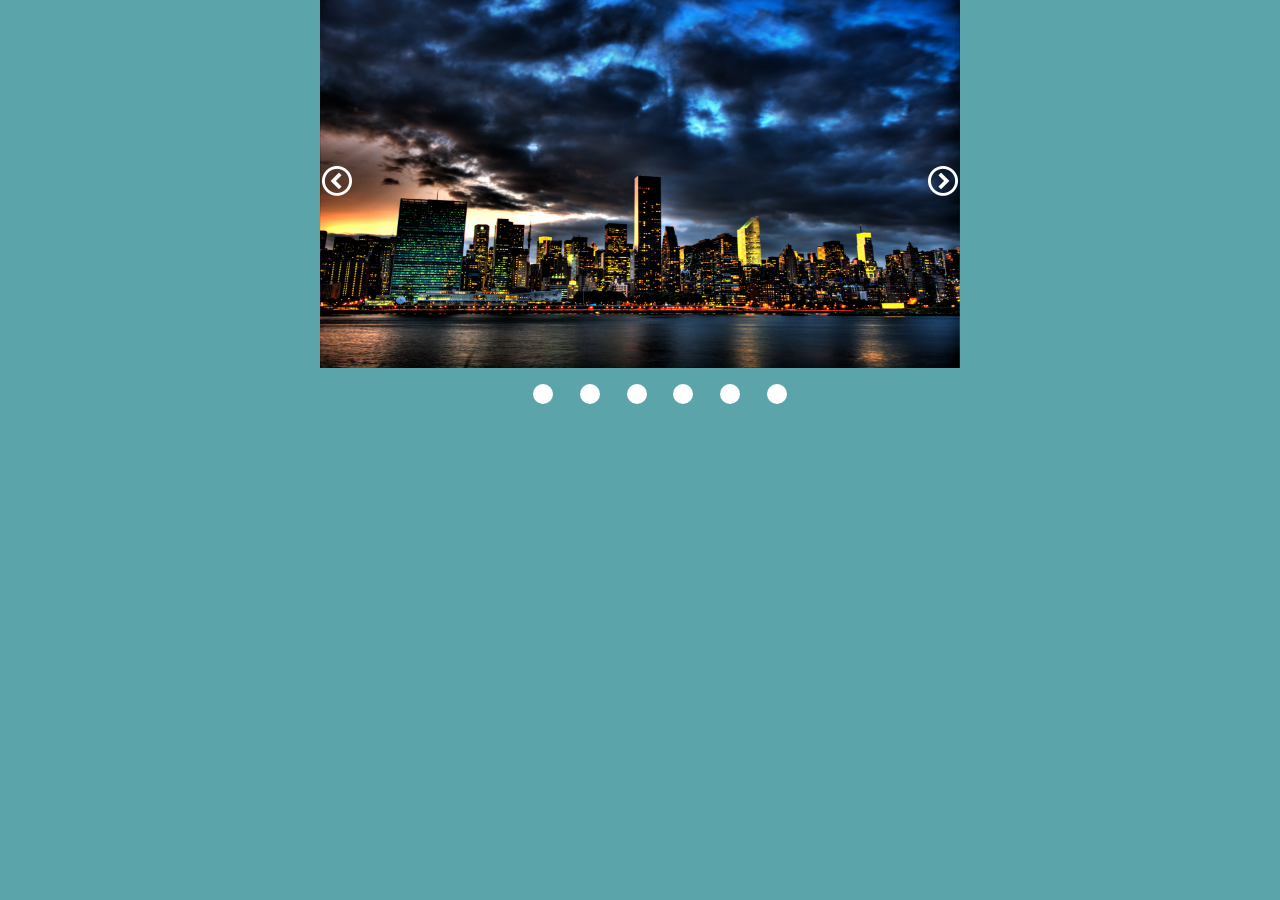
<file: index.html>
<!DOCTYPE html>
<html lang="en">
  <head>
    <meta charset="UTF-8">
    <meta name="viewport" content="width=device-width, initial-scale=1.0">
    <meta http-equiv="X-UA-Compatible" content="ie=edge">
    <link rel="stylesheet" href="assets/css/style.css">
    <link rel="stylesheet" href="assets/fonts/style.css">
    <link href="https://fonts.googleapis.com/css?family=Exo|Josefin+Slab" rel="stylesheet">
    <title>Home</title>
  </head>
  <body>
    <div class="container">
        <div class="content-slide" >
          <div class="arrows">
            <span id="btnBefore" class="icon-circle-left"></span>
            <span id="btnAfter" class="icon-circle-right"></span>
          </div>
          <div class="my-slides slide1">
            <div class="content-img">
              <img class="img1" src="assets/img/imagen1.jpg" >
            </div>
          </div>
          <div class="my-slides slide2">
            <div class="content-img">
              <img class="img2" src="assets/img/imagen2.jpg" >
            </div>
          </div>
          <div class="my-slides slide3">
            <div class="content-img">
                <img class="img3" src="assets/img/imagen3.jpg">
            </div>
          </div>
          <div class="my-slides slide4">
            <div class="content-img">
                <img class="img4" src="assets/img/imagen4.jpg">
            </div>
          </div>
          <div class="my-slides slide5">
            <div class="content-img">
                <img class="img5" src="assets/img/imagen5.jpg">
            </div>
          </div>
          <div class="my-slides slide6">
            <div class="content-img">
                <img class="img6" src="assets/img/imagen6.jpg">
            </div>
          </div>
          <div class="dots">
            <ul id="#lista">
              <li><span class="dot"></span></li>
              <li><span class="dot"></span></li>
              <li><span class="dot"></span></li>
              <li><span class="dot"></span></li>
              <li><span class="dot"></span></li>
              <li><span class="dot"></span></li>
            </ul>
          </div>
        </div>
    </div>
    <script src="assets/js/jquery.js" type="text/javascript"> </script>
    <script src="assets/js/app.js" type="text/javascript" ></script>
  </body>
</html>
</file>
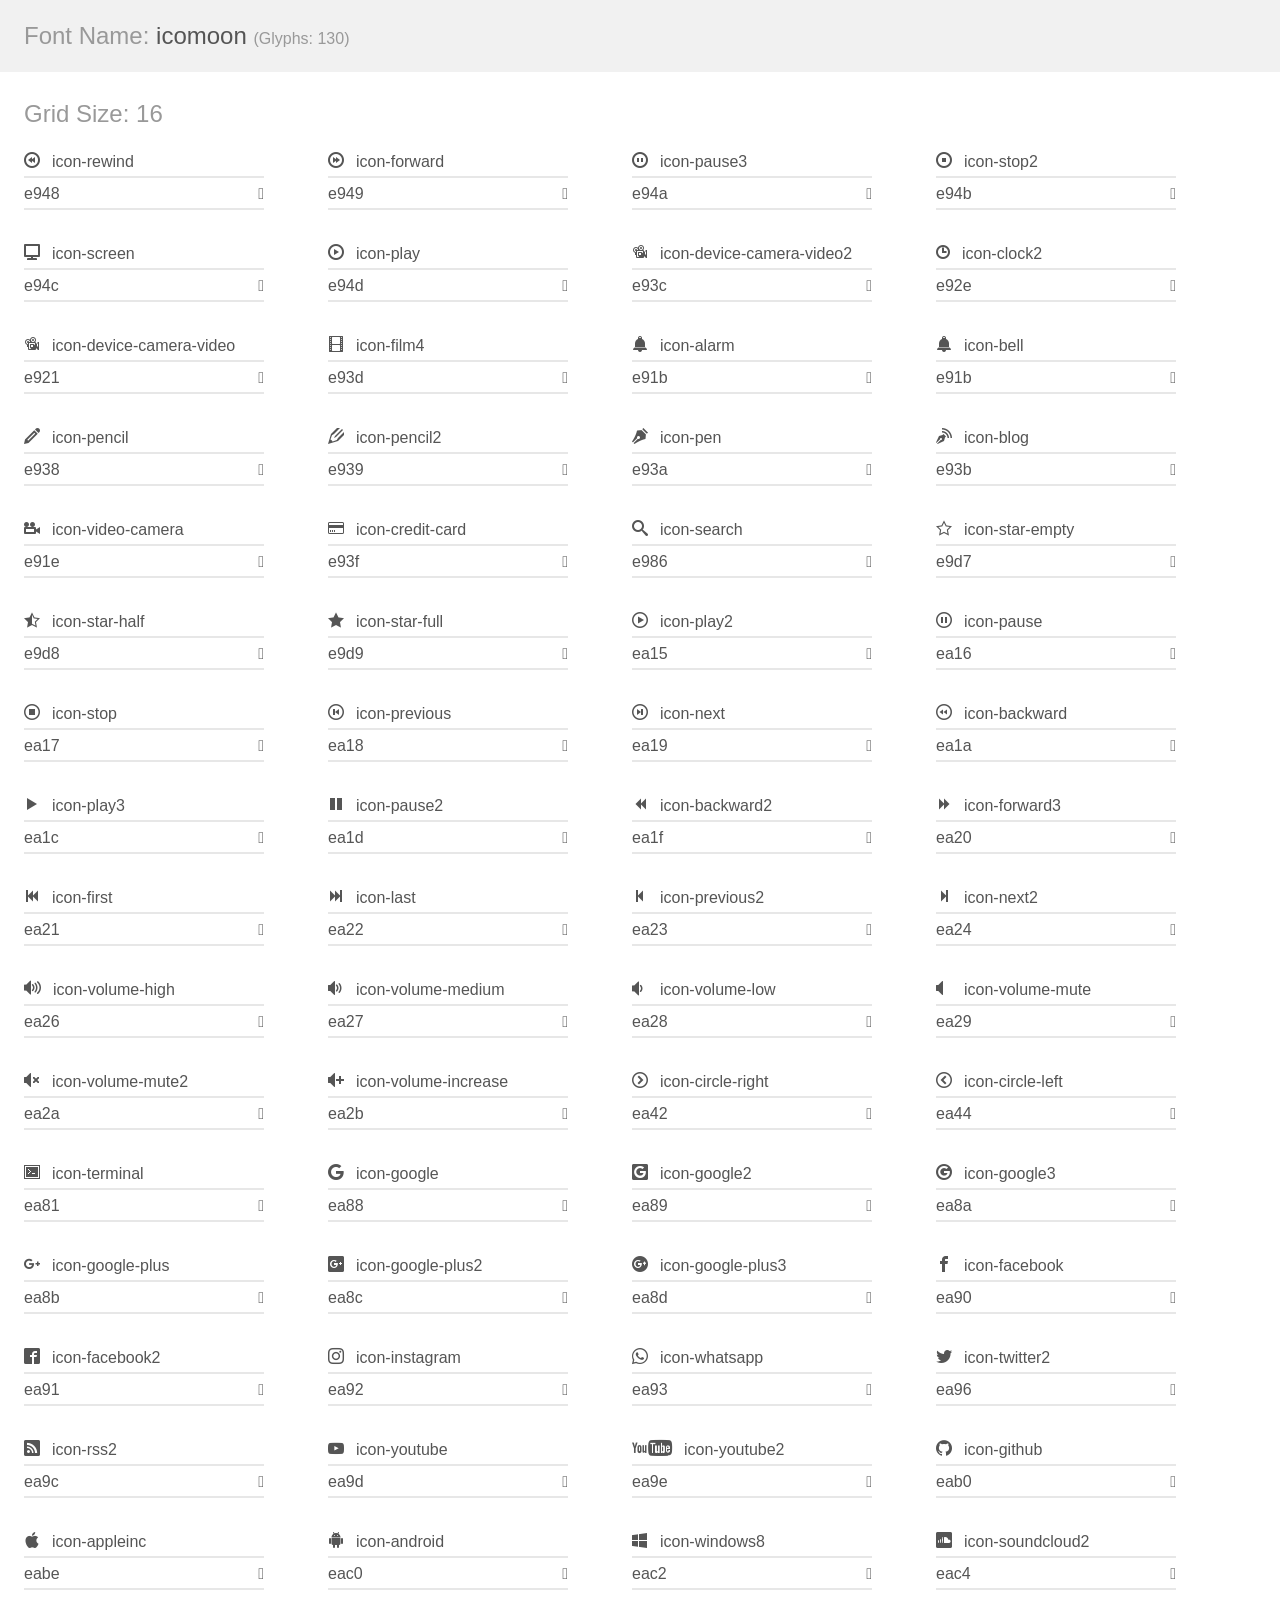
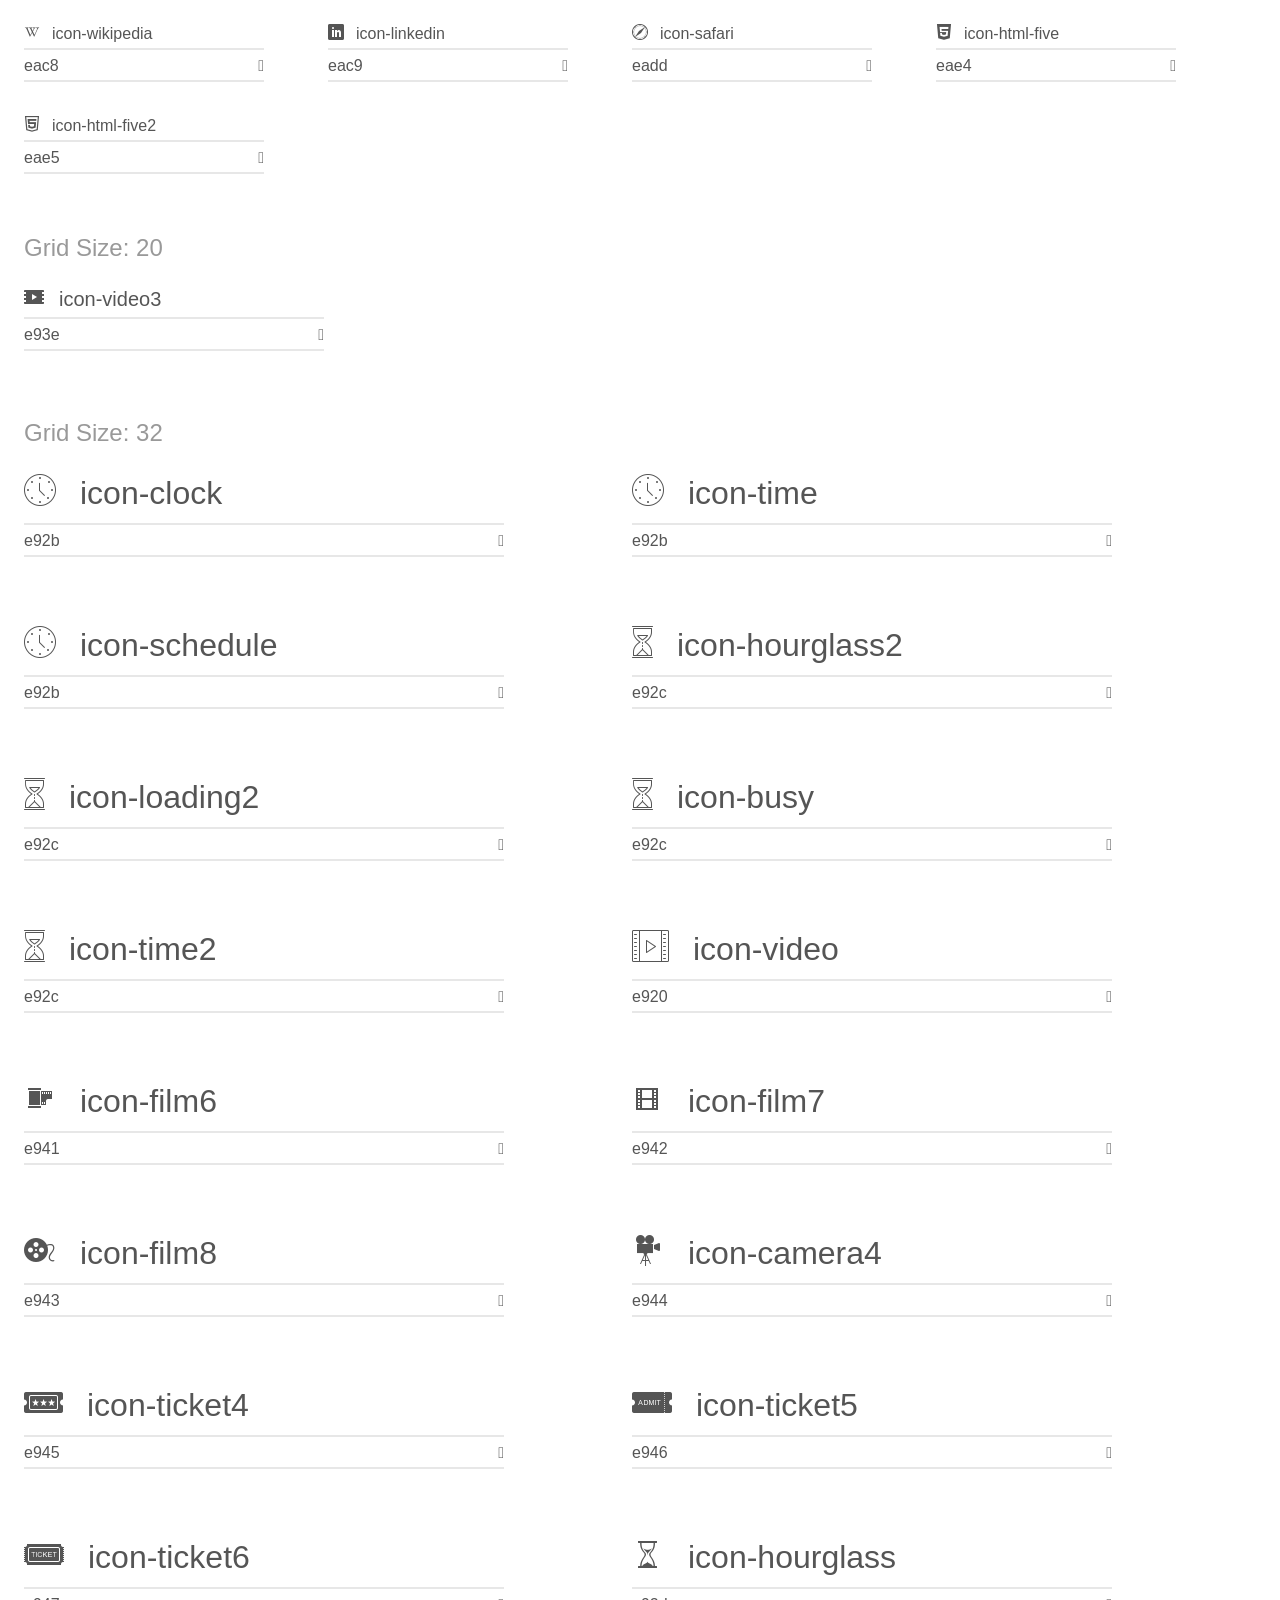
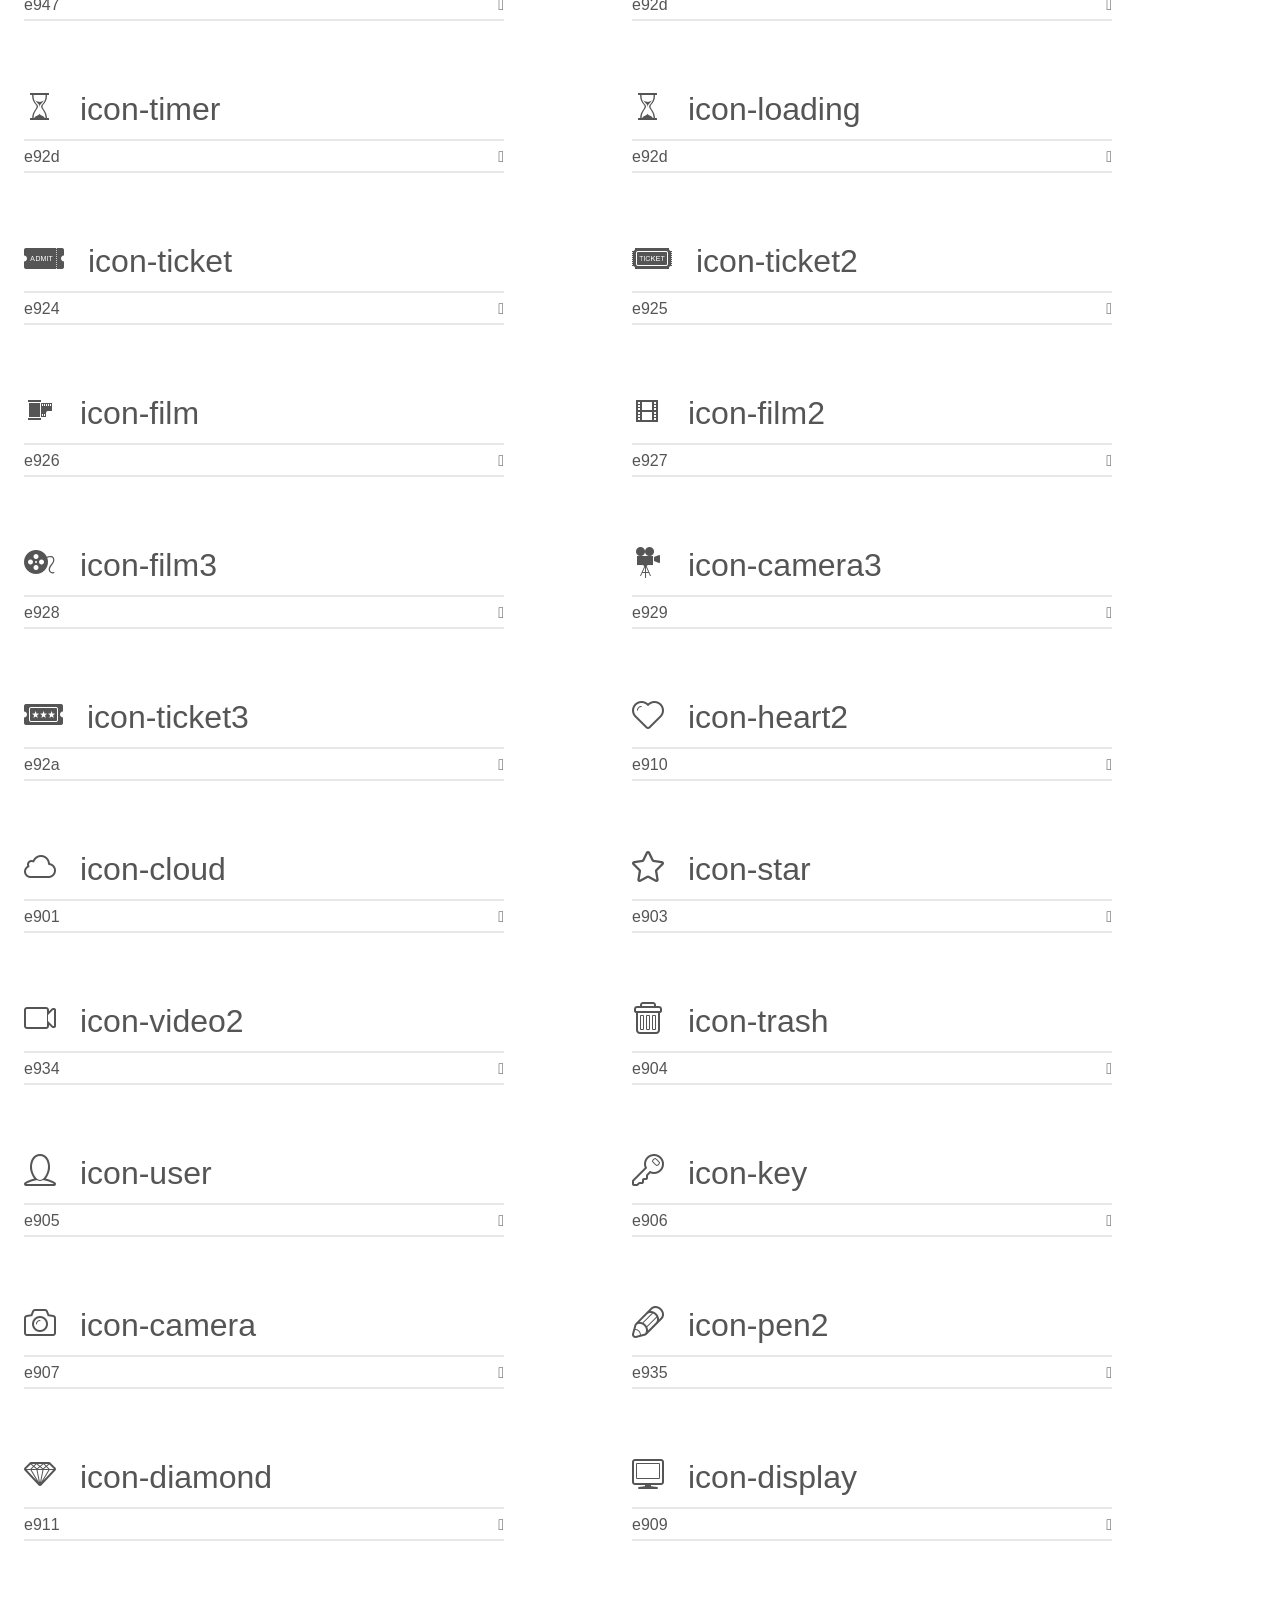
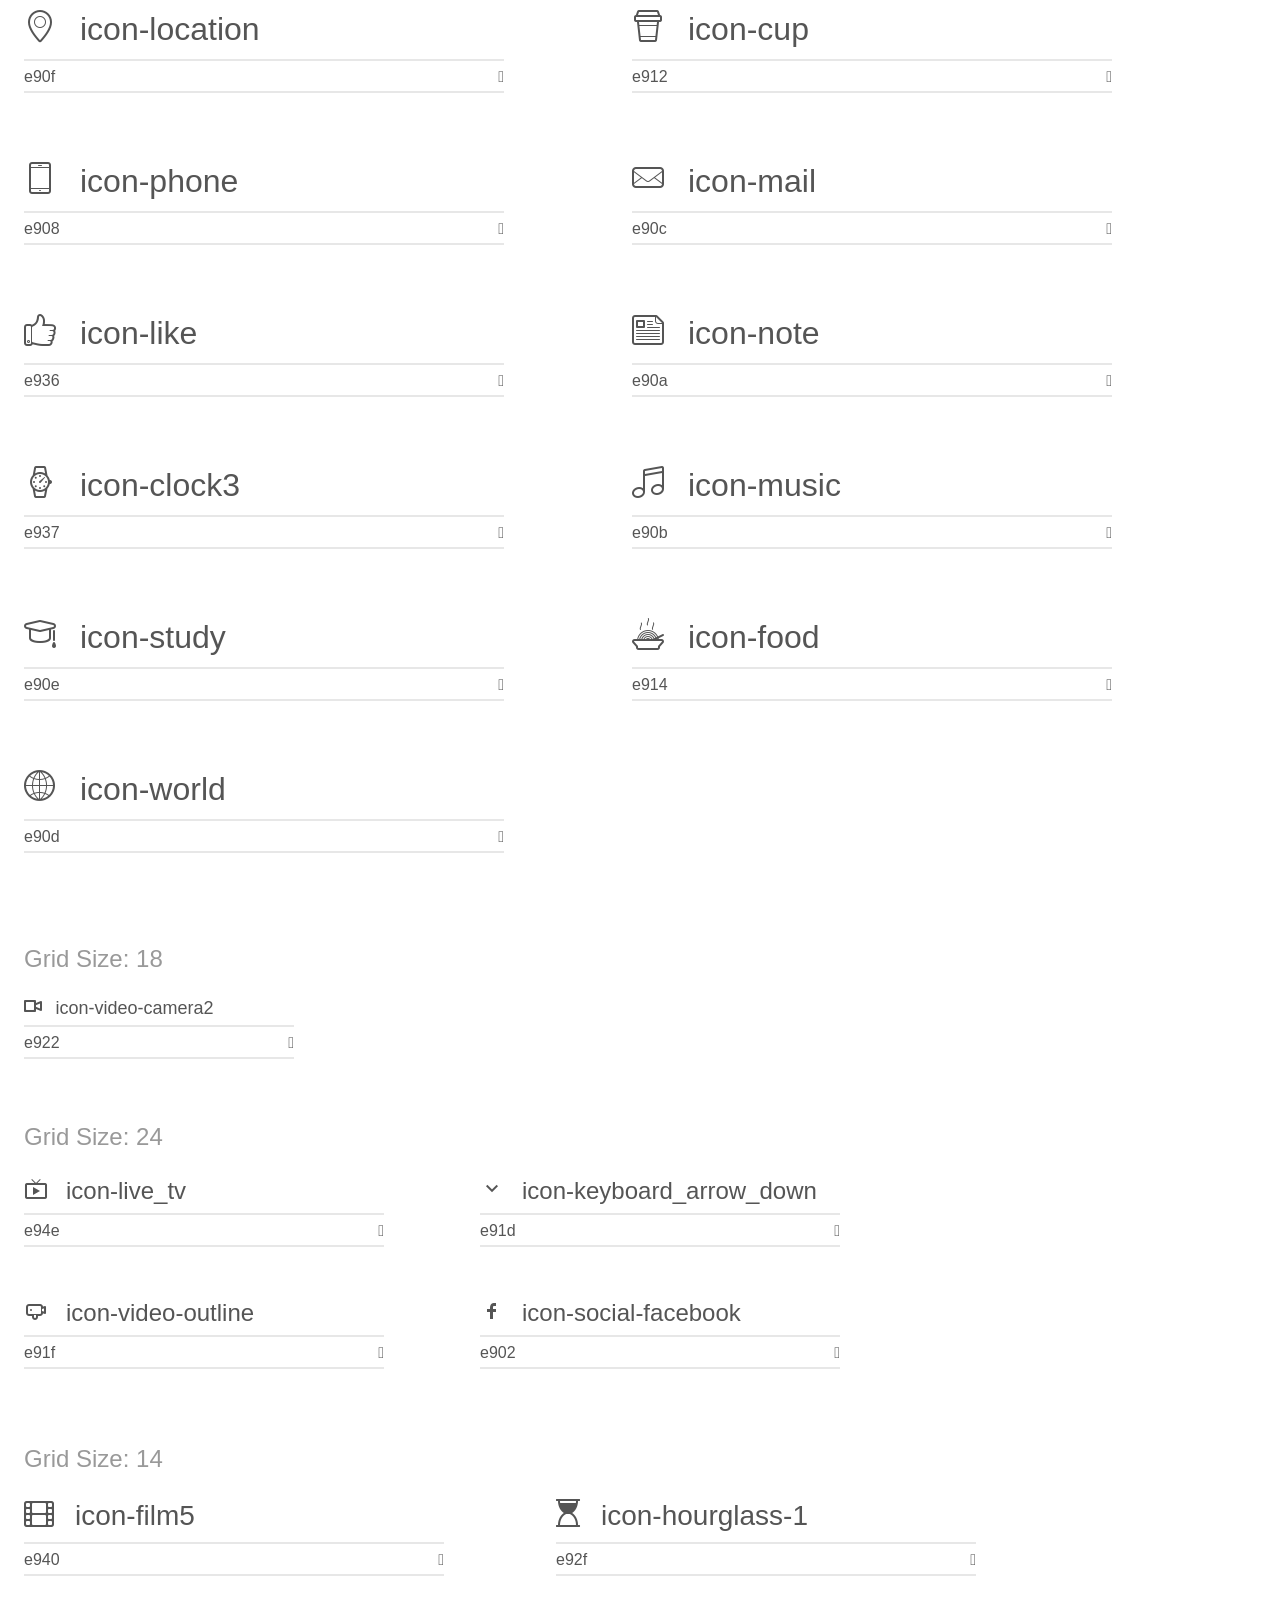
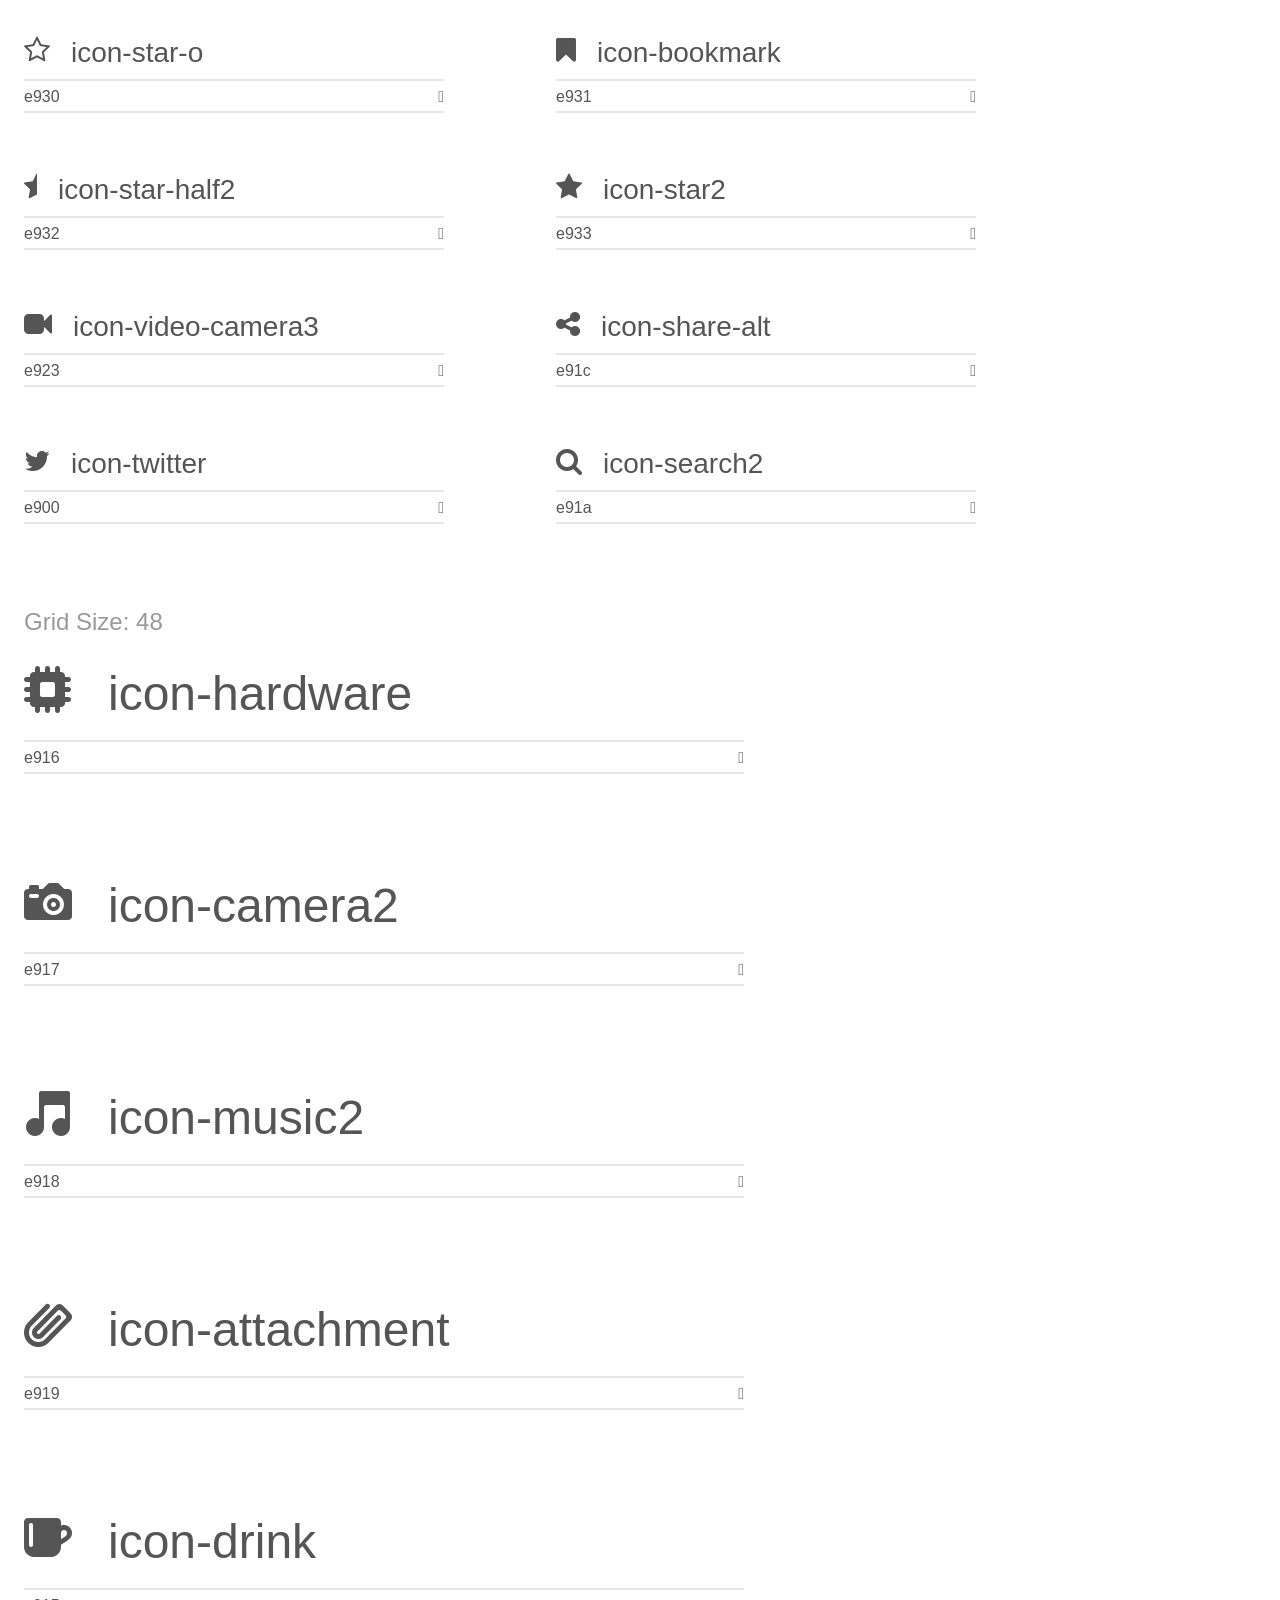
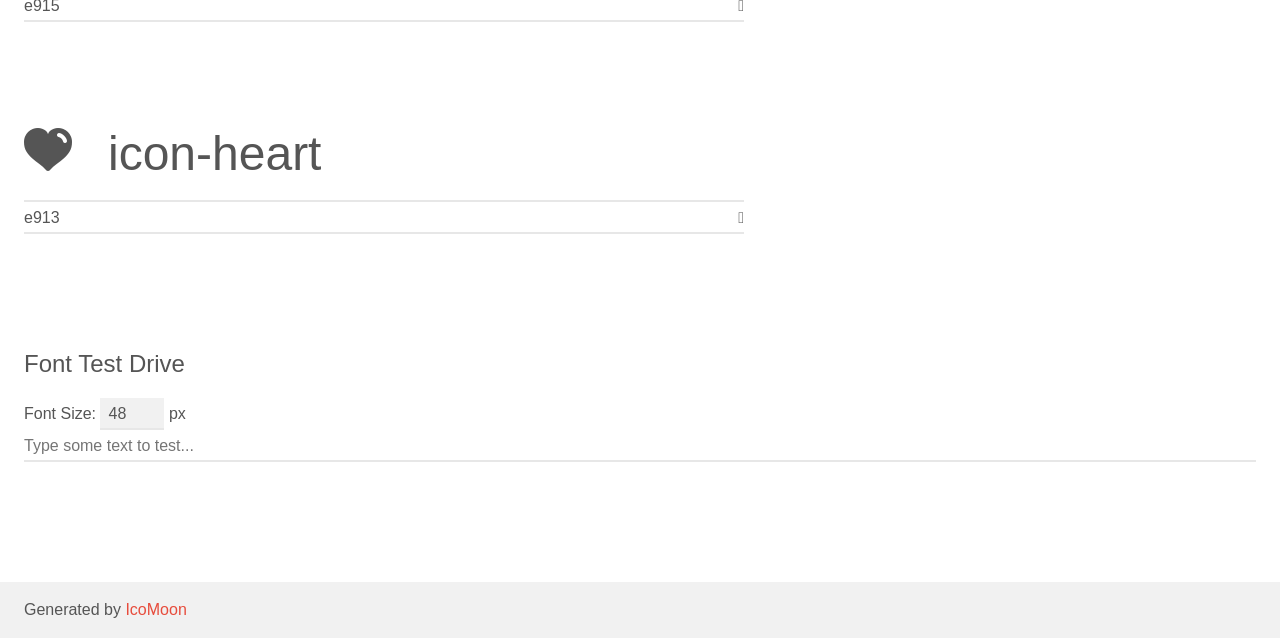
<file: assets/fonts/demo.html>
<!doctype html>
<html>
<head>
    <meta charset="utf-8">
    <title>IcoMoon Demo</title>
    <meta name="description" content="An Icon Font Generated By IcoMoon.io">
    <meta name="viewport" content="width=device-width, initial-scale=1">
    <link rel="stylesheet" href="demo-files/demo.css">
    <link rel="stylesheet" href="style.css"></head>
<body>
    <div class="bgc1 clearfix">
        <h1 class="mhmm mvm"><span class="fgc1">Font Name:</span> icomoon <small class="fgc1">(Glyphs:&nbsp;130)</small></h1>
    </div>
    <div class="clearfix mhl ptl">
        <h1 class="mvm mtn fgc1">Grid Size: 16</h1>
        <div class="glyph fs1">
            <div class="clearfix bshadow0 pbs">
                <span class="icon-rewind">
                
                </span>
                <span class="mls"> icon-rewind</span>
            </div>
            <fieldset class="fs0 size1of1 clearfix hidden-false">
                <input type="text" readonly value="e948" class="unit size1of2" />
                <input type="text" maxlength="1" readonly value="&#xe948;" class="unitRight size1of2 talign-right" />
            </fieldset>
            <div class="fs0 bshadow0 clearfix hidden-true">
                <span class="unit pvs fgc1">liga: </span>
                <input type="text" readonly value="" class="liga unitRight" />
            </div>
        </div>
        <div class="glyph fs1">
            <div class="clearfix bshadow0 pbs">
                <span class="icon-forward">
                
                </span>
                <span class="mls"> icon-forward</span>
            </div>
            <fieldset class="fs0 size1of1 clearfix hidden-false">
                <input type="text" readonly value="e949" class="unit size1of2" />
                <input type="text" maxlength="1" readonly value="&#xe949;" class="unitRight size1of2 talign-right" />
            </fieldset>
            <div class="fs0 bshadow0 clearfix hidden-true">
                <span class="unit pvs fgc1">liga: </span>
                <input type="text" readonly value="" class="liga unitRight" />
            </div>
        </div>
        <div class="glyph fs1">
            <div class="clearfix bshadow0 pbs">
                <span class="icon-pause3">
                
                </span>
                <span class="mls"> icon-pause3</span>
            </div>
            <fieldset class="fs0 size1of1 clearfix hidden-false">
                <input type="text" readonly value="e94a" class="unit size1of2" />
                <input type="text" maxlength="1" readonly value="&#xe94a;" class="unitRight size1of2 talign-right" />
            </fieldset>
            <div class="fs0 bshadow0 clearfix hidden-true">
                <span class="unit pvs fgc1">liga: </span>
                <input type="text" readonly value="" class="liga unitRight" />
            </div>
        </div>
        <div class="glyph fs1">
            <div class="clearfix bshadow0 pbs">
                <span class="icon-stop2">
                
                </span>
                <span class="mls"> icon-stop2</span>
            </div>
            <fieldset class="fs0 size1of1 clearfix hidden-false">
                <input type="text" readonly value="e94b" class="unit size1of2" />
                <input type="text" maxlength="1" readonly value="&#xe94b;" class="unitRight size1of2 talign-right" />
            </fieldset>
            <div class="fs0 bshadow0 clearfix hidden-true">
                <span class="unit pvs fgc1">liga: </span>
                <input type="text" readonly value="" class="liga unitRight" />
            </div>
        </div>
        <div class="glyph fs1">
            <div class="clearfix bshadow0 pbs">
                <span class="icon-screen">
                
                </span>
                <span class="mls"> icon-screen</span>
            </div>
            <fieldset class="fs0 size1of1 clearfix hidden-false">
                <input type="text" readonly value="e94c" class="unit size1of2" />
                <input type="text" maxlength="1" readonly value="&#xe94c;" class="unitRight size1of2 talign-right" />
            </fieldset>
            <div class="fs0 bshadow0 clearfix hidden-true">
                <span class="unit pvs fgc1">liga: </span>
                <input type="text" readonly value="" class="liga unitRight" />
            </div>
        </div>
        <div class="glyph fs1">
            <div class="clearfix bshadow0 pbs">
                <span class="icon-play">
                
                </span>
                <span class="mls"> icon-play</span>
            </div>
            <fieldset class="fs0 size1of1 clearfix hidden-false">
                <input type="text" readonly value="e94d" class="unit size1of2" />
                <input type="text" maxlength="1" readonly value="&#xe94d;" class="unitRight size1of2 talign-right" />
            </fieldset>
            <div class="fs0 bshadow0 clearfix hidden-true">
                <span class="unit pvs fgc1">liga: </span>
                <input type="text" readonly value="" class="liga unitRight" />
            </div>
        </div>
        <div class="glyph fs1">
            <div class="clearfix bshadow0 pbs">
                <span class="icon-device-camera-video2">
                
                </span>
                <span class="mls"> icon-device-camera-video2</span>
            </div>
            <fieldset class="fs0 size1of1 clearfix hidden-false">
                <input type="text" readonly value="e93c" class="unit size1of2" />
                <input type="text" maxlength="1" readonly value="&#xe93c;" class="unitRight size1of2 talign-right" />
            </fieldset>
            <div class="fs0 bshadow0 clearfix hidden-true">
                <span class="unit pvs fgc1">liga: </span>
                <input type="text" readonly value="" class="liga unitRight" />
            </div>
        </div>
        <div class="glyph fs1">
            <div class="clearfix bshadow0 pbs">
                <span class="icon-clock2">
                
                </span>
                <span class="mls"> icon-clock2</span>
            </div>
            <fieldset class="fs0 size1of1 clearfix hidden-false">
                <input type="text" readonly value="e92e" class="unit size1of2" />
                <input type="text" maxlength="1" readonly value="&#xe92e;" class="unitRight size1of2 talign-right" />
            </fieldset>
            <div class="fs0 bshadow0 clearfix hidden-true">
                <span class="unit pvs fgc1">liga: </span>
                <input type="text" readonly value="" class="liga unitRight" />
            </div>
        </div>
        <div class="glyph fs1">
            <div class="clearfix bshadow0 pbs">
                <span class="icon-device-camera-video">
                
                </span>
                <span class="mls"> icon-device-camera-video</span>
            </div>
            <fieldset class="fs0 size1of1 clearfix hidden-false">
                <input type="text" readonly value="e921" class="unit size1of2" />
                <input type="text" maxlength="1" readonly value="&#xe921;" class="unitRight size1of2 talign-right" />
            </fieldset>
            <div class="fs0 bshadow0 clearfix hidden-true">
                <span class="unit pvs fgc1">liga: </span>
                <input type="text" readonly value="" class="liga unitRight" />
            </div>
        </div>
        <div class="glyph fs1">
            <div class="clearfix bshadow0 pbs">
                <span class="icon-film4">
                
                </span>
                <span class="mls"> icon-film4</span>
            </div>
            <fieldset class="fs0 size1of1 clearfix hidden-false">
                <input type="text" readonly value="e93d" class="unit size1of2" />
                <input type="text" maxlength="1" readonly value="&#xe93d;" class="unitRight size1of2 talign-right" />
            </fieldset>
            <div class="fs0 bshadow0 clearfix hidden-true">
                <span class="unit pvs fgc1">liga: </span>
                <input type="text" readonly value="" class="liga unitRight" />
            </div>
        </div>
        <div class="glyph fs1">
            <div class="clearfix bshadow0 pbs">
                <span class="icon-alarm">
                
                </span>
                <span class="mls"> icon-alarm</span>
            </div>
            <fieldset class="fs0 size1of1 clearfix hidden-false">
                <input type="text" readonly value="e91b" class="unit size1of2" />
                <input type="text" maxlength="1" readonly value="&#xe91b;" class="unitRight size1of2 talign-right" />
            </fieldset>
            <div class="fs0 bshadow0 clearfix hidden-true">
                <span class="unit pvs fgc1">liga: </span>
                <input type="text" readonly value="" class="liga unitRight" />
            </div>
        </div>
        <div class="glyph fs1">
            <div class="clearfix bshadow0 pbs">
                <span class="icon-bell">
                
                </span>
                <span class="mls"> icon-bell</span>
            </div>
            <fieldset class="fs0 size1of1 clearfix hidden-false">
                <input type="text" readonly value="e91b" class="unit size1of2" />
                <input type="text" maxlength="1" readonly value="&#xe91b;" class="unitRight size1of2 talign-right" />
            </fieldset>
            <div class="fs0 bshadow0 clearfix hidden-true">
                <span class="unit pvs fgc1">liga: </span>
                <input type="text" readonly value="" class="liga unitRight" />
            </div>
        </div>
        <div class="glyph fs1">
            <div class="clearfix bshadow0 pbs">
                <span class="icon-pencil">
                
                </span>
                <span class="mls"> icon-pencil</span>
            </div>
            <fieldset class="fs0 size1of1 clearfix hidden-false">
                <input type="text" readonly value="e938" class="unit size1of2" />
                <input type="text" maxlength="1" readonly value="&#xe938;" class="unitRight size1of2 talign-right" />
            </fieldset>
            <div class="fs0 bshadow0 clearfix hidden-true">
                <span class="unit pvs fgc1">liga: </span>
                <input type="text" readonly value="pencil, write" class="liga unitRight" />
            </div>
        </div>
        <div class="glyph fs1">
            <div class="clearfix bshadow0 pbs">
                <span class="icon-pencil2">
                
                </span>
                <span class="mls"> icon-pencil2</span>
            </div>
            <fieldset class="fs0 size1of1 clearfix hidden-false">
                <input type="text" readonly value="e939" class="unit size1of2" />
                <input type="text" maxlength="1" readonly value="&#xe939;" class="unitRight size1of2 talign-right" />
            </fieldset>
            <div class="fs0 bshadow0 clearfix hidden-true">
                <span class="unit pvs fgc1">liga: </span>
                <input type="text" readonly value="pencil2, write2" class="liga unitRight" />
            </div>
        </div>
        <div class="glyph fs1">
            <div class="clearfix bshadow0 pbs">
                <span class="icon-pen">
                
                </span>
                <span class="mls"> icon-pen</span>
            </div>
            <fieldset class="fs0 size1of1 clearfix hidden-false">
                <input type="text" readonly value="e93a" class="unit size1of2" />
                <input type="text" maxlength="1" readonly value="&#xe93a;" class="unitRight size1of2 talign-right" />
            </fieldset>
            <div class="fs0 bshadow0 clearfix hidden-true">
                <span class="unit pvs fgc1">liga: </span>
                <input type="text" readonly value="pen, write3" class="liga unitRight" />
            </div>
        </div>
        <div class="glyph fs1">
            <div class="clearfix bshadow0 pbs">
                <span class="icon-blog">
                
                </span>
                <span class="mls"> icon-blog</span>
            </div>
            <fieldset class="fs0 size1of1 clearfix hidden-false">
                <input type="text" readonly value="e93b" class="unit size1of2" />
                <input type="text" maxlength="1" readonly value="&#xe93b;" class="unitRight size1of2 talign-right" />
            </fieldset>
            <div class="fs0 bshadow0 clearfix hidden-true">
                <span class="unit pvs fgc1">liga: </span>
                <input type="text" readonly value="blog, pen2" class="liga unitRight" />
            </div>
        </div>
        <div class="glyph fs1">
            <div class="clearfix bshadow0 pbs">
                <span class="icon-video-camera">
                
                </span>
                <span class="mls"> icon-video-camera</span>
            </div>
            <fieldset class="fs0 size1of1 clearfix hidden-false">
                <input type="text" readonly value="e91e" class="unit size1of2" />
                <input type="text" maxlength="1" readonly value="&#xe91e;" class="unitRight size1of2 talign-right" />
            </fieldset>
            <div class="fs0 bshadow0 clearfix hidden-true">
                <span class="unit pvs fgc1">liga: </span>
                <input type="text" readonly value="video-camera, video3" class="liga unitRight" />
            </div>
        </div>
        <div class="glyph fs1">
            <div class="clearfix bshadow0 pbs">
                <span class="icon-credit-card">
                
                </span>
                <span class="mls"> icon-credit-card</span>
            </div>
            <fieldset class="fs0 size1of1 clearfix hidden-false">
                <input type="text" readonly value="e93f" class="unit size1of2" />
                <input type="text" maxlength="1" readonly value="&#xe93f;" class="unitRight size1of2 talign-right" />
            </fieldset>
            <div class="fs0 bshadow0 clearfix hidden-true">
                <span class="unit pvs fgc1">liga: </span>
                <input type="text" readonly value="credit-card, money5" class="liga unitRight" />
            </div>
        </div>
        <div class="glyph fs1">
            <div class="clearfix bshadow0 pbs">
                <span class="icon-search">
                
                </span>
                <span class="mls"> icon-search</span>
            </div>
            <fieldset class="fs0 size1of1 clearfix hidden-false">
                <input type="text" readonly value="e986" class="unit size1of2" />
                <input type="text" maxlength="1" readonly value="&#xe986;" class="unitRight size1of2 talign-right" />
            </fieldset>
            <div class="fs0 bshadow0 clearfix hidden-true">
                <span class="unit pvs fgc1">liga: </span>
                <input type="text" readonly value="search, magnifier" class="liga unitRight" />
            </div>
        </div>
        <div class="glyph fs1">
            <div class="clearfix bshadow0 pbs">
                <span class="icon-star-empty">
                
                </span>
                <span class="mls"> icon-star-empty</span>
            </div>
            <fieldset class="fs0 size1of1 clearfix hidden-false">
                <input type="text" readonly value="e9d7" class="unit size1of2" />
                <input type="text" maxlength="1" readonly value="&#xe9d7;" class="unitRight size1of2 talign-right" />
            </fieldset>
            <div class="fs0 bshadow0 clearfix hidden-true">
                <span class="unit pvs fgc1">liga: </span>
                <input type="text" readonly value="star-empty, rate" class="liga unitRight" />
            </div>
        </div>
        <div class="glyph fs1">
            <div class="clearfix bshadow0 pbs">
                <span class="icon-star-half">
                
                </span>
                <span class="mls"> icon-star-half</span>
            </div>
            <fieldset class="fs0 size1of1 clearfix hidden-false">
                <input type="text" readonly value="e9d8" class="unit size1of2" />
                <input type="text" maxlength="1" readonly value="&#xe9d8;" class="unitRight size1of2 talign-right" />
            </fieldset>
            <div class="fs0 bshadow0 clearfix hidden-true">
                <span class="unit pvs fgc1">liga: </span>
                <input type="text" readonly value="star-half, rate2" class="liga unitRight" />
            </div>
        </div>
        <div class="glyph fs1">
            <div class="clearfix bshadow0 pbs">
                <span class="icon-star-full">
                
                </span>
                <span class="mls"> icon-star-full</span>
            </div>
            <fieldset class="fs0 size1of1 clearfix hidden-false">
                <input type="text" readonly value="e9d9" class="unit size1of2" />
                <input type="text" maxlength="1" readonly value="&#xe9d9;" class="unitRight size1of2 talign-right" />
            </fieldset>
            <div class="fs0 bshadow0 clearfix hidden-true">
                <span class="unit pvs fgc1">liga: </span>
                <input type="text" readonly value="star-full, rate3" class="liga unitRight" />
            </div>
        </div>
        <div class="glyph fs1">
            <div class="clearfix bshadow0 pbs">
                <span class="icon-play2">
                
                </span>
                <span class="mls"> icon-play2</span>
            </div>
            <fieldset class="fs0 size1of1 clearfix hidden-false">
                <input type="text" readonly value="ea15" class="unit size1of2" />
                <input type="text" maxlength="1" readonly value="&#xea15;" class="unitRight size1of2 talign-right" />
            </fieldset>
            <div class="fs0 bshadow0 clearfix hidden-true">
                <span class="unit pvs fgc1">liga: </span>
                <input type="text" readonly value="play2, player" class="liga unitRight" />
            </div>
        </div>
        <div class="glyph fs1">
            <div class="clearfix bshadow0 pbs">
                <span class="icon-pause">
                
                </span>
                <span class="mls"> icon-pause</span>
            </div>
            <fieldset class="fs0 size1of1 clearfix hidden-false">
                <input type="text" readonly value="ea16" class="unit size1of2" />
                <input type="text" maxlength="1" readonly value="&#xea16;" class="unitRight size1of2 talign-right" />
            </fieldset>
            <div class="fs0 bshadow0 clearfix hidden-true">
                <span class="unit pvs fgc1">liga: </span>
                <input type="text" readonly value="pause, player2" class="liga unitRight" />
            </div>
        </div>
        <div class="glyph fs1">
            <div class="clearfix bshadow0 pbs">
                <span class="icon-stop">
                
                </span>
                <span class="mls"> icon-stop</span>
            </div>
            <fieldset class="fs0 size1of1 clearfix hidden-false">
                <input type="text" readonly value="ea17" class="unit size1of2" />
                <input type="text" maxlength="1" readonly value="&#xea17;" class="unitRight size1of2 talign-right" />
            </fieldset>
            <div class="fs0 bshadow0 clearfix hidden-true">
                <span class="unit pvs fgc1">liga: </span>
                <input type="text" readonly value="stop, player3" class="liga unitRight" />
            </div>
        </div>
        <div class="glyph fs1">
            <div class="clearfix bshadow0 pbs">
                <span class="icon-previous">
                
                </span>
                <span class="mls"> icon-previous</span>
            </div>
            <fieldset class="fs0 size1of1 clearfix hidden-false">
                <input type="text" readonly value="ea18" class="unit size1of2" />
                <input type="text" maxlength="1" readonly value="&#xea18;" class="unitRight size1of2 talign-right" />
            </fieldset>
            <div class="fs0 bshadow0 clearfix hidden-true">
                <span class="unit pvs fgc1">liga: </span>
                <input type="text" readonly value="previous, player4" class="liga unitRight" />
            </div>
        </div>
        <div class="glyph fs1">
            <div class="clearfix bshadow0 pbs">
                <span class="icon-next">
                
                </span>
                <span class="mls"> icon-next</span>
            </div>
            <fieldset class="fs0 size1of1 clearfix hidden-false">
                <input type="text" readonly value="ea19" class="unit size1of2" />
                <input type="text" maxlength="1" readonly value="&#xea19;" class="unitRight size1of2 talign-right" />
            </fieldset>
            <div class="fs0 bshadow0 clearfix hidden-true">
                <span class="unit pvs fgc1">liga: </span>
                <input type="text" readonly value="next, player5" class="liga unitRight" />
            </div>
        </div>
        <div class="glyph fs1">
            <div class="clearfix bshadow0 pbs">
                <span class="icon-backward">
                
                </span>
                <span class="mls"> icon-backward</span>
            </div>
            <fieldset class="fs0 size1of1 clearfix hidden-false">
                <input type="text" readonly value="ea1a" class="unit size1of2" />
                <input type="text" maxlength="1" readonly value="&#xea1a;" class="unitRight size1of2 talign-right" />
            </fieldset>
            <div class="fs0 bshadow0 clearfix hidden-true">
                <span class="unit pvs fgc1">liga: </span>
                <input type="text" readonly value="backward, player6" class="liga unitRight" />
            </div>
        </div>
        <div class="glyph fs1">
            <div class="clearfix bshadow0 pbs">
                <span class="icon-play3">
                
                </span>
                <span class="mls"> icon-play3</span>
            </div>
            <fieldset class="fs0 size1of1 clearfix hidden-false">
                <input type="text" readonly value="ea1c" class="unit size1of2" />
                <input type="text" maxlength="1" readonly value="&#xea1c;" class="unitRight size1of2 talign-right" />
            </fieldset>
            <div class="fs0 bshadow0 clearfix hidden-true">
                <span class="unit pvs fgc1">liga: </span>
                <input type="text" readonly value="play3, player8" class="liga unitRight" />
            </div>
        </div>
        <div class="glyph fs1">
            <div class="clearfix bshadow0 pbs">
                <span class="icon-pause2">
                
                </span>
                <span class="mls"> icon-pause2</span>
            </div>
            <fieldset class="fs0 size1of1 clearfix hidden-false">
                <input type="text" readonly value="ea1d" class="unit size1of2" />
                <input type="text" maxlength="1" readonly value="&#xea1d;" class="unitRight size1of2 talign-right" />
            </fieldset>
            <div class="fs0 bshadow0 clearfix hidden-true">
                <span class="unit pvs fgc1">liga: </span>
                <input type="text" readonly value="pause2, player9" class="liga unitRight" />
            </div>
        </div>
        <div class="glyph fs1">
            <div class="clearfix bshadow0 pbs">
                <span class="icon-backward2">
                
                </span>
                <span class="mls"> icon-backward2</span>
            </div>
            <fieldset class="fs0 size1of1 clearfix hidden-false">
                <input type="text" readonly value="ea1f" class="unit size1of2" />
                <input type="text" maxlength="1" readonly value="&#xea1f;" class="unitRight size1of2 talign-right" />
            </fieldset>
            <div class="fs0 bshadow0 clearfix hidden-true">
                <span class="unit pvs fgc1">liga: </span>
                <input type="text" readonly value="backward2, player11" class="liga unitRight" />
            </div>
        </div>
        <div class="glyph fs1">
            <div class="clearfix bshadow0 pbs">
                <span class="icon-forward3">
                
                </span>
                <span class="mls"> icon-forward3</span>
            </div>
            <fieldset class="fs0 size1of1 clearfix hidden-false">
                <input type="text" readonly value="ea20" class="unit size1of2" />
                <input type="text" maxlength="1" readonly value="&#xea20;" class="unitRight size1of2 talign-right" />
            </fieldset>
            <div class="fs0 bshadow0 clearfix hidden-true">
                <span class="unit pvs fgc1">liga: </span>
                <input type="text" readonly value="forward3, player12" class="liga unitRight" />
            </div>
        </div>
        <div class="glyph fs1">
            <div class="clearfix bshadow0 pbs">
                <span class="icon-first">
                
                </span>
                <span class="mls"> icon-first</span>
            </div>
            <fieldset class="fs0 size1of1 clearfix hidden-false">
                <input type="text" readonly value="ea21" class="unit size1of2" />
                <input type="text" maxlength="1" readonly value="&#xea21;" class="unitRight size1of2 talign-right" />
            </fieldset>
            <div class="fs0 bshadow0 clearfix hidden-true">
                <span class="unit pvs fgc1">liga: </span>
                <input type="text" readonly value="first, player13" class="liga unitRight" />
            </div>
        </div>
        <div class="glyph fs1">
            <div class="clearfix bshadow0 pbs">
                <span class="icon-last">
                
                </span>
                <span class="mls"> icon-last</span>
            </div>
            <fieldset class="fs0 size1of1 clearfix hidden-false">
                <input type="text" readonly value="ea22" class="unit size1of2" />
                <input type="text" maxlength="1" readonly value="&#xea22;" class="unitRight size1of2 talign-right" />
            </fieldset>
            <div class="fs0 bshadow0 clearfix hidden-true">
                <span class="unit pvs fgc1">liga: </span>
                <input type="text" readonly value="last, player14" class="liga unitRight" />
            </div>
        </div>
        <div class="glyph fs1">
            <div class="clearfix bshadow0 pbs">
                <span class="icon-previous2">
                
                </span>
                <span class="mls"> icon-previous2</span>
            </div>
            <fieldset class="fs0 size1of1 clearfix hidden-false">
                <input type="text" readonly value="ea23" class="unit size1of2" />
                <input type="text" maxlength="1" readonly value="&#xea23;" class="unitRight size1of2 talign-right" />
            </fieldset>
            <div class="fs0 bshadow0 clearfix hidden-true">
                <span class="unit pvs fgc1">liga: </span>
                <input type="text" readonly value="previous2, player15" class="liga unitRight" />
            </div>
        </div>
        <div class="glyph fs1">
            <div class="clearfix bshadow0 pbs">
                <span class="icon-next2">
                
                </span>
                <span class="mls"> icon-next2</span>
            </div>
            <fieldset class="fs0 size1of1 clearfix hidden-false">
                <input type="text" readonly value="ea24" class="unit size1of2" />
                <input type="text" maxlength="1" readonly value="&#xea24;" class="unitRight size1of2 talign-right" />
            </fieldset>
            <div class="fs0 bshadow0 clearfix hidden-true">
                <span class="unit pvs fgc1">liga: </span>
                <input type="text" readonly value="next2, player16" class="liga unitRight" />
            </div>
        </div>
        <div class="glyph fs1">
            <div class="clearfix bshadow0 pbs">
                <span class="icon-volume-high">
                
                </span>
                <span class="mls"> icon-volume-high</span>
            </div>
            <fieldset class="fs0 size1of1 clearfix hidden-false">
                <input type="text" readonly value="ea26" class="unit size1of2" />
                <input type="text" maxlength="1" readonly value="&#xea26;" class="unitRight size1of2 talign-right" />
            </fieldset>
            <div class="fs0 bshadow0 clearfix hidden-true">
                <span class="unit pvs fgc1">liga: </span>
                <input type="text" readonly value="volume-high, volume" class="liga unitRight" />
            </div>
        </div>
        <div class="glyph fs1">
            <div class="clearfix bshadow0 pbs">
                <span class="icon-volume-medium">
                
                </span>
                <span class="mls"> icon-volume-medium</span>
            </div>
            <fieldset class="fs0 size1of1 clearfix hidden-false">
                <input type="text" readonly value="ea27" class="unit size1of2" />
                <input type="text" maxlength="1" readonly value="&#xea27;" class="unitRight size1of2 talign-right" />
            </fieldset>
            <div class="fs0 bshadow0 clearfix hidden-true">
                <span class="unit pvs fgc1">liga: </span>
                <input type="text" readonly value="volume-medium, volume2" class="liga unitRight" />
            </div>
        </div>
        <div class="glyph fs1">
            <div class="clearfix bshadow0 pbs">
                <span class="icon-volume-low">
                
                </span>
                <span class="mls"> icon-volume-low</span>
            </div>
            <fieldset class="fs0 size1of1 clearfix hidden-false">
                <input type="text" readonly value="ea28" class="unit size1of2" />
                <input type="text" maxlength="1" readonly value="&#xea28;" class="unitRight size1of2 talign-right" />
            </fieldset>
            <div class="fs0 bshadow0 clearfix hidden-true">
                <span class="unit pvs fgc1">liga: </span>
                <input type="text" readonly value="volume-low, volume3" class="liga unitRight" />
            </div>
        </div>
        <div class="glyph fs1">
            <div class="clearfix bshadow0 pbs">
                <span class="icon-volume-mute">
                
                </span>
                <span class="mls"> icon-volume-mute</span>
            </div>
            <fieldset class="fs0 size1of1 clearfix hidden-false">
                <input type="text" readonly value="ea29" class="unit size1of2" />
                <input type="text" maxlength="1" readonly value="&#xea29;" class="unitRight size1of2 talign-right" />
            </fieldset>
            <div class="fs0 bshadow0 clearfix hidden-true">
                <span class="unit pvs fgc1">liga: </span>
                <input type="text" readonly value="volume-mute, volume4" class="liga unitRight" />
            </div>
        </div>
        <div class="glyph fs1">
            <div class="clearfix bshadow0 pbs">
                <span class="icon-volume-mute2">
                
                </span>
                <span class="mls"> icon-volume-mute2</span>
            </div>
            <fieldset class="fs0 size1of1 clearfix hidden-false">
                <input type="text" readonly value="ea2a" class="unit size1of2" />
                <input type="text" maxlength="1" readonly value="&#xea2a;" class="unitRight size1of2 talign-right" />
            </fieldset>
            <div class="fs0 bshadow0 clearfix hidden-true">
                <span class="unit pvs fgc1">liga: </span>
                <input type="text" readonly value="volume-mute2, volume5" class="liga unitRight" />
            </div>
        </div>
        <div class="glyph fs1">
            <div class="clearfix bshadow0 pbs">
                <span class="icon-volume-increase">
                
                </span>
                <span class="mls"> icon-volume-increase</span>
            </div>
            <fieldset class="fs0 size1of1 clearfix hidden-false">
                <input type="text" readonly value="ea2b" class="unit size1of2" />
                <input type="text" maxlength="1" readonly value="&#xea2b;" class="unitRight size1of2 talign-right" />
            </fieldset>
            <div class="fs0 bshadow0 clearfix hidden-true">
                <span class="unit pvs fgc1">liga: </span>
                <input type="text" readonly value="volume-increase, volume6" class="liga unitRight" />
            </div>
        </div>
        <div class="glyph fs1">
            <div class="clearfix bshadow0 pbs">
                <span class="icon-circle-right">
                
                </span>
                <span class="mls"> icon-circle-right</span>
            </div>
            <fieldset class="fs0 size1of1 clearfix hidden-false">
                <input type="text" readonly value="ea42" class="unit size1of2" />
                <input type="text" maxlength="1" readonly value="&#xea42;" class="unitRight size1of2 talign-right" />
            </fieldset>
            <div class="fs0 bshadow0 clearfix hidden-true">
                <span class="unit pvs fgc1">liga: </span>
                <input type="text" readonly value="circle-right, right5" class="liga unitRight" />
            </div>
        </div>
        <div class="glyph fs1">
            <div class="clearfix bshadow0 pbs">
                <span class="icon-circle-left">
                
                </span>
                <span class="mls"> icon-circle-left</span>
            </div>
            <fieldset class="fs0 size1of1 clearfix hidden-false">
                <input type="text" readonly value="ea44" class="unit size1of2" />
                <input type="text" maxlength="1" readonly value="&#xea44;" class="unitRight size1of2 talign-right" />
            </fieldset>
            <div class="fs0 bshadow0 clearfix hidden-true">
                <span class="unit pvs fgc1">liga: </span>
                <input type="text" readonly value="circle-left, left5" class="liga unitRight" />
            </div>
        </div>
        <div class="glyph fs1">
            <div class="clearfix bshadow0 pbs">
                <span class="icon-terminal">
                
                </span>
                <span class="mls"> icon-terminal</span>
            </div>
            <fieldset class="fs0 size1of1 clearfix hidden-false">
                <input type="text" readonly value="ea81" class="unit size1of2" />
                <input type="text" maxlength="1" readonly value="&#xea81;" class="unitRight size1of2 talign-right" />
            </fieldset>
            <div class="fs0 bshadow0 clearfix hidden-true">
                <span class="unit pvs fgc1">liga: </span>
                <input type="text" readonly value="terminal, console" class="liga unitRight" />
            </div>
        </div>
        <div class="glyph fs1">
            <div class="clearfix bshadow0 pbs">
                <span class="icon-google">
                
                </span>
                <span class="mls"> icon-google</span>
            </div>
            <fieldset class="fs0 size1of1 clearfix hidden-false">
                <input type="text" readonly value="ea88" class="unit size1of2" />
                <input type="text" maxlength="1" readonly value="&#xea88;" class="unitRight size1of2 talign-right" />
            </fieldset>
            <div class="fs0 bshadow0 clearfix hidden-true">
                <span class="unit pvs fgc1">liga: </span>
                <input type="text" readonly value="google, brand2" class="liga unitRight" />
            </div>
        </div>
        <div class="glyph fs1">
            <div class="clearfix bshadow0 pbs">
                <span class="icon-google2">
                
                </span>
                <span class="mls"> icon-google2</span>
            </div>
            <fieldset class="fs0 size1of1 clearfix hidden-false">
                <input type="text" readonly value="ea89" class="unit size1of2" />
                <input type="text" maxlength="1" readonly value="&#xea89;" class="unitRight size1of2 talign-right" />
            </fieldset>
            <div class="fs0 bshadow0 clearfix hidden-true">
                <span class="unit pvs fgc1">liga: </span>
                <input type="text" readonly value="google2, brand3" class="liga unitRight" />
            </div>
        </div>
        <div class="glyph fs1">
            <div class="clearfix bshadow0 pbs">
                <span class="icon-google3">
                
                </span>
                <span class="mls"> icon-google3</span>
            </div>
            <fieldset class="fs0 size1of1 clearfix hidden-false">
                <input type="text" readonly value="ea8a" class="unit size1of2" />
                <input type="text" maxlength="1" readonly value="&#xea8a;" class="unitRight size1of2 talign-right" />
            </fieldset>
            <div class="fs0 bshadow0 clearfix hidden-true">
                <span class="unit pvs fgc1">liga: </span>
                <input type="text" readonly value="google3, brand4" class="liga unitRight" />
            </div>
        </div>
        <div class="glyph fs1">
            <div class="clearfix bshadow0 pbs">
                <span class="icon-google-plus">
                
                </span>
                <span class="mls"> icon-google-plus</span>
            </div>
            <fieldset class="fs0 size1of1 clearfix hidden-false">
                <input type="text" readonly value="ea8b" class="unit size1of2" />
                <input type="text" maxlength="1" readonly value="&#xea8b;" class="unitRight size1of2 talign-right" />
            </fieldset>
            <div class="fs0 bshadow0 clearfix hidden-true">
                <span class="unit pvs fgc1">liga: </span>
                <input type="text" readonly value="google-plus, brand5" class="liga unitRight" />
            </div>
        </div>
        <div class="glyph fs1">
            <div class="clearfix bshadow0 pbs">
                <span class="icon-google-plus2">
                
                </span>
                <span class="mls"> icon-google-plus2</span>
            </div>
            <fieldset class="fs0 size1of1 clearfix hidden-false">
                <input type="text" readonly value="ea8c" class="unit size1of2" />
                <input type="text" maxlength="1" readonly value="&#xea8c;" class="unitRight size1of2 talign-right" />
            </fieldset>
            <div class="fs0 bshadow0 clearfix hidden-true">
                <span class="unit pvs fgc1">liga: </span>
                <input type="text" readonly value="google-plus2, brand6" class="liga unitRight" />
            </div>
        </div>
        <div class="glyph fs1">
            <div class="clearfix bshadow0 pbs">
                <span class="icon-google-plus3">
                
                </span>
                <span class="mls"> icon-google-plus3</span>
            </div>
            <fieldset class="fs0 size1of1 clearfix hidden-false">
                <input type="text" readonly value="ea8d" class="unit size1of2" />
                <input type="text" maxlength="1" readonly value="&#xea8d;" class="unitRight size1of2 talign-right" />
            </fieldset>
            <div class="fs0 bshadow0 clearfix hidden-true">
                <span class="unit pvs fgc1">liga: </span>
                <input type="text" readonly value="google-plus3, brand7" class="liga unitRight" />
            </div>
        </div>
        <div class="glyph fs1">
            <div class="clearfix bshadow0 pbs">
                <span class="icon-facebook">
                
                </span>
                <span class="mls"> icon-facebook</span>
            </div>
            <fieldset class="fs0 size1of1 clearfix hidden-false">
                <input type="text" readonly value="ea90" class="unit size1of2" />
                <input type="text" maxlength="1" readonly value="&#xea90;" class="unitRight size1of2 talign-right" />
            </fieldset>
            <div class="fs0 bshadow0 clearfix hidden-true">
                <span class="unit pvs fgc1">liga: </span>
                <input type="text" readonly value="facebook, brand10" class="liga unitRight" />
            </div>
        </div>
        <div class="glyph fs1">
            <div class="clearfix bshadow0 pbs">
                <span class="icon-facebook2">
                
                </span>
                <span class="mls"> icon-facebook2</span>
            </div>
            <fieldset class="fs0 size1of1 clearfix hidden-false">
                <input type="text" readonly value="ea91" class="unit size1of2" />
                <input type="text" maxlength="1" readonly value="&#xea91;" class="unitRight size1of2 talign-right" />
            </fieldset>
            <div class="fs0 bshadow0 clearfix hidden-true">
                <span class="unit pvs fgc1">liga: </span>
                <input type="text" readonly value="facebook2, brand11" class="liga unitRight" />
            </div>
        </div>
        <div class="glyph fs1">
            <div class="clearfix bshadow0 pbs">
                <span class="icon-instagram">
                
                </span>
                <span class="mls"> icon-instagram</span>
            </div>
            <fieldset class="fs0 size1of1 clearfix hidden-false">
                <input type="text" readonly value="ea92" class="unit size1of2" />
                <input type="text" maxlength="1" readonly value="&#xea92;" class="unitRight size1of2 talign-right" />
            </fieldset>
            <div class="fs0 bshadow0 clearfix hidden-true">
                <span class="unit pvs fgc1">liga: </span>
                <input type="text" readonly value="instagram, brand12" class="liga unitRight" />
            </div>
        </div>
        <div class="glyph fs1">
            <div class="clearfix bshadow0 pbs">
                <span class="icon-whatsapp">
                
                </span>
                <span class="mls"> icon-whatsapp</span>
            </div>
            <fieldset class="fs0 size1of1 clearfix hidden-false">
                <input type="text" readonly value="ea93" class="unit size1of2" />
                <input type="text" maxlength="1" readonly value="&#xea93;" class="unitRight size1of2 talign-right" />
            </fieldset>
            <div class="fs0 bshadow0 clearfix hidden-true">
                <span class="unit pvs fgc1">liga: </span>
                <input type="text" readonly value="whatsapp, brand13" class="liga unitRight" />
            </div>
        </div>
        <div class="glyph fs1">
            <div class="clearfix bshadow0 pbs">
                <span class="icon-twitter2">
                
                </span>
                <span class="mls"> icon-twitter2</span>
            </div>
            <fieldset class="fs0 size1of1 clearfix hidden-false">
                <input type="text" readonly value="ea96" class="unit size1of2" />
                <input type="text" maxlength="1" readonly value="&#xea96;" class="unitRight size1of2 talign-right" />
            </fieldset>
            <div class="fs0 bshadow0 clearfix hidden-true">
                <span class="unit pvs fgc1">liga: </span>
                <input type="text" readonly value="twitter, brand16" class="liga unitRight" />
            </div>
        </div>
        <div class="glyph fs1">
            <div class="clearfix bshadow0 pbs">
                <span class="icon-rss2">
                
                </span>
                <span class="mls"> icon-rss2</span>
            </div>
            <fieldset class="fs0 size1of1 clearfix hidden-false">
                <input type="text" readonly value="ea9c" class="unit size1of2" />
                <input type="text" maxlength="1" readonly value="&#xea9c;" class="unitRight size1of2 talign-right" />
            </fieldset>
            <div class="fs0 bshadow0 clearfix hidden-true">
                <span class="unit pvs fgc1">liga: </span>
                <input type="text" readonly value="feed3, rss2" class="liga unitRight" />
            </div>
        </div>
        <div class="glyph fs1">
            <div class="clearfix bshadow0 pbs">
                <span class="icon-youtube">
                
                </span>
                <span class="mls"> icon-youtube</span>
            </div>
            <fieldset class="fs0 size1of1 clearfix hidden-false">
                <input type="text" readonly value="ea9d" class="unit size1of2" />
                <input type="text" maxlength="1" readonly value="&#xea9d;" class="unitRight size1of2 talign-right" />
            </fieldset>
            <div class="fs0 bshadow0 clearfix hidden-true">
                <span class="unit pvs fgc1">liga: </span>
                <input type="text" readonly value="youtube, brand21" class="liga unitRight" />
            </div>
        </div>
        <div class="glyph fs1">
            <div class="clearfix bshadow0 pbs">
                <span class="icon-youtube2">
                
                </span>
                <span class="mls"> icon-youtube2</span>
            </div>
            <fieldset class="fs0 size1of1 clearfix hidden-false">
                <input type="text" readonly value="ea9e" class="unit size1of2" />
                <input type="text" maxlength="1" readonly value="&#xea9e;" class="unitRight size1of2 talign-right" />
            </fieldset>
            <div class="fs0 bshadow0 clearfix hidden-true">
                <span class="unit pvs fgc1">liga: </span>
                <input type="text" readonly value="youtube2, brand22" class="liga unitRight" />
            </div>
        </div>
        <div class="glyph fs1">
            <div class="clearfix bshadow0 pbs">
                <span class="icon-github">
                
                </span>
                <span class="mls"> icon-github</span>
            </div>
            <fieldset class="fs0 size1of1 clearfix hidden-false">
                <input type="text" readonly value="eab0" class="unit size1of2" />
                <input type="text" maxlength="1" readonly value="&#xeab0;" class="unitRight size1of2 talign-right" />
            </fieldset>
            <div class="fs0 bshadow0 clearfix hidden-true">
                <span class="unit pvs fgc1">liga: </span>
                <input type="text" readonly value="github, brand40" class="liga unitRight" />
            </div>
        </div>
        <div class="glyph fs1">
            <div class="clearfix bshadow0 pbs">
                <span class="icon-appleinc">
                
                </span>
                <span class="mls"> icon-appleinc</span>
            </div>
            <fieldset class="fs0 size1of1 clearfix hidden-false">
                <input type="text" readonly value="eabe" class="unit size1of2" />
                <input type="text" maxlength="1" readonly value="&#xeabe;" class="unitRight size1of2 talign-right" />
            </fieldset>
            <div class="fs0 bshadow0 clearfix hidden-true">
                <span class="unit pvs fgc1">liga: </span>
                <input type="text" readonly value="apple, brand53" class="liga unitRight" />
            </div>
        </div>
        <div class="glyph fs1">
            <div class="clearfix bshadow0 pbs">
                <span class="icon-android">
                
                </span>
                <span class="mls"> icon-android</span>
            </div>
            <fieldset class="fs0 size1of1 clearfix hidden-false">
                <input type="text" readonly value="eac0" class="unit size1of2" />
                <input type="text" maxlength="1" readonly value="&#xeac0;" class="unitRight size1of2 talign-right" />
            </fieldset>
            <div class="fs0 bshadow0 clearfix hidden-true">
                <span class="unit pvs fgc1">liga: </span>
                <input type="text" readonly value="android, brand55" class="liga unitRight" />
            </div>
        </div>
        <div class="glyph fs1">
            <div class="clearfix bshadow0 pbs">
                <span class="icon-windows8">
                
                </span>
                <span class="mls"> icon-windows8</span>
            </div>
            <fieldset class="fs0 size1of1 clearfix hidden-false">
                <input type="text" readonly value="eac2" class="unit size1of2" />
                <input type="text" maxlength="1" readonly value="&#xeac2;" class="unitRight size1of2 talign-right" />
            </fieldset>
            <div class="fs0 bshadow0 clearfix hidden-true">
                <span class="unit pvs fgc1">liga: </span>
                <input type="text" readonly value="windows8, brand57" class="liga unitRight" />
            </div>
        </div>
        <div class="glyph fs1">
            <div class="clearfix bshadow0 pbs">
                <span class="icon-soundcloud2">
                
                </span>
                <span class="mls"> icon-soundcloud2</span>
            </div>
            <fieldset class="fs0 size1of1 clearfix hidden-false">
                <input type="text" readonly value="eac4" class="unit size1of2" />
                <input type="text" maxlength="1" readonly value="&#xeac4;" class="unitRight size1of2 talign-right" />
            </fieldset>
            <div class="fs0 bshadow0 clearfix hidden-true">
                <span class="unit pvs fgc1">liga: </span>
                <input type="text" readonly value="soundcloud2, brand59" class="liga unitRight" />
            </div>
        </div>
        <div class="glyph fs1">
            <div class="clearfix bshadow0 pbs">
                <span class="icon-wikipedia">
                
                </span>
                <span class="mls"> icon-wikipedia</span>
            </div>
            <fieldset class="fs0 size1of1 clearfix hidden-false">
                <input type="text" readonly value="eac8" class="unit size1of2" />
                <input type="text" maxlength="1" readonly value="&#xeac8;" class="unitRight size1of2 talign-right" />
            </fieldset>
            <div class="fs0 bshadow0 clearfix hidden-true">
                <span class="unit pvs fgc1">liga: </span>
                <input type="text" readonly value="wikipedia, brand63" class="liga unitRight" />
            </div>
        </div>
        <div class="glyph fs1">
            <div class="clearfix bshadow0 pbs">
                <span class="icon-linkedin">
                
                </span>
                <span class="mls"> icon-linkedin</span>
            </div>
            <fieldset class="fs0 size1of1 clearfix hidden-false">
                <input type="text" readonly value="eac9" class="unit size1of2" />
                <input type="text" maxlength="1" readonly value="&#xeac9;" class="unitRight size1of2 talign-right" />
            </fieldset>
            <div class="fs0 bshadow0 clearfix hidden-true">
                <span class="unit pvs fgc1">liga: </span>
                <input type="text" readonly value="linkedin, brand64" class="liga unitRight" />
            </div>
        </div>
        <div class="glyph fs1">
            <div class="clearfix bshadow0 pbs">
                <span class="icon-safari">
                
                </span>
                <span class="mls"> icon-safari</span>
            </div>
            <fieldset class="fs0 size1of1 clearfix hidden-false">
                <input type="text" readonly value="eadd" class="unit size1of2" />
                <input type="text" maxlength="1" readonly value="&#xeadd;" class="unitRight size1of2 talign-right" />
            </fieldset>
            <div class="fs0 bshadow0 clearfix hidden-true">
                <span class="unit pvs fgc1">liga: </span>
                <input type="text" readonly value="safari, browser5" class="liga unitRight" />
            </div>
        </div>
        <div class="glyph fs1">
            <div class="clearfix bshadow0 pbs">
                <span class="icon-html-five">
                
                </span>
                <span class="mls"> icon-html-five</span>
            </div>
            <fieldset class="fs0 size1of1 clearfix hidden-false">
                <input type="text" readonly value="eae4" class="unit size1of2" />
                <input type="text" maxlength="1" readonly value="&#xeae4;" class="unitRight size1of2 talign-right" />
            </fieldset>
            <div class="fs0 bshadow0 clearfix hidden-true">
                <span class="unit pvs fgc1">liga: </span>
                <input type="text" readonly value="html-five, w3c" class="liga unitRight" />
            </div>
        </div>
        <div class="glyph fs1">
            <div class="clearfix bshadow0 pbs">
                <span class="icon-html-five2">
                
                </span>
                <span class="mls"> icon-html-five2</span>
            </div>
            <fieldset class="fs0 size1of1 clearfix hidden-false">
                <input type="text" readonly value="eae5" class="unit size1of2" />
                <input type="text" maxlength="1" readonly value="&#xeae5;" class="unitRight size1of2 talign-right" />
            </fieldset>
            <div class="fs0 bshadow0 clearfix hidden-true">
                <span class="unit pvs fgc1">liga: </span>
                <input type="text" readonly value="html-five2, w3c2" class="liga unitRight" />
            </div>
        </div>
    </div>
    <div class="clearfix mhl ptl">
        <h1 class="mvm mtn fgc1">Grid Size: 20</h1>
        <div class="glyph fs2">
            <div class="clearfix bshadow0 pbs">
                <span class="icon-video3">
                
                </span>
                <span class="mls"> icon-video3</span>
            </div>
            <fieldset class="fs0 size1of1 clearfix hidden-false">
                <input type="text" readonly value="e93e" class="unit size1of2" />
                <input type="text" maxlength="1" readonly value="&#xe93e;" class="unitRight size1of2 talign-right" />
            </fieldset>
            <div class="fs0 bshadow0 clearfix hidden-true">
                <span class="unit pvs fgc1">liga: </span>
                <input type="text" readonly value="" class="liga unitRight" />
            </div>
        </div>
    </div>
    <div class="clearfix mhl ptl">
        <h1 class="mvm mtn fgc1">Grid Size: 32</h1>
        <div class="glyph fs3">
            <div class="clearfix bshadow0 pbs">
                <span class="icon-clock">
                
                </span>
                <span class="mls"> icon-clock</span>
            </div>
            <fieldset class="fs0 size1of1 clearfix hidden-false">
                <input type="text" readonly value="e92b" class="unit size1of2" />
                <input type="text" maxlength="1" readonly value="&#xe92b;" class="unitRight size1of2 talign-right" />
            </fieldset>
            <div class="fs0 bshadow0 clearfix hidden-true">
                <span class="unit pvs fgc1">liga: </span>
                <input type="text" readonly value="" class="liga unitRight" />
            </div>
        </div>
        <div class="glyph fs3">
            <div class="clearfix bshadow0 pbs">
                <span class="icon-time">
                
                </span>
                <span class="mls"> icon-time</span>
            </div>
            <fieldset class="fs0 size1of1 clearfix hidden-false">
                <input type="text" readonly value="e92b" class="unit size1of2" />
                <input type="text" maxlength="1" readonly value="&#xe92b;" class="unitRight size1of2 talign-right" />
            </fieldset>
            <div class="fs0 bshadow0 clearfix hidden-true">
                <span class="unit pvs fgc1">liga: </span>
                <input type="text" readonly value="" class="liga unitRight" />
            </div>
        </div>
        <div class="glyph fs3">
            <div class="clearfix bshadow0 pbs">
                <span class="icon-schedule">
                
                </span>
                <span class="mls"> icon-schedule</span>
            </div>
            <fieldset class="fs0 size1of1 clearfix hidden-false">
                <input type="text" readonly value="e92b" class="unit size1of2" />
                <input type="text" maxlength="1" readonly value="&#xe92b;" class="unitRight size1of2 talign-right" />
            </fieldset>
            <div class="fs0 bshadow0 clearfix hidden-true">
                <span class="unit pvs fgc1">liga: </span>
                <input type="text" readonly value="" class="liga unitRight" />
            </div>
        </div>
        <div class="glyph fs3">
            <div class="clearfix bshadow0 pbs">
                <span class="icon-hourglass2">
                
                </span>
                <span class="mls"> icon-hourglass2</span>
            </div>
            <fieldset class="fs0 size1of1 clearfix hidden-false">
                <input type="text" readonly value="e92c" class="unit size1of2" />
                <input type="text" maxlength="1" readonly value="&#xe92c;" class="unitRight size1of2 talign-right" />
            </fieldset>
            <div class="fs0 bshadow0 clearfix hidden-true">
                <span class="unit pvs fgc1">liga: </span>
                <input type="text" readonly value="" class="liga unitRight" />
            </div>
        </div>
        <div class="glyph fs3">
            <div class="clearfix bshadow0 pbs">
                <span class="icon-loading2">
                
                </span>
                <span class="mls"> icon-loading2</span>
            </div>
            <fieldset class="fs0 size1of1 clearfix hidden-false">
                <input type="text" readonly value="e92c" class="unit size1of2" />
                <input type="text" maxlength="1" readonly value="&#xe92c;" class="unitRight size1of2 talign-right" />
            </fieldset>
            <div class="fs0 bshadow0 clearfix hidden-true">
                <span class="unit pvs fgc1">liga: </span>
                <input type="text" readonly value="" class="liga unitRight" />
            </div>
        </div>
        <div class="glyph fs3">
            <div class="clearfix bshadow0 pbs">
                <span class="icon-busy">
                
                </span>
                <span class="mls"> icon-busy</span>
            </div>
            <fieldset class="fs0 size1of1 clearfix hidden-false">
                <input type="text" readonly value="e92c" class="unit size1of2" />
                <input type="text" maxlength="1" readonly value="&#xe92c;" class="unitRight size1of2 talign-right" />
            </fieldset>
            <div class="fs0 bshadow0 clearfix hidden-true">
                <span class="unit pvs fgc1">liga: </span>
                <input type="text" readonly value="" class="liga unitRight" />
            </div>
        </div>
        <div class="glyph fs3">
            <div class="clearfix bshadow0 pbs">
                <span class="icon-time2">
                
                </span>
                <span class="mls"> icon-time2</span>
            </div>
            <fieldset class="fs0 size1of1 clearfix hidden-false">
                <input type="text" readonly value="e92c" class="unit size1of2" />
                <input type="text" maxlength="1" readonly value="&#xe92c;" class="unitRight size1of2 talign-right" />
            </fieldset>
            <div class="fs0 bshadow0 clearfix hidden-true">
                <span class="unit pvs fgc1">liga: </span>
                <input type="text" readonly value="" class="liga unitRight" />
            </div>
        </div>
        <div class="glyph fs3">
            <div class="clearfix bshadow0 pbs">
                <span class="icon-video">
                
                </span>
                <span class="mls"> icon-video</span>
            </div>
            <fieldset class="fs0 size1of1 clearfix hidden-false">
                <input type="text" readonly value="e920" class="unit size1of2" />
                <input type="text" maxlength="1" readonly value="&#xe920;" class="unitRight size1of2 talign-right" />
            </fieldset>
            <div class="fs0 bshadow0 clearfix hidden-true">
                <span class="unit pvs fgc1">liga: </span>
                <input type="text" readonly value="" class="liga unitRight" />
            </div>
        </div>
        <div class="glyph fs3">
            <div class="clearfix bshadow0 pbs">
                <span class="icon-film6">
                
                </span>
                <span class="mls"> icon-film6</span>
            </div>
            <fieldset class="fs0 size1of1 clearfix hidden-false">
                <input type="text" readonly value="e941" class="unit size1of2" />
                <input type="text" maxlength="1" readonly value="&#xe941;" class="unitRight size1of2 talign-right" />
            </fieldset>
            <div class="fs0 bshadow0 clearfix hidden-true">
                <span class="unit pvs fgc1">liga: </span>
                <input type="text" readonly value="" class="liga unitRight" />
            </div>
        </div>
        <div class="glyph fs3">
            <div class="clearfix bshadow0 pbs">
                <span class="icon-film7">
                
                </span>
                <span class="mls"> icon-film7</span>
            </div>
            <fieldset class="fs0 size1of1 clearfix hidden-false">
                <input type="text" readonly value="e942" class="unit size1of2" />
                <input type="text" maxlength="1" readonly value="&#xe942;" class="unitRight size1of2 talign-right" />
            </fieldset>
            <div class="fs0 bshadow0 clearfix hidden-true">
                <span class="unit pvs fgc1">liga: </span>
                <input type="text" readonly value="" class="liga unitRight" />
            </div>
        </div>
        <div class="glyph fs3">
            <div class="clearfix bshadow0 pbs">
                <span class="icon-film8">
                
                </span>
                <span class="mls"> icon-film8</span>
            </div>
            <fieldset class="fs0 size1of1 clearfix hidden-false">
                <input type="text" readonly value="e943" class="unit size1of2" />
                <input type="text" maxlength="1" readonly value="&#xe943;" class="unitRight size1of2 talign-right" />
            </fieldset>
            <div class="fs0 bshadow0 clearfix hidden-true">
                <span class="unit pvs fgc1">liga: </span>
                <input type="text" readonly value="" class="liga unitRight" />
            </div>
        </div>
        <div class="glyph fs3">
            <div class="clearfix bshadow0 pbs">
                <span class="icon-camera4">
                
                </span>
                <span class="mls"> icon-camera4</span>
            </div>
            <fieldset class="fs0 size1of1 clearfix hidden-false">
                <input type="text" readonly value="e944" class="unit size1of2" />
                <input type="text" maxlength="1" readonly value="&#xe944;" class="unitRight size1of2 talign-right" />
            </fieldset>
            <div class="fs0 bshadow0 clearfix hidden-true">
                <span class="unit pvs fgc1">liga: </span>
                <input type="text" readonly value="" class="liga unitRight" />
            </div>
        </div>
        <div class="glyph fs3">
            <div class="clearfix bshadow0 pbs">
                <span class="icon-ticket4">
                
                </span>
                <span class="mls"> icon-ticket4</span>
            </div>
            <fieldset class="fs0 size1of1 clearfix hidden-false">
                <input type="text" readonly value="e945" class="unit size1of2" />
                <input type="text" maxlength="1" readonly value="&#xe945;" class="unitRight size1of2 talign-right" />
            </fieldset>
            <div class="fs0 bshadow0 clearfix hidden-true">
                <span class="unit pvs fgc1">liga: </span>
                <input type="text" readonly value="" class="liga unitRight" />
            </div>
        </div>
        <div class="glyph fs3">
            <div class="clearfix bshadow0 pbs">
                <span class="icon-ticket5">
                
                </span>
                <span class="mls"> icon-ticket5</span>
            </div>
            <fieldset class="fs0 size1of1 clearfix hidden-false">
                <input type="text" readonly value="e946" class="unit size1of2" />
                <input type="text" maxlength="1" readonly value="&#xe946;" class="unitRight size1of2 talign-right" />
            </fieldset>
            <div class="fs0 bshadow0 clearfix hidden-true">
                <span class="unit pvs fgc1">liga: </span>
                <input type="text" readonly value="" class="liga unitRight" />
            </div>
        </div>
        <div class="glyph fs3">
            <div class="clearfix bshadow0 pbs">
                <span class="icon-ticket6">
                
                </span>
                <span class="mls"> icon-ticket6</span>
            </div>
            <fieldset class="fs0 size1of1 clearfix hidden-false">
                <input type="text" readonly value="e947" class="unit size1of2" />
                <input type="text" maxlength="1" readonly value="&#xe947;" class="unitRight size1of2 talign-right" />
            </fieldset>
            <div class="fs0 bshadow0 clearfix hidden-true">
                <span class="unit pvs fgc1">liga: </span>
                <input type="text" readonly value="" class="liga unitRight" />
            </div>
        </div>
        <div class="glyph fs3">
            <div class="clearfix bshadow0 pbs">
                <span class="icon-hourglass">
                
                </span>
                <span class="mls"> icon-hourglass</span>
            </div>
            <fieldset class="fs0 size1of1 clearfix hidden-false">
                <input type="text" readonly value="e92d" class="unit size1of2" />
                <input type="text" maxlength="1" readonly value="&#xe92d;" class="unitRight size1of2 talign-right" />
            </fieldset>
            <div class="fs0 bshadow0 clearfix hidden-true">
                <span class="unit pvs fgc1">liga: </span>
                <input type="text" readonly value="" class="liga unitRight" />
            </div>
        </div>
        <div class="glyph fs3">
            <div class="clearfix bshadow0 pbs">
                <span class="icon-timer">
                
                </span>
                <span class="mls"> icon-timer</span>
            </div>
            <fieldset class="fs0 size1of1 clearfix hidden-false">
                <input type="text" readonly value="e92d" class="unit size1of2" />
                <input type="text" maxlength="1" readonly value="&#xe92d;" class="unitRight size1of2 talign-right" />
            </fieldset>
            <div class="fs0 bshadow0 clearfix hidden-true">
                <span class="unit pvs fgc1">liga: </span>
                <input type="text" readonly value="" class="liga unitRight" />
            </div>
        </div>
        <div class="glyph fs3">
            <div class="clearfix bshadow0 pbs">
                <span class="icon-loading">
                
                </span>
                <span class="mls"> icon-loading</span>
            </div>
            <fieldset class="fs0 size1of1 clearfix hidden-false">
                <input type="text" readonly value="e92d" class="unit size1of2" />
                <input type="text" maxlength="1" readonly value="&#xe92d;" class="unitRight size1of2 talign-right" />
            </fieldset>
            <div class="fs0 bshadow0 clearfix hidden-true">
                <span class="unit pvs fgc1">liga: </span>
                <input type="text" readonly value="" class="liga unitRight" />
            </div>
        </div>
        <div class="glyph fs3">
            <div class="clearfix bshadow0 pbs">
                <span class="icon-ticket">
                
                </span>
                <span class="mls"> icon-ticket</span>
            </div>
            <fieldset class="fs0 size1of1 clearfix hidden-false">
                <input type="text" readonly value="e924" class="unit size1of2" />
                <input type="text" maxlength="1" readonly value="&#xe924;" class="unitRight size1of2 talign-right" />
            </fieldset>
            <div class="fs0 bshadow0 clearfix hidden-true">
                <span class="unit pvs fgc1">liga: </span>
                <input type="text" readonly value="" class="liga unitRight" />
            </div>
        </div>
        <div class="glyph fs3">
            <div class="clearfix bshadow0 pbs">
                <span class="icon-ticket2">
                
                </span>
                <span class="mls"> icon-ticket2</span>
            </div>
            <fieldset class="fs0 size1of1 clearfix hidden-false">
                <input type="text" readonly value="e925" class="unit size1of2" />
                <input type="text" maxlength="1" readonly value="&#xe925;" class="unitRight size1of2 talign-right" />
            </fieldset>
            <div class="fs0 bshadow0 clearfix hidden-true">
                <span class="unit pvs fgc1">liga: </span>
                <input type="text" readonly value="" class="liga unitRight" />
            </div>
        </div>
        <div class="glyph fs3">
            <div class="clearfix bshadow0 pbs">
                <span class="icon-film">
                
                </span>
                <span class="mls"> icon-film</span>
            </div>
            <fieldset class="fs0 size1of1 clearfix hidden-false">
                <input type="text" readonly value="e926" class="unit size1of2" />
                <input type="text" maxlength="1" readonly value="&#xe926;" class="unitRight size1of2 talign-right" />
            </fieldset>
            <div class="fs0 bshadow0 clearfix hidden-true">
                <span class="unit pvs fgc1">liga: </span>
                <input type="text" readonly value="" class="liga unitRight" />
            </div>
        </div>
        <div class="glyph fs3">
            <div class="clearfix bshadow0 pbs">
                <span class="icon-film2">
                
                </span>
                <span class="mls"> icon-film2</span>
            </div>
            <fieldset class="fs0 size1of1 clearfix hidden-false">
                <input type="text" readonly value="e927" class="unit size1of2" />
                <input type="text" maxlength="1" readonly value="&#xe927;" class="unitRight size1of2 talign-right" />
            </fieldset>
            <div class="fs0 bshadow0 clearfix hidden-true">
                <span class="unit pvs fgc1">liga: </span>
                <input type="text" readonly value="" class="liga unitRight" />
            </div>
        </div>
        <div class="glyph fs3">
            <div class="clearfix bshadow0 pbs">
                <span class="icon-film3">
                
                </span>
                <span class="mls"> icon-film3</span>
            </div>
            <fieldset class="fs0 size1of1 clearfix hidden-false">
                <input type="text" readonly value="e928" class="unit size1of2" />
                <input type="text" maxlength="1" readonly value="&#xe928;" class="unitRight size1of2 talign-right" />
            </fieldset>
            <div class="fs0 bshadow0 clearfix hidden-true">
                <span class="unit pvs fgc1">liga: </span>
                <input type="text" readonly value="" class="liga unitRight" />
            </div>
        </div>
        <div class="glyph fs3">
            <div class="clearfix bshadow0 pbs">
                <span class="icon-camera3">
                
                </span>
                <span class="mls"> icon-camera3</span>
            </div>
            <fieldset class="fs0 size1of1 clearfix hidden-false">
                <input type="text" readonly value="e929" class="unit size1of2" />
                <input type="text" maxlength="1" readonly value="&#xe929;" class="unitRight size1of2 talign-right" />
            </fieldset>
            <div class="fs0 bshadow0 clearfix hidden-true">
                <span class="unit pvs fgc1">liga: </span>
                <input type="text" readonly value="" class="liga unitRight" />
            </div>
        </div>
        <div class="glyph fs3">
            <div class="clearfix bshadow0 pbs">
                <span class="icon-ticket3">
                
                </span>
                <span class="mls"> icon-ticket3</span>
            </div>
            <fieldset class="fs0 size1of1 clearfix hidden-false">
                <input type="text" readonly value="e92a" class="unit size1of2" />
                <input type="text" maxlength="1" readonly value="&#xe92a;" class="unitRight size1of2 talign-right" />
            </fieldset>
            <div class="fs0 bshadow0 clearfix hidden-true">
                <span class="unit pvs fgc1">liga: </span>
                <input type="text" readonly value="" class="liga unitRight" />
            </div>
        </div>
        <div class="glyph fs3">
            <div class="clearfix bshadow0 pbs">
                <span class="icon-heart2">
                
                </span>
                <span class="mls"> icon-heart2</span>
            </div>
            <fieldset class="fs0 size1of1 clearfix hidden-false">
                <input type="text" readonly value="e910" class="unit size1of2" />
                <input type="text" maxlength="1" readonly value="&#xe910;" class="unitRight size1of2 talign-right" />
            </fieldset>
            <div class="fs0 bshadow0 clearfix hidden-true">
                <span class="unit pvs fgc1">liga: </span>
                <input type="text" readonly value="" class="liga unitRight" />
            </div>
        </div>
        <div class="glyph fs3">
            <div class="clearfix bshadow0 pbs">
                <span class="icon-cloud">
                
                </span>
                <span class="mls"> icon-cloud</span>
            </div>
            <fieldset class="fs0 size1of1 clearfix hidden-false">
                <input type="text" readonly value="e901" class="unit size1of2" />
                <input type="text" maxlength="1" readonly value="&#xe901;" class="unitRight size1of2 talign-right" />
            </fieldset>
            <div class="fs0 bshadow0 clearfix hidden-true">
                <span class="unit pvs fgc1">liga: </span>
                <input type="text" readonly value="" class="liga unitRight" />
            </div>
        </div>
        <div class="glyph fs3">
            <div class="clearfix bshadow0 pbs">
                <span class="icon-star">
                
                </span>
                <span class="mls"> icon-star</span>
            </div>
            <fieldset class="fs0 size1of1 clearfix hidden-false">
                <input type="text" readonly value="e903" class="unit size1of2" />
                <input type="text" maxlength="1" readonly value="&#xe903;" class="unitRight size1of2 talign-right" />
            </fieldset>
            <div class="fs0 bshadow0 clearfix hidden-true">
                <span class="unit pvs fgc1">liga: </span>
                <input type="text" readonly value="" class="liga unitRight" />
            </div>
        </div>
        <div class="glyph fs3">
            <div class="clearfix bshadow0 pbs">
                <span class="icon-video2">
                
                </span>
                <span class="mls"> icon-video2</span>
            </div>
            <fieldset class="fs0 size1of1 clearfix hidden-false">
                <input type="text" readonly value="e934" class="unit size1of2" />
                <input type="text" maxlength="1" readonly value="&#xe934;" class="unitRight size1of2 talign-right" />
            </fieldset>
            <div class="fs0 bshadow0 clearfix hidden-true">
                <span class="unit pvs fgc1">liga: </span>
                <input type="text" readonly value="" class="liga unitRight" />
            </div>
        </div>
        <div class="glyph fs3">
            <div class="clearfix bshadow0 pbs">
                <span class="icon-trash">
                
                </span>
                <span class="mls"> icon-trash</span>
            </div>
            <fieldset class="fs0 size1of1 clearfix hidden-false">
                <input type="text" readonly value="e904" class="unit size1of2" />
                <input type="text" maxlength="1" readonly value="&#xe904;" class="unitRight size1of2 talign-right" />
            </fieldset>
            <div class="fs0 bshadow0 clearfix hidden-true">
                <span class="unit pvs fgc1">liga: </span>
                <input type="text" readonly value="" class="liga unitRight" />
            </div>
        </div>
        <div class="glyph fs3">
            <div class="clearfix bshadow0 pbs">
                <span class="icon-user">
                
                </span>
                <span class="mls"> icon-user</span>
            </div>
            <fieldset class="fs0 size1of1 clearfix hidden-false">
                <input type="text" readonly value="e905" class="unit size1of2" />
                <input type="text" maxlength="1" readonly value="&#xe905;" class="unitRight size1of2 talign-right" />
            </fieldset>
            <div class="fs0 bshadow0 clearfix hidden-true">
                <span class="unit pvs fgc1">liga: </span>
                <input type="text" readonly value="" class="liga unitRight" />
            </div>
        </div>
        <div class="glyph fs3">
            <div class="clearfix bshadow0 pbs">
                <span class="icon-key">
                
                </span>
                <span class="mls"> icon-key</span>
            </div>
            <fieldset class="fs0 size1of1 clearfix hidden-false">
                <input type="text" readonly value="e906" class="unit size1of2" />
                <input type="text" maxlength="1" readonly value="&#xe906;" class="unitRight size1of2 talign-right" />
            </fieldset>
            <div class="fs0 bshadow0 clearfix hidden-true">
                <span class="unit pvs fgc1">liga: </span>
                <input type="text" readonly value="" class="liga unitRight" />
            </div>
        </div>
        <div class="glyph fs3">
            <div class="clearfix bshadow0 pbs">
                <span class="icon-camera">
                
                </span>
                <span class="mls"> icon-camera</span>
            </div>
            <fieldset class="fs0 size1of1 clearfix hidden-false">
                <input type="text" readonly value="e907" class="unit size1of2" />
                <input type="text" maxlength="1" readonly value="&#xe907;" class="unitRight size1of2 talign-right" />
            </fieldset>
            <div class="fs0 bshadow0 clearfix hidden-true">
                <span class="unit pvs fgc1">liga: </span>
                <input type="text" readonly value="" class="liga unitRight" />
            </div>
        </div>
        <div class="glyph fs3">
            <div class="clearfix bshadow0 pbs">
                <span class="icon-pen2">
                
                </span>
                <span class="mls"> icon-pen2</span>
            </div>
            <fieldset class="fs0 size1of1 clearfix hidden-false">
                <input type="text" readonly value="e935" class="unit size1of2" />
                <input type="text" maxlength="1" readonly value="&#xe935;" class="unitRight size1of2 talign-right" />
            </fieldset>
            <div class="fs0 bshadow0 clearfix hidden-true">
                <span class="unit pvs fgc1">liga: </span>
                <input type="text" readonly value="" class="liga unitRight" />
            </div>
        </div>
        <div class="glyph fs3">
            <div class="clearfix bshadow0 pbs">
                <span class="icon-diamond">
                
                </span>
                <span class="mls"> icon-diamond</span>
            </div>
            <fieldset class="fs0 size1of1 clearfix hidden-false">
                <input type="text" readonly value="e911" class="unit size1of2" />
                <input type="text" maxlength="1" readonly value="&#xe911;" class="unitRight size1of2 talign-right" />
            </fieldset>
            <div class="fs0 bshadow0 clearfix hidden-true">
                <span class="unit pvs fgc1">liga: </span>
                <input type="text" readonly value="" class="liga unitRight" />
            </div>
        </div>
        <div class="glyph fs3">
            <div class="clearfix bshadow0 pbs">
                <span class="icon-display">
                
                </span>
                <span class="mls"> icon-display</span>
            </div>
            <fieldset class="fs0 size1of1 clearfix hidden-false">
                <input type="text" readonly value="e909" class="unit size1of2" />
                <input type="text" maxlength="1" readonly value="&#xe909;" class="unitRight size1of2 talign-right" />
            </fieldset>
            <div class="fs0 bshadow0 clearfix hidden-true">
                <span class="unit pvs fgc1">liga: </span>
                <input type="text" readonly value="" class="liga unitRight" />
            </div>
        </div>
        <div class="glyph fs3">
            <div class="clearfix bshadow0 pbs">
                <span class="icon-location">
                
                </span>
                <span class="mls"> icon-location</span>
            </div>
            <fieldset class="fs0 size1of1 clearfix hidden-false">
                <input type="text" readonly value="e90f" class="unit size1of2" />
                <input type="text" maxlength="1" readonly value="&#xe90f;" class="unitRight size1of2 talign-right" />
            </fieldset>
            <div class="fs0 bshadow0 clearfix hidden-true">
                <span class="unit pvs fgc1">liga: </span>
                <input type="text" readonly value="" class="liga unitRight" />
            </div>
        </div>
        <div class="glyph fs3">
            <div class="clearfix bshadow0 pbs">
                <span class="icon-cup">
                
                </span>
                <span class="mls"> icon-cup</span>
            </div>
            <fieldset class="fs0 size1of1 clearfix hidden-false">
                <input type="text" readonly value="e912" class="unit size1of2" />
                <input type="text" maxlength="1" readonly value="&#xe912;" class="unitRight size1of2 talign-right" />
            </fieldset>
            <div class="fs0 bshadow0 clearfix hidden-true">
                <span class="unit pvs fgc1">liga: </span>
                <input type="text" readonly value="" class="liga unitRight" />
            </div>
        </div>
        <div class="glyph fs3">
            <div class="clearfix bshadow0 pbs">
                <span class="icon-phone">
                
                </span>
                <span class="mls"> icon-phone</span>
            </div>
            <fieldset class="fs0 size1of1 clearfix hidden-false">
                <input type="text" readonly value="e908" class="unit size1of2" />
                <input type="text" maxlength="1" readonly value="&#xe908;" class="unitRight size1of2 talign-right" />
            </fieldset>
            <div class="fs0 bshadow0 clearfix hidden-true">
                <span class="unit pvs fgc1">liga: </span>
                <input type="text" readonly value="" class="liga unitRight" />
            </div>
        </div>
        <div class="glyph fs3">
            <div class="clearfix bshadow0 pbs">
                <span class="icon-mail">
                
                </span>
                <span class="mls"> icon-mail</span>
            </div>
            <fieldset class="fs0 size1of1 clearfix hidden-false">
                <input type="text" readonly value="e90c" class="unit size1of2" />
                <input type="text" maxlength="1" readonly value="&#xe90c;" class="unitRight size1of2 talign-right" />
            </fieldset>
            <div class="fs0 bshadow0 clearfix hidden-true">
                <span class="unit pvs fgc1">liga: </span>
                <input type="text" readonly value="" class="liga unitRight" />
            </div>
        </div>
        <div class="glyph fs3">
            <div class="clearfix bshadow0 pbs">
                <span class="icon-like">
                
                </span>
                <span class="mls"> icon-like</span>
            </div>
            <fieldset class="fs0 size1of1 clearfix hidden-false">
                <input type="text" readonly value="e936" class="unit size1of2" />
                <input type="text" maxlength="1" readonly value="&#xe936;" class="unitRight size1of2 talign-right" />
            </fieldset>
            <div class="fs0 bshadow0 clearfix hidden-true">
                <span class="unit pvs fgc1">liga: </span>
                <input type="text" readonly value="" class="liga unitRight" />
            </div>
        </div>
        <div class="glyph fs3">
            <div class="clearfix bshadow0 pbs">
                <span class="icon-note">
                
                </span>
                <span class="mls"> icon-note</span>
            </div>
            <fieldset class="fs0 size1of1 clearfix hidden-false">
                <input type="text" readonly value="e90a" class="unit size1of2" />
                <input type="text" maxlength="1" readonly value="&#xe90a;" class="unitRight size1of2 talign-right" />
            </fieldset>
            <div class="fs0 bshadow0 clearfix hidden-true">
                <span class="unit pvs fgc1">liga: </span>
                <input type="text" readonly value="" class="liga unitRight" />
            </div>
        </div>
        <div class="glyph fs3">
            <div class="clearfix bshadow0 pbs">
                <span class="icon-clock3">
                
                </span>
                <span class="mls"> icon-clock3</span>
            </div>
            <fieldset class="fs0 size1of1 clearfix hidden-false">
                <input type="text" readonly value="e937" class="unit size1of2" />
                <input type="text" maxlength="1" readonly value="&#xe937;" class="unitRight size1of2 talign-right" />
            </fieldset>
            <div class="fs0 bshadow0 clearfix hidden-true">
                <span class="unit pvs fgc1">liga: </span>
                <input type="text" readonly value="" class="liga unitRight" />
            </div>
        </div>
        <div class="glyph fs3">
            <div class="clearfix bshadow0 pbs">
                <span class="icon-music">
                
                </span>
                <span class="mls"> icon-music</span>
            </div>
            <fieldset class="fs0 size1of1 clearfix hidden-false">
                <input type="text" readonly value="e90b" class="unit size1of2" />
                <input type="text" maxlength="1" readonly value="&#xe90b;" class="unitRight size1of2 talign-right" />
            </fieldset>
            <div class="fs0 bshadow0 clearfix hidden-true">
                <span class="unit pvs fgc1">liga: </span>
                <input type="text" readonly value="" class="liga unitRight" />
            </div>
        </div>
        <div class="glyph fs3">
            <div class="clearfix bshadow0 pbs">
                <span class="icon-study">
                
                </span>
                <span class="mls"> icon-study</span>
            </div>
            <fieldset class="fs0 size1of1 clearfix hidden-false">
                <input type="text" readonly value="e90e" class="unit size1of2" />
                <input type="text" maxlength="1" readonly value="&#xe90e;" class="unitRight size1of2 talign-right" />
            </fieldset>
            <div class="fs0 bshadow0 clearfix hidden-true">
                <span class="unit pvs fgc1">liga: </span>
                <input type="text" readonly value="" class="liga unitRight" />
            </div>
        </div>
        <div class="glyph fs3">
            <div class="clearfix bshadow0 pbs">
                <span class="icon-food">
                
                </span>
                <span class="mls"> icon-food</span>
            </div>
            <fieldset class="fs0 size1of1 clearfix hidden-false">
                <input type="text" readonly value="e914" class="unit size1of2" />
                <input type="text" maxlength="1" readonly value="&#xe914;" class="unitRight size1of2 talign-right" />
            </fieldset>
            <div class="fs0 bshadow0 clearfix hidden-true">
                <span class="unit pvs fgc1">liga: </span>
                <input type="text" readonly value="" class="liga unitRight" />
            </div>
        </div>
        <div class="glyph fs3">
            <div class="clearfix bshadow0 pbs">
                <span class="icon-world">
                
                </span>
                <span class="mls"> icon-world</span>
            </div>
            <fieldset class="fs0 size1of1 clearfix hidden-false">
                <input type="text" readonly value="e90d" class="unit size1of2" />
                <input type="text" maxlength="1" readonly value="&#xe90d;" class="unitRight size1of2 talign-right" />
            </fieldset>
            <div class="fs0 bshadow0 clearfix hidden-true">
                <span class="unit pvs fgc1">liga: </span>
                <input type="text" readonly value="" class="liga unitRight" />
            </div>
        </div>
    </div>
    <div class="clearfix mhl ptl">
        <h1 class="mvm mtn fgc1">Grid Size: 18</h1>
        <div class="glyph fs4">
            <div class="clearfix bshadow0 pbs">
                <span class="icon-video-camera2">
                
                </span>
                <span class="mls"> icon-video-camera2</span>
            </div>
            <fieldset class="fs0 size1of1 clearfix hidden-false">
                <input type="text" readonly value="e922" class="unit size1of2" />
                <input type="text" maxlength="1" readonly value="&#xe922;" class="unitRight size1of2 talign-right" />
            </fieldset>
            <div class="fs0 bshadow0 clearfix hidden-true">
                <span class="unit pvs fgc1">liga: </span>
                <input type="text" readonly value="" class="liga unitRight" />
            </div>
        </div>
    </div>
    <div class="clearfix mhl ptl">
        <h1 class="mvm mtn fgc1">Grid Size: 24</h1>
        <div class="glyph fs5">
            <div class="clearfix bshadow0 pbs">
                <span class="icon-live_tv">
                
                </span>
                <span class="mls"> icon-live_tv</span>
            </div>
            <fieldset class="fs0 size1of1 clearfix hidden-false">
                <input type="text" readonly value="e94e" class="unit size1of2" />
                <input type="text" maxlength="1" readonly value="&#xe94e;" class="unitRight size1of2 talign-right" />
            </fieldset>
            <div class="fs0 bshadow0 clearfix hidden-true">
                <span class="unit pvs fgc1">liga: </span>
                <input type="text" readonly value="" class="liga unitRight" />
            </div>
        </div>
        <div class="glyph fs5">
            <div class="clearfix bshadow0 pbs">
                <span class="icon-keyboard_arrow_down">
                
                </span>
                <span class="mls"> icon-keyboard_arrow_down</span>
            </div>
            <fieldset class="fs0 size1of1 clearfix hidden-false">
                <input type="text" readonly value="e91d" class="unit size1of2" />
                <input type="text" maxlength="1" readonly value="&#xe91d;" class="unitRight size1of2 talign-right" />
            </fieldset>
            <div class="fs0 bshadow0 clearfix hidden-true">
                <span class="unit pvs fgc1">liga: </span>
                <input type="text" readonly value="" class="liga unitRight" />
            </div>
        </div>
        <div class="glyph fs5">
            <div class="clearfix bshadow0 pbs">
                <span class="icon-video-outline">
                
                </span>
                <span class="mls"> icon-video-outline</span>
            </div>
            <fieldset class="fs0 size1of1 clearfix hidden-false">
                <input type="text" readonly value="e91f" class="unit size1of2" />
                <input type="text" maxlength="1" readonly value="&#xe91f;" class="unitRight size1of2 talign-right" />
            </fieldset>
            <div class="fs0 bshadow0 clearfix hidden-true">
                <span class="unit pvs fgc1">liga: </span>
                <input type="text" readonly value="" class="liga unitRight" />
            </div>
        </div>
        <div class="glyph fs5">
            <div class="clearfix bshadow0 pbs">
                <span class="icon-social-facebook">
                
                </span>
                <span class="mls"> icon-social-facebook</span>
            </div>
            <fieldset class="fs0 size1of1 clearfix hidden-false">
                <input type="text" readonly value="e902" class="unit size1of2" />
                <input type="text" maxlength="1" readonly value="&#xe902;" class="unitRight size1of2 talign-right" />
            </fieldset>
            <div class="fs0 bshadow0 clearfix hidden-true">
                <span class="unit pvs fgc1">liga: </span>
                <input type="text" readonly value="" class="liga unitRight" />
            </div>
        </div>
    </div>
    <div class="clearfix mhl ptl">
        <h1 class="mvm mtn fgc1">Grid Size: 14</h1>
        <div class="glyph fs6">
            <div class="clearfix bshadow0 pbs">
                <span class="icon-film5">
                
                </span>
                <span class="mls"> icon-film5</span>
            </div>
            <fieldset class="fs0 size1of1 clearfix hidden-false">
                <input type="text" readonly value="e940" class="unit size1of2" />
                <input type="text" maxlength="1" readonly value="&#xe940;" class="unitRight size1of2 talign-right" />
            </fieldset>
            <div class="fs0 bshadow0 clearfix hidden-true">
                <span class="unit pvs fgc1">liga: </span>
                <input type="text" readonly value="" class="liga unitRight" />
            </div>
        </div>
        <div class="glyph fs6">
            <div class="clearfix bshadow0 pbs">
                <span class="icon-hourglass-1">
                
                </span>
                <span class="mls"> icon-hourglass-1</span>
            </div>
            <fieldset class="fs0 size1of1 clearfix hidden-false">
                <input type="text" readonly value="e92f" class="unit size1of2" />
                <input type="text" maxlength="1" readonly value="&#xe92f;" class="unitRight size1of2 talign-right" />
            </fieldset>
            <div class="fs0 bshadow0 clearfix hidden-true">
                <span class="unit pvs fgc1">liga: </span>
                <input type="text" readonly value="" class="liga unitRight" />
            </div>
        </div>
        <div class="glyph fs6">
            <div class="clearfix bshadow0 pbs">
                <span class="icon-star-o">
                
                </span>
                <span class="mls"> icon-star-o</span>
            </div>
            <fieldset class="fs0 size1of1 clearfix hidden-false">
                <input type="text" readonly value="e930" class="unit size1of2" />
                <input type="text" maxlength="1" readonly value="&#xe930;" class="unitRight size1of2 talign-right" />
            </fieldset>
            <div class="fs0 bshadow0 clearfix hidden-true">
                <span class="unit pvs fgc1">liga: </span>
                <input type="text" readonly value="" class="liga unitRight" />
            </div>
        </div>
        <div class="glyph fs6">
            <div class="clearfix bshadow0 pbs">
                <span class="icon-bookmark">
                
                </span>
                <span class="mls"> icon-bookmark</span>
            </div>
            <fieldset class="fs0 size1of1 clearfix hidden-false">
                <input type="text" readonly value="e931" class="unit size1of2" />
                <input type="text" maxlength="1" readonly value="&#xe931;" class="unitRight size1of2 talign-right" />
            </fieldset>
            <div class="fs0 bshadow0 clearfix hidden-true">
                <span class="unit pvs fgc1">liga: </span>
                <input type="text" readonly value="" class="liga unitRight" />
            </div>
        </div>
        <div class="glyph fs6">
            <div class="clearfix bshadow0 pbs">
                <span class="icon-star-half2">
                
                </span>
                <span class="mls"> icon-star-half2</span>
            </div>
            <fieldset class="fs0 size1of1 clearfix hidden-false">
                <input type="text" readonly value="e932" class="unit size1of2" />
                <input type="text" maxlength="1" readonly value="&#xe932;" class="unitRight size1of2 talign-right" />
            </fieldset>
            <div class="fs0 bshadow0 clearfix hidden-true">
                <span class="unit pvs fgc1">liga: </span>
                <input type="text" readonly value="" class="liga unitRight" />
            </div>
        </div>
        <div class="glyph fs6">
            <div class="clearfix bshadow0 pbs">
                <span class="icon-star2">
                
                </span>
                <span class="mls"> icon-star2</span>
            </div>
            <fieldset class="fs0 size1of1 clearfix hidden-false">
                <input type="text" readonly value="e933" class="unit size1of2" />
                <input type="text" maxlength="1" readonly value="&#xe933;" class="unitRight size1of2 talign-right" />
            </fieldset>
            <div class="fs0 bshadow0 clearfix hidden-true">
                <span class="unit pvs fgc1">liga: </span>
                <input type="text" readonly value="" class="liga unitRight" />
            </div>
        </div>
        <div class="glyph fs6">
            <div class="clearfix bshadow0 pbs">
                <span class="icon-video-camera3">
                
                </span>
                <span class="mls"> icon-video-camera3</span>
            </div>
            <fieldset class="fs0 size1of1 clearfix hidden-false">
                <input type="text" readonly value="e923" class="unit size1of2" />
                <input type="text" maxlength="1" readonly value="&#xe923;" class="unitRight size1of2 talign-right" />
            </fieldset>
            <div class="fs0 bshadow0 clearfix hidden-true">
                <span class="unit pvs fgc1">liga: </span>
                <input type="text" readonly value="" class="liga unitRight" />
            </div>
        </div>
        <div class="glyph fs6">
            <div class="clearfix bshadow0 pbs">
                <span class="icon-share-alt">
                
                </span>
                <span class="mls"> icon-share-alt</span>
            </div>
            <fieldset class="fs0 size1of1 clearfix hidden-false">
                <input type="text" readonly value="e91c" class="unit size1of2" />
                <input type="text" maxlength="1" readonly value="&#xe91c;" class="unitRight size1of2 talign-right" />
            </fieldset>
            <div class="fs0 bshadow0 clearfix hidden-true">
                <span class="unit pvs fgc1">liga: </span>
                <input type="text" readonly value="" class="liga unitRight" />
            </div>
        </div>
        <div class="glyph fs6">
            <div class="clearfix bshadow0 pbs">
                <span class="icon-twitter">
                
                </span>
                <span class="mls"> icon-twitter</span>
            </div>
            <fieldset class="fs0 size1of1 clearfix hidden-false">
                <input type="text" readonly value="e900" class="unit size1of2" />
                <input type="text" maxlength="1" readonly value="&#xe900;" class="unitRight size1of2 talign-right" />
            </fieldset>
            <div class="fs0 bshadow0 clearfix hidden-true">
                <span class="unit pvs fgc1">liga: </span>
                <input type="text" readonly value="" class="liga unitRight" />
            </div>
        </div>
        <div class="glyph fs6">
            <div class="clearfix bshadow0 pbs">
                <span class="icon-search2">
                
                </span>
                <span class="mls"> icon-search2</span>
            </div>
            <fieldset class="fs0 size1of1 clearfix hidden-false">
                <input type="text" readonly value="e91a" class="unit size1of2" />
                <input type="text" maxlength="1" readonly value="&#xe91a;" class="unitRight size1of2 talign-right" />
            </fieldset>
            <div class="fs0 bshadow0 clearfix hidden-true">
                <span class="unit pvs fgc1">liga: </span>
                <input type="text" readonly value="" class="liga unitRight" />
            </div>
        </div>
    </div>
    <div class="clearfix mhl ptl">
        <h1 class="mvm mtn fgc1">Grid Size: 48</h1>
        <div class="glyph fs7">
            <div class="clearfix bshadow0 pbs">
                <span class="icon-hardware">
                
                </span>
                <span class="mls"> icon-hardware</span>
            </div>
            <fieldset class="fs0 size1of1 clearfix hidden-false">
                <input type="text" readonly value="e916" class="unit size1of2" />
                <input type="text" maxlength="1" readonly value="&#xe916;" class="unitRight size1of2 talign-right" />
            </fieldset>
            <div class="fs0 bshadow0 clearfix hidden-true">
                <span class="unit pvs fgc1">liga: </span>
                <input type="text" readonly value="" class="liga unitRight" />
            </div>
        </div>
        <div class="glyph fs7">
            <div class="clearfix bshadow0 pbs">
                <span class="icon-camera2">
                
                </span>
                <span class="mls"> icon-camera2</span>
            </div>
            <fieldset class="fs0 size1of1 clearfix hidden-false">
                <input type="text" readonly value="e917" class="unit size1of2" />
                <input type="text" maxlength="1" readonly value="&#xe917;" class="unitRight size1of2 talign-right" />
            </fieldset>
            <div class="fs0 bshadow0 clearfix hidden-true">
                <span class="unit pvs fgc1">liga: </span>
                <input type="text" readonly value="" class="liga unitRight" />
            </div>
        </div>
        <div class="glyph fs7">
            <div class="clearfix bshadow0 pbs">
                <span class="icon-music2">
                
                </span>
                <span class="mls"> icon-music2</span>
            </div>
            <fieldset class="fs0 size1of1 clearfix hidden-false">
                <input type="text" readonly value="e918" class="unit size1of2" />
                <input type="text" maxlength="1" readonly value="&#xe918;" class="unitRight size1of2 talign-right" />
            </fieldset>
            <div class="fs0 bshadow0 clearfix hidden-true">
                <span class="unit pvs fgc1">liga: </span>
                <input type="text" readonly value="" class="liga unitRight" />
            </div>
        </div>
        <div class="glyph fs7">
            <div class="clearfix bshadow0 pbs">
                <span class="icon-attachment">
                
                </span>
                <span class="mls"> icon-attachment</span>
            </div>
            <fieldset class="fs0 size1of1 clearfix hidden-false">
                <input type="text" readonly value="e919" class="unit size1of2" />
                <input type="text" maxlength="1" readonly value="&#xe919;" class="unitRight size1of2 talign-right" />
            </fieldset>
            <div class="fs0 bshadow0 clearfix hidden-true">
                <span class="unit pvs fgc1">liga: </span>
                <input type="text" readonly value="" class="liga unitRight" />
            </div>
        </div>
        <div class="glyph fs7">
            <div class="clearfix bshadow0 pbs">
                <span class="icon-drink">
                
                </span>
                <span class="mls"> icon-drink</span>
            </div>
            <fieldset class="fs0 size1of1 clearfix hidden-false">
                <input type="text" readonly value="e915" class="unit size1of2" />
                <input type="text" maxlength="1" readonly value="&#xe915;" class="unitRight size1of2 talign-right" />
            </fieldset>
            <div class="fs0 bshadow0 clearfix hidden-true">
                <span class="unit pvs fgc1">liga: </span>
                <input type="text" readonly value="" class="liga unitRight" />
            </div>
        </div>
        <div class="glyph fs7">
            <div class="clearfix bshadow0 pbs">
                <span class="icon-heart">
                
                </span>
                <span class="mls"> icon-heart</span>
            </div>
            <fieldset class="fs0 size1of1 clearfix hidden-false">
                <input type="text" readonly value="e913" class="unit size1of2" />
                <input type="text" maxlength="1" readonly value="&#xe913;" class="unitRight size1of2 talign-right" />
            </fieldset>
            <div class="fs0 bshadow0 clearfix hidden-true">
                <span class="unit pvs fgc1">liga: </span>
                <input type="text" readonly value="" class="liga unitRight" />
            </div>
        </div>
    </div>

    <!--[if gt IE 8]><!-->
    <div class="mhl clearfix mbl">
        <h1>Font Test Drive</h1>
        <label>
            Font Size: <input id="fontSize" type="number" class="textbox0 mbm"
            min="8" value="48" />
            px
        </label>
        <input id="testText" type="text" class="phl size1of1 mvl"
        placeholder="Type some text to test..." value=""/>
        <div id="testDrive" class="icon-">&nbsp;
        </div>
    </div>
    <!--<![endif]-->
    <div class="bgc1 clearfix">
        <p class="mhl">Generated by <a href="https://icomoon.io/app">IcoMoon</a></p>
    </div>

    <script src="demo-files/demo.js"></script>
</body>
</html>
</file>
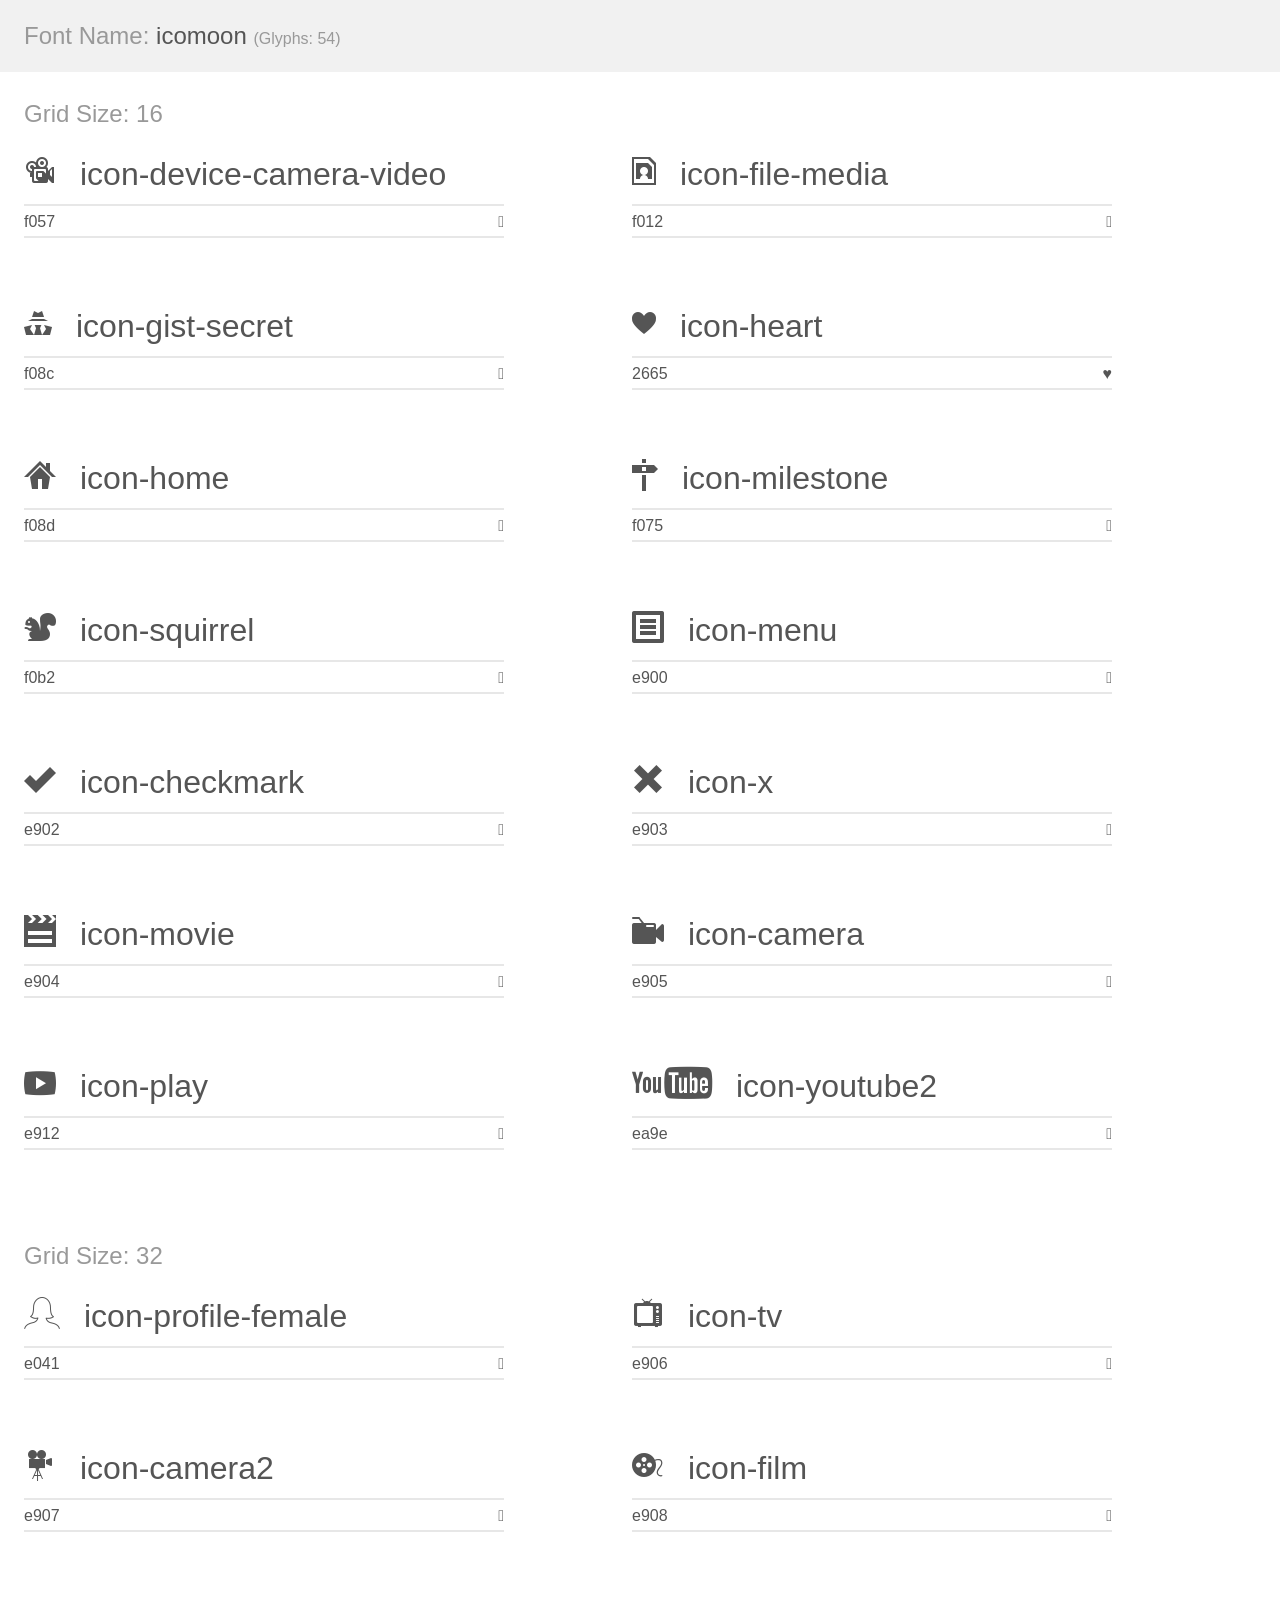
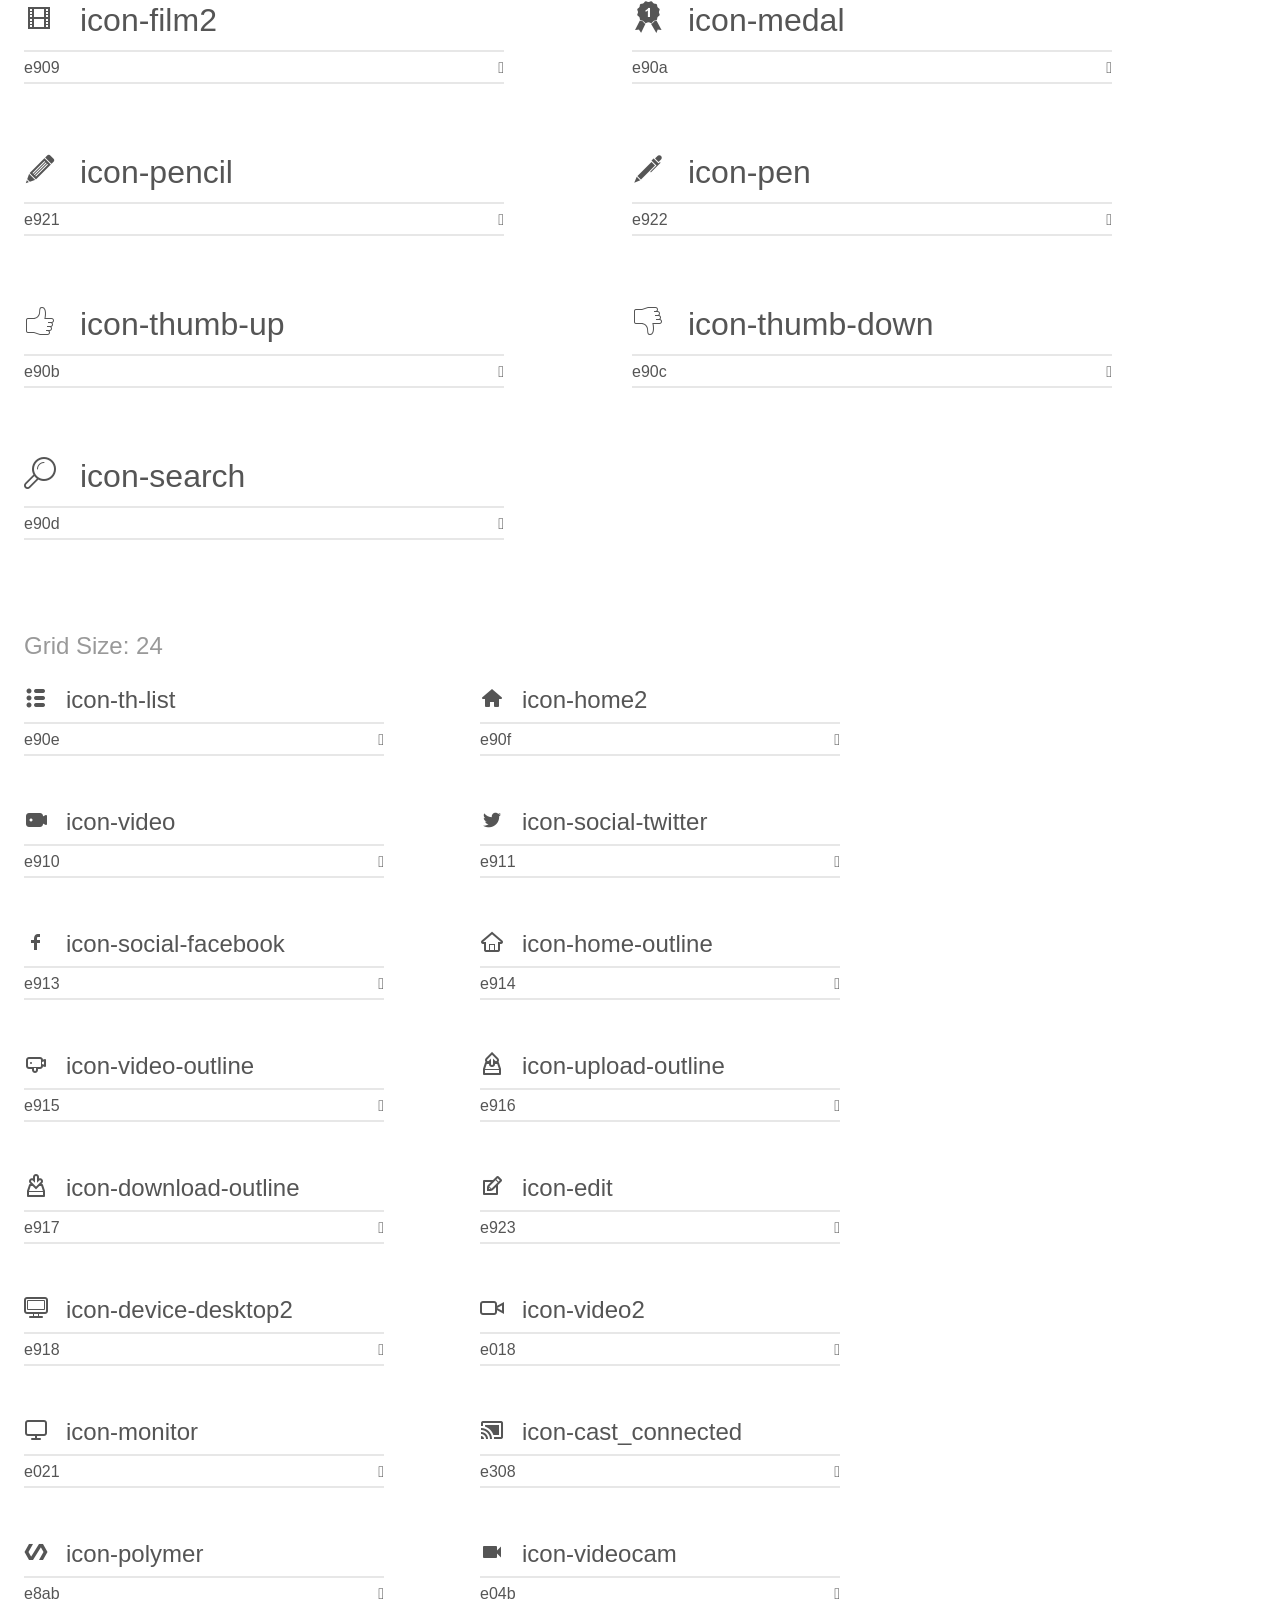
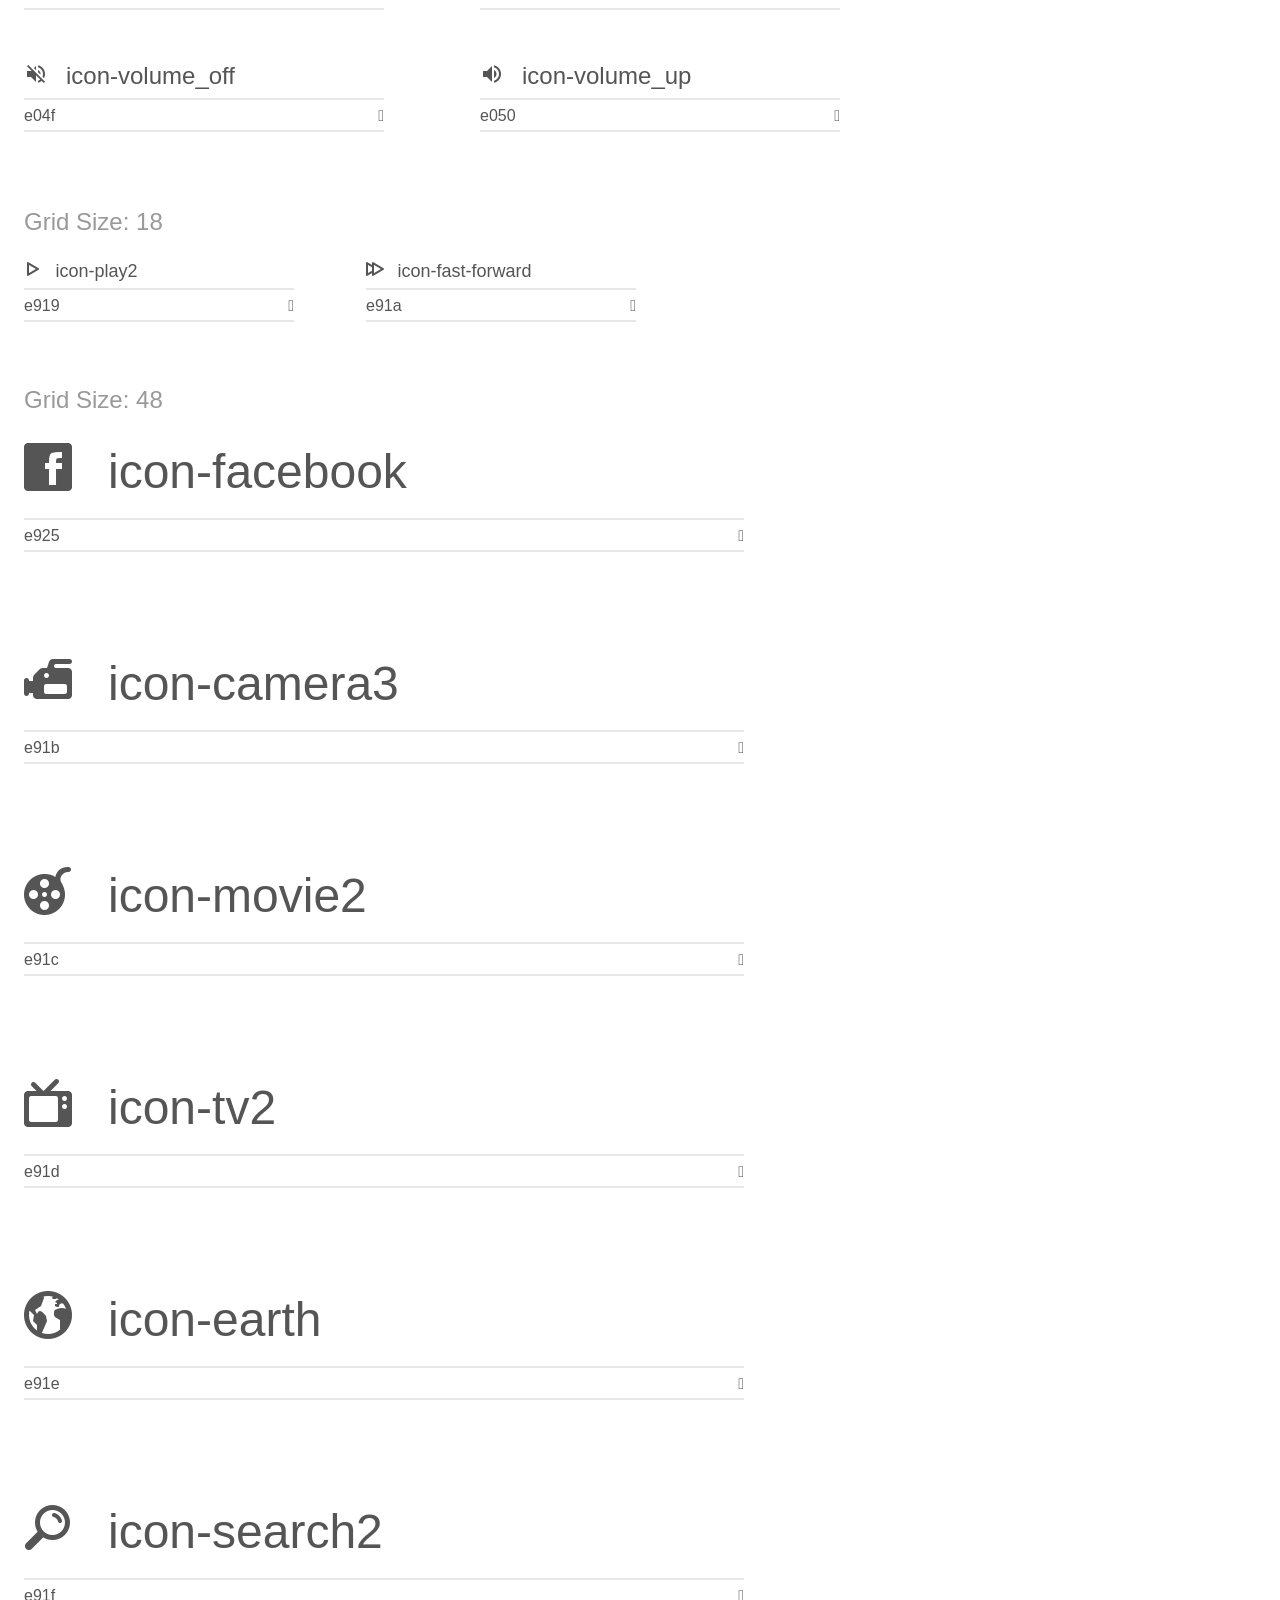
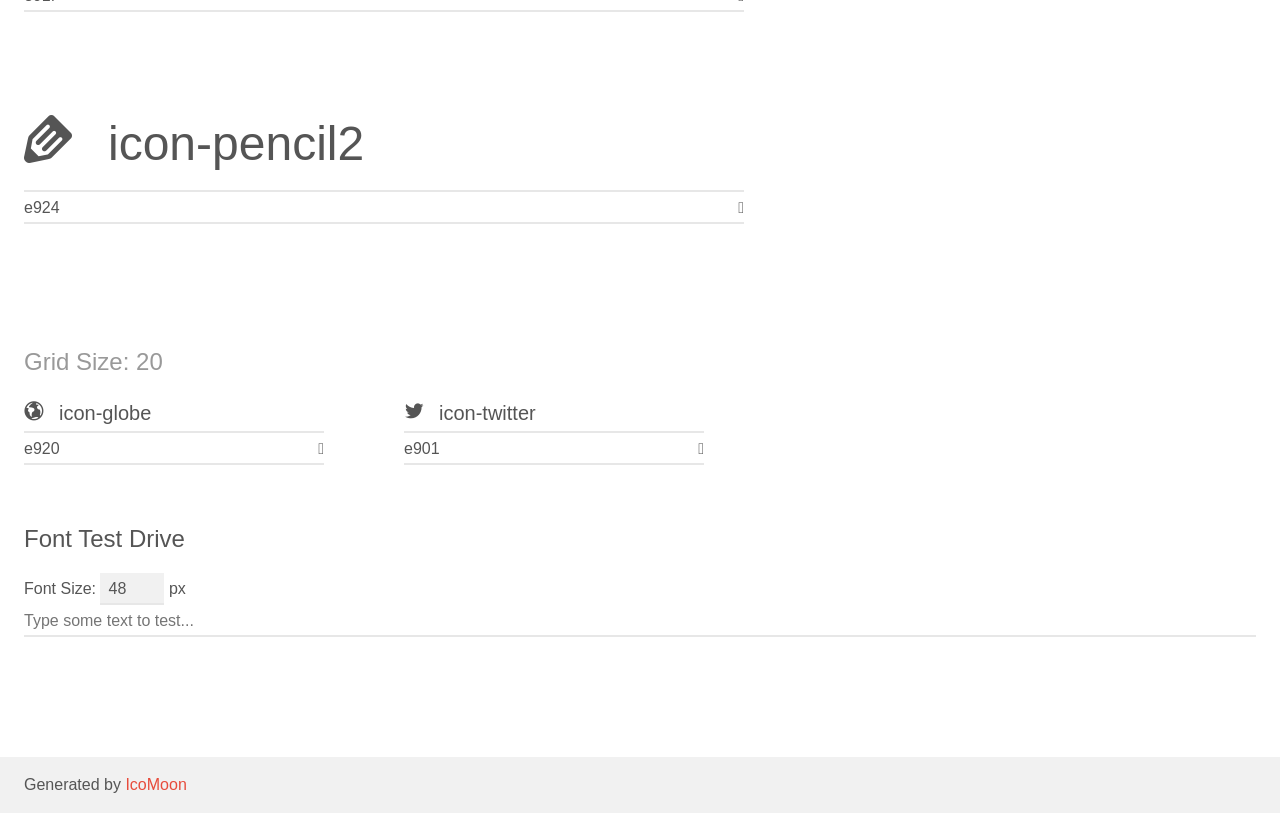
<file: assets/fonts/icon-fonts/demo.html>
<!doctype html>
<html>
<head>
    <meta charset="utf-8">
    <title>IcoMoon Demo</title>
    <meta name="description" content="An Icon Font Generated By IcoMoon.io">
    <meta name="viewport" content="width=device-width, initial-scale=1">
    <link rel="stylesheet" href="demo-files/demo.css">
    <link rel="stylesheet" href="style.css"></head>
<body>
    <div class="bgc1 clearfix">
        <h1 class="mhmm mvm"><span class="fgc1">Font Name:</span> icomoon <small class="fgc1">(Glyphs:&nbsp;54)</small></h1>
    </div>
    <div class="clearfix mhl ptl">
        <h1 class="mvm mtn fgc1">Grid Size: 16</h1>
        <div class="glyph fs1">
            <div class="clearfix bshadow0 pbs">
                <span class="icon-device-camera-video">
                
                </span>
                <span class="mls"> icon-device-camera-video</span>
            </div>
            <fieldset class="fs0 size1of1 clearfix hidden-false">
                <input type="text" readonly value="f057" class="unit size1of2" />
                <input type="text" maxlength="1" readonly value="&#xf057;" class="unitRight size1of2 talign-right" />
            </fieldset>
            <div class="fs0 bshadow0 clearfix hidden-true">
                <span class="unit pvs fgc1">liga: </span>
                <input type="text" readonly value="" class="liga unitRight" />
            </div>
        </div>
        <div class="glyph fs1">
            <div class="clearfix bshadow0 pbs">
                <span class="icon-file-media">
                
                </span>
                <span class="mls"> icon-file-media</span>
            </div>
            <fieldset class="fs0 size1of1 clearfix hidden-false">
                <input type="text" readonly value="f012" class="unit size1of2" />
                <input type="text" maxlength="1" readonly value="&#xf012;" class="unitRight size1of2 talign-right" />
            </fieldset>
            <div class="fs0 bshadow0 clearfix hidden-true">
                <span class="unit pvs fgc1">liga: </span>
                <input type="text" readonly value="" class="liga unitRight" />
            </div>
        </div>
        <div class="glyph fs1">
            <div class="clearfix bshadow0 pbs">
                <span class="icon-gist-secret">
                
                </span>
                <span class="mls"> icon-gist-secret</span>
            </div>
            <fieldset class="fs0 size1of1 clearfix hidden-false">
                <input type="text" readonly value="f08c" class="unit size1of2" />
                <input type="text" maxlength="1" readonly value="&#xf08c;" class="unitRight size1of2 talign-right" />
            </fieldset>
            <div class="fs0 bshadow0 clearfix hidden-true">
                <span class="unit pvs fgc1">liga: </span>
                <input type="text" readonly value="" class="liga unitRight" />
            </div>
        </div>
        <div class="glyph fs1">
            <div class="clearfix bshadow0 pbs">
                <span class="icon-heart">
                
                </span>
                <span class="mls"> icon-heart</span>
            </div>
            <fieldset class="fs0 size1of1 clearfix hidden-false">
                <input type="text" readonly value="2665" class="unit size1of2" />
                <input type="text" maxlength="1" readonly value="&#x2665;" class="unitRight size1of2 talign-right" />
            </fieldset>
            <div class="fs0 bshadow0 clearfix hidden-true">
                <span class="unit pvs fgc1">liga: </span>
                <input type="text" readonly value="" class="liga unitRight" />
            </div>
        </div>
        <div class="glyph fs1">
            <div class="clearfix bshadow0 pbs">
                <span class="icon-home">
                
                </span>
                <span class="mls"> icon-home</span>
            </div>
            <fieldset class="fs0 size1of1 clearfix hidden-false">
                <input type="text" readonly value="f08d" class="unit size1of2" />
                <input type="text" maxlength="1" readonly value="&#xf08d;" class="unitRight size1of2 talign-right" />
            </fieldset>
            <div class="fs0 bshadow0 clearfix hidden-true">
                <span class="unit pvs fgc1">liga: </span>
                <input type="text" readonly value="" class="liga unitRight" />
            </div>
        </div>
        <div class="glyph fs1">
            <div class="clearfix bshadow0 pbs">
                <span class="icon-milestone">
                
                </span>
                <span class="mls"> icon-milestone</span>
            </div>
            <fieldset class="fs0 size1of1 clearfix hidden-false">
                <input type="text" readonly value="f075" class="unit size1of2" />
                <input type="text" maxlength="1" readonly value="&#xf075;" class="unitRight size1of2 talign-right" />
            </fieldset>
            <div class="fs0 bshadow0 clearfix hidden-true">
                <span class="unit pvs fgc1">liga: </span>
                <input type="text" readonly value="" class="liga unitRight" />
            </div>
        </div>
        <div class="glyph fs1">
            <div class="clearfix bshadow0 pbs">
                <span class="icon-squirrel">
                
                </span>
                <span class="mls"> icon-squirrel</span>
            </div>
            <fieldset class="fs0 size1of1 clearfix hidden-false">
                <input type="text" readonly value="f0b2" class="unit size1of2" />
                <input type="text" maxlength="1" readonly value="&#xf0b2;" class="unitRight size1of2 talign-right" />
            </fieldset>
            <div class="fs0 bshadow0 clearfix hidden-true">
                <span class="unit pvs fgc1">liga: </span>
                <input type="text" readonly value="" class="liga unitRight" />
            </div>
        </div>
        <div class="glyph fs1">
            <div class="clearfix bshadow0 pbs">
                <span class="icon-menu">
                
                </span>
                <span class="mls"> icon-menu</span>
            </div>
            <fieldset class="fs0 size1of1 clearfix hidden-false">
                <input type="text" readonly value="e900" class="unit size1of2" />
                <input type="text" maxlength="1" readonly value="&#xe900;" class="unitRight size1of2 talign-right" />
            </fieldset>
            <div class="fs0 bshadow0 clearfix hidden-true">
                <span class="unit pvs fgc1">liga: </span>
                <input type="text" readonly value="" class="liga unitRight" />
            </div>
        </div>
        <div class="glyph fs1">
            <div class="clearfix bshadow0 pbs">
                <span class="icon-checkmark">
                
                </span>
                <span class="mls"> icon-checkmark</span>
            </div>
            <fieldset class="fs0 size1of1 clearfix hidden-false">
                <input type="text" readonly value="e902" class="unit size1of2" />
                <input type="text" maxlength="1" readonly value="&#xe902;" class="unitRight size1of2 talign-right" />
            </fieldset>
            <div class="fs0 bshadow0 clearfix hidden-true">
                <span class="unit pvs fgc1">liga: </span>
                <input type="text" readonly value="" class="liga unitRight" />
            </div>
        </div>
        <div class="glyph fs1">
            <div class="clearfix bshadow0 pbs">
                <span class="icon-x">
                
                </span>
                <span class="mls"> icon-x</span>
            </div>
            <fieldset class="fs0 size1of1 clearfix hidden-false">
                <input type="text" readonly value="e903" class="unit size1of2" />
                <input type="text" maxlength="1" readonly value="&#xe903;" class="unitRight size1of2 talign-right" />
            </fieldset>
            <div class="fs0 bshadow0 clearfix hidden-true">
                <span class="unit pvs fgc1">liga: </span>
                <input type="text" readonly value="" class="liga unitRight" />
            </div>
        </div>
        <div class="glyph fs1">
            <div class="clearfix bshadow0 pbs">
                <span class="icon-movie">
                
                </span>
                <span class="mls"> icon-movie</span>
            </div>
            <fieldset class="fs0 size1of1 clearfix hidden-false">
                <input type="text" readonly value="e904" class="unit size1of2" />
                <input type="text" maxlength="1" readonly value="&#xe904;" class="unitRight size1of2 talign-right" />
            </fieldset>
            <div class="fs0 bshadow0 clearfix hidden-true">
                <span class="unit pvs fgc1">liga: </span>
                <input type="text" readonly value="" class="liga unitRight" />
            </div>
        </div>
        <div class="glyph fs1">
            <div class="clearfix bshadow0 pbs">
                <span class="icon-camera">
                
                </span>
                <span class="mls"> icon-camera</span>
            </div>
            <fieldset class="fs0 size1of1 clearfix hidden-false">
                <input type="text" readonly value="e905" class="unit size1of2" />
                <input type="text" maxlength="1" readonly value="&#xe905;" class="unitRight size1of2 talign-right" />
            </fieldset>
            <div class="fs0 bshadow0 clearfix hidden-true">
                <span class="unit pvs fgc1">liga: </span>
                <input type="text" readonly value="" class="liga unitRight" />
            </div>
        </div>
        <div class="glyph fs1">
            <div class="clearfix bshadow0 pbs">
                <span class="icon-play">
                
                </span>
                <span class="mls"> icon-play</span>
            </div>
            <fieldset class="fs0 size1of1 clearfix hidden-false">
                <input type="text" readonly value="e912" class="unit size1of2" />
                <input type="text" maxlength="1" readonly value="&#xe912;" class="unitRight size1of2 talign-right" />
            </fieldset>
            <div class="fs0 bshadow0 clearfix hidden-true">
                <span class="unit pvs fgc1">liga: </span>
                <input type="text" readonly value="play, video" class="liga unitRight" />
            </div>
        </div>
        <div class="glyph fs1">
            <div class="clearfix bshadow0 pbs">
                <span class="icon-youtube2">
                
                </span>
                <span class="mls"> icon-youtube2</span>
            </div>
            <fieldset class="fs0 size1of1 clearfix hidden-false">
                <input type="text" readonly value="ea9e" class="unit size1of2" />
                <input type="text" maxlength="1" readonly value="&#xea9e;" class="unitRight size1of2 talign-right" />
            </fieldset>
            <div class="fs0 bshadow0 clearfix hidden-true">
                <span class="unit pvs fgc1">liga: </span>
                <input type="text" readonly value="youtube2, brand22" class="liga unitRight" />
            </div>
        </div>
    </div>
    <div class="clearfix mhl ptl">
        <h1 class="mvm mtn fgc1">Grid Size: 32</h1>
        <div class="glyph fs2">
            <div class="clearfix bshadow0 pbs">
                <span class="icon-profile-female">
                
                </span>
                <span class="mls"> icon-profile-female</span>
            </div>
            <fieldset class="fs0 size1of1 clearfix hidden-false">
                <input type="text" readonly value="e041" class="unit size1of2" />
                <input type="text" maxlength="1" readonly value="&#xe041;" class="unitRight size1of2 talign-right" />
            </fieldset>
            <div class="fs0 bshadow0 clearfix hidden-true">
                <span class="unit pvs fgc1">liga: </span>
                <input type="text" readonly value="" class="liga unitRight" />
            </div>
        </div>
        <div class="glyph fs2">
            <div class="clearfix bshadow0 pbs">
                <span class="icon-tv">
                
                </span>
                <span class="mls"> icon-tv</span>
            </div>
            <fieldset class="fs0 size1of1 clearfix hidden-false">
                <input type="text" readonly value="e906" class="unit size1of2" />
                <input type="text" maxlength="1" readonly value="&#xe906;" class="unitRight size1of2 talign-right" />
            </fieldset>
            <div class="fs0 bshadow0 clearfix hidden-true">
                <span class="unit pvs fgc1">liga: </span>
                <input type="text" readonly value="" class="liga unitRight" />
            </div>
        </div>
        <div class="glyph fs2">
            <div class="clearfix bshadow0 pbs">
                <span class="icon-camera2">
                
                </span>
                <span class="mls"> icon-camera2</span>
            </div>
            <fieldset class="fs0 size1of1 clearfix hidden-false">
                <input type="text" readonly value="e907" class="unit size1of2" />
                <input type="text" maxlength="1" readonly value="&#xe907;" class="unitRight size1of2 talign-right" />
            </fieldset>
            <div class="fs0 bshadow0 clearfix hidden-true">
                <span class="unit pvs fgc1">liga: </span>
                <input type="text" readonly value="" class="liga unitRight" />
            </div>
        </div>
        <div class="glyph fs2">
            <div class="clearfix bshadow0 pbs">
                <span class="icon-film">
                
                </span>
                <span class="mls"> icon-film</span>
            </div>
            <fieldset class="fs0 size1of1 clearfix hidden-false">
                <input type="text" readonly value="e908" class="unit size1of2" />
                <input type="text" maxlength="1" readonly value="&#xe908;" class="unitRight size1of2 talign-right" />
            </fieldset>
            <div class="fs0 bshadow0 clearfix hidden-true">
                <span class="unit pvs fgc1">liga: </span>
                <input type="text" readonly value="" class="liga unitRight" />
            </div>
        </div>
        <div class="glyph fs2">
            <div class="clearfix bshadow0 pbs">
                <span class="icon-film2">
                
                </span>
                <span class="mls"> icon-film2</span>
            </div>
            <fieldset class="fs0 size1of1 clearfix hidden-false">
                <input type="text" readonly value="e909" class="unit size1of2" />
                <input type="text" maxlength="1" readonly value="&#xe909;" class="unitRight size1of2 talign-right" />
            </fieldset>
            <div class="fs0 bshadow0 clearfix hidden-true">
                <span class="unit pvs fgc1">liga: </span>
                <input type="text" readonly value="" class="liga unitRight" />
            </div>
        </div>
        <div class="glyph fs2">
            <div class="clearfix bshadow0 pbs">
                <span class="icon-medal">
                
                </span>
                <span class="mls"> icon-medal</span>
            </div>
            <fieldset class="fs0 size1of1 clearfix hidden-false">
                <input type="text" readonly value="e90a" class="unit size1of2" />
                <input type="text" maxlength="1" readonly value="&#xe90a;" class="unitRight size1of2 talign-right" />
            </fieldset>
            <div class="fs0 bshadow0 clearfix hidden-true">
                <span class="unit pvs fgc1">liga: </span>
                <input type="text" readonly value="" class="liga unitRight" />
            </div>
        </div>
        <div class="glyph fs2">
            <div class="clearfix bshadow0 pbs">
                <span class="icon-pencil">
                
                </span>
                <span class="mls"> icon-pencil</span>
            </div>
            <fieldset class="fs0 size1of1 clearfix hidden-false">
                <input type="text" readonly value="e921" class="unit size1of2" />
                <input type="text" maxlength="1" readonly value="&#xe921;" class="unitRight size1of2 talign-right" />
            </fieldset>
            <div class="fs0 bshadow0 clearfix hidden-true">
                <span class="unit pvs fgc1">liga: </span>
                <input type="text" readonly value="" class="liga unitRight" />
            </div>
        </div>
        <div class="glyph fs2">
            <div class="clearfix bshadow0 pbs">
                <span class="icon-pen">
                
                </span>
                <span class="mls"> icon-pen</span>
            </div>
            <fieldset class="fs0 size1of1 clearfix hidden-false">
                <input type="text" readonly value="e922" class="unit size1of2" />
                <input type="text" maxlength="1" readonly value="&#xe922;" class="unitRight size1of2 talign-right" />
            </fieldset>
            <div class="fs0 bshadow0 clearfix hidden-true">
                <span class="unit pvs fgc1">liga: </span>
                <input type="text" readonly value="" class="liga unitRight" />
            </div>
        </div>
        <div class="glyph fs2">
            <div class="clearfix bshadow0 pbs">
                <span class="icon-thumb-up">
                
                </span>
                <span class="mls"> icon-thumb-up</span>
            </div>
            <fieldset class="fs0 size1of1 clearfix hidden-false">
                <input type="text" readonly value="e90b" class="unit size1of2" />
                <input type="text" maxlength="1" readonly value="&#xe90b;" class="unitRight size1of2 talign-right" />
            </fieldset>
            <div class="fs0 bshadow0 clearfix hidden-true">
                <span class="unit pvs fgc1">liga: </span>
                <input type="text" readonly value="" class="liga unitRight" />
            </div>
        </div>
        <div class="glyph fs2">
            <div class="clearfix bshadow0 pbs">
                <span class="icon-thumb-down">
                
                </span>
                <span class="mls"> icon-thumb-down</span>
            </div>
            <fieldset class="fs0 size1of1 clearfix hidden-false">
                <input type="text" readonly value="e90c" class="unit size1of2" />
                <input type="text" maxlength="1" readonly value="&#xe90c;" class="unitRight size1of2 talign-right" />
            </fieldset>
            <div class="fs0 bshadow0 clearfix hidden-true">
                <span class="unit pvs fgc1">liga: </span>
                <input type="text" readonly value="" class="liga unitRight" />
            </div>
        </div>
        <div class="glyph fs2">
            <div class="clearfix bshadow0 pbs">
                <span class="icon-search">
                
                </span>
                <span class="mls"> icon-search</span>
            </div>
            <fieldset class="fs0 size1of1 clearfix hidden-false">
                <input type="text" readonly value="e90d" class="unit size1of2" />
                <input type="text" maxlength="1" readonly value="&#xe90d;" class="unitRight size1of2 talign-right" />
            </fieldset>
            <div class="fs0 bshadow0 clearfix hidden-true">
                <span class="unit pvs fgc1">liga: </span>
                <input type="text" readonly value="" class="liga unitRight" />
            </div>
        </div>
    </div>
    <div class="clearfix mhl ptl">
        <h1 class="mvm mtn fgc1">Grid Size: 24</h1>
        <div class="glyph fs3">
            <div class="clearfix bshadow0 pbs">
                <span class="icon-th-list">
                
                </span>
                <span class="mls"> icon-th-list</span>
            </div>
            <fieldset class="fs0 size1of1 clearfix hidden-false">
                <input type="text" readonly value="e90e" class="unit size1of2" />
                <input type="text" maxlength="1" readonly value="&#xe90e;" class="unitRight size1of2 talign-right" />
            </fieldset>
            <div class="fs0 bshadow0 clearfix hidden-true">
                <span class="unit pvs fgc1">liga: </span>
                <input type="text" readonly value="" class="liga unitRight" />
            </div>
        </div>
        <div class="glyph fs3">
            <div class="clearfix bshadow0 pbs">
                <span class="icon-home2">
                
                </span>
                <span class="mls"> icon-home2</span>
            </div>
            <fieldset class="fs0 size1of1 clearfix hidden-false">
                <input type="text" readonly value="e90f" class="unit size1of2" />
                <input type="text" maxlength="1" readonly value="&#xe90f;" class="unitRight size1of2 talign-right" />
            </fieldset>
            <div class="fs0 bshadow0 clearfix hidden-true">
                <span class="unit pvs fgc1">liga: </span>
                <input type="text" readonly value="" class="liga unitRight" />
            </div>
        </div>
        <div class="glyph fs3">
            <div class="clearfix bshadow0 pbs">
                <span class="icon-video">
                
                </span>
                <span class="mls"> icon-video</span>
            </div>
            <fieldset class="fs0 size1of1 clearfix hidden-false">
                <input type="text" readonly value="e910" class="unit size1of2" />
                <input type="text" maxlength="1" readonly value="&#xe910;" class="unitRight size1of2 talign-right" />
            </fieldset>
            <div class="fs0 bshadow0 clearfix hidden-true">
                <span class="unit pvs fgc1">liga: </span>
                <input type="text" readonly value="" class="liga unitRight" />
            </div>
        </div>
        <div class="glyph fs3">
            <div class="clearfix bshadow0 pbs">
                <span class="icon-social-twitter">
                
                </span>
                <span class="mls"> icon-social-twitter</span>
            </div>
            <fieldset class="fs0 size1of1 clearfix hidden-false">
                <input type="text" readonly value="e911" class="unit size1of2" />
                <input type="text" maxlength="1" readonly value="&#xe911;" class="unitRight size1of2 talign-right" />
            </fieldset>
            <div class="fs0 bshadow0 clearfix hidden-true">
                <span class="unit pvs fgc1">liga: </span>
                <input type="text" readonly value="" class="liga unitRight" />
            </div>
        </div>
        <div class="glyph fs3">
            <div class="clearfix bshadow0 pbs">
                <span class="icon-social-facebook">
                
                </span>
                <span class="mls"> icon-social-facebook</span>
            </div>
            <fieldset class="fs0 size1of1 clearfix hidden-false">
                <input type="text" readonly value="e913" class="unit size1of2" />
                <input type="text" maxlength="1" readonly value="&#xe913;" class="unitRight size1of2 talign-right" />
            </fieldset>
            <div class="fs0 bshadow0 clearfix hidden-true">
                <span class="unit pvs fgc1">liga: </span>
                <input type="text" readonly value="" class="liga unitRight" />
            </div>
        </div>
        <div class="glyph fs3">
            <div class="clearfix bshadow0 pbs">
                <span class="icon-home-outline">
                
                </span>
                <span class="mls"> icon-home-outline</span>
            </div>
            <fieldset class="fs0 size1of1 clearfix hidden-false">
                <input type="text" readonly value="e914" class="unit size1of2" />
                <input type="text" maxlength="1" readonly value="&#xe914;" class="unitRight size1of2 talign-right" />
            </fieldset>
            <div class="fs0 bshadow0 clearfix hidden-true">
                <span class="unit pvs fgc1">liga: </span>
                <input type="text" readonly value="" class="liga unitRight" />
            </div>
        </div>
        <div class="glyph fs3">
            <div class="clearfix bshadow0 pbs">
                <span class="icon-video-outline">
                
                </span>
                <span class="mls"> icon-video-outline</span>
            </div>
            <fieldset class="fs0 size1of1 clearfix hidden-false">
                <input type="text" readonly value="e915" class="unit size1of2" />
                <input type="text" maxlength="1" readonly value="&#xe915;" class="unitRight size1of2 talign-right" />
            </fieldset>
            <div class="fs0 bshadow0 clearfix hidden-true">
                <span class="unit pvs fgc1">liga: </span>
                <input type="text" readonly value="" class="liga unitRight" />
            </div>
        </div>
        <div class="glyph fs3">
            <div class="clearfix bshadow0 pbs">
                <span class="icon-upload-outline">
                
                </span>
                <span class="mls"> icon-upload-outline</span>
            </div>
            <fieldset class="fs0 size1of1 clearfix hidden-false">
                <input type="text" readonly value="e916" class="unit size1of2" />
                <input type="text" maxlength="1" readonly value="&#xe916;" class="unitRight size1of2 talign-right" />
            </fieldset>
            <div class="fs0 bshadow0 clearfix hidden-true">
                <span class="unit pvs fgc1">liga: </span>
                <input type="text" readonly value="" class="liga unitRight" />
            </div>
        </div>
        <div class="glyph fs3">
            <div class="clearfix bshadow0 pbs">
                <span class="icon-download-outline">
                
                </span>
                <span class="mls"> icon-download-outline</span>
            </div>
            <fieldset class="fs0 size1of1 clearfix hidden-false">
                <input type="text" readonly value="e917" class="unit size1of2" />
                <input type="text" maxlength="1" readonly value="&#xe917;" class="unitRight size1of2 talign-right" />
            </fieldset>
            <div class="fs0 bshadow0 clearfix hidden-true">
                <span class="unit pvs fgc1">liga: </span>
                <input type="text" readonly value="" class="liga unitRight" />
            </div>
        </div>
        <div class="glyph fs3">
            <div class="clearfix bshadow0 pbs">
                <span class="icon-edit">
                
                </span>
                <span class="mls"> icon-edit</span>
            </div>
            <fieldset class="fs0 size1of1 clearfix hidden-false">
                <input type="text" readonly value="e923" class="unit size1of2" />
                <input type="text" maxlength="1" readonly value="&#xe923;" class="unitRight size1of2 talign-right" />
            </fieldset>
            <div class="fs0 bshadow0 clearfix hidden-true">
                <span class="unit pvs fgc1">liga: </span>
                <input type="text" readonly value="" class="liga unitRight" />
            </div>
        </div>
        <div class="glyph fs3">
            <div class="clearfix bshadow0 pbs">
                <span class="icon-device-desktop2">
                
                </span>
                <span class="mls"> icon-device-desktop2</span>
            </div>
            <fieldset class="fs0 size1of1 clearfix hidden-false">
                <input type="text" readonly value="e918" class="unit size1of2" />
                <input type="text" maxlength="1" readonly value="&#xe918;" class="unitRight size1of2 talign-right" />
            </fieldset>
            <div class="fs0 bshadow0 clearfix hidden-true">
                <span class="unit pvs fgc1">liga: </span>
                <input type="text" readonly value="" class="liga unitRight" />
            </div>
        </div>
        <div class="glyph fs3">
            <div class="clearfix bshadow0 pbs">
                <span class="icon-video2">
                
                </span>
                <span class="mls"> icon-video2</span>
            </div>
            <fieldset class="fs0 size1of1 clearfix hidden-false">
                <input type="text" readonly value="e018" class="unit size1of2" />
                <input type="text" maxlength="1" readonly value="&#xe018;" class="unitRight size1of2 talign-right" />
            </fieldset>
            <div class="fs0 bshadow0 clearfix hidden-true">
                <span class="unit pvs fgc1">liga: </span>
                <input type="text" readonly value="" class="liga unitRight" />
            </div>
        </div>
        <div class="glyph fs3">
            <div class="clearfix bshadow0 pbs">
                <span class="icon-monitor">
                
                </span>
                <span class="mls"> icon-monitor</span>
            </div>
            <fieldset class="fs0 size1of1 clearfix hidden-false">
                <input type="text" readonly value="e021" class="unit size1of2" />
                <input type="text" maxlength="1" readonly value="&#xe021;" class="unitRight size1of2 talign-right" />
            </fieldset>
            <div class="fs0 bshadow0 clearfix hidden-true">
                <span class="unit pvs fgc1">liga: </span>
                <input type="text" readonly value="" class="liga unitRight" />
            </div>
        </div>
        <div class="glyph fs3">
            <div class="clearfix bshadow0 pbs">
                <span class="icon-cast_connected">
                
                </span>
                <span class="mls"> icon-cast_connected</span>
            </div>
            <fieldset class="fs0 size1of1 clearfix hidden-false">
                <input type="text" readonly value="e308" class="unit size1of2" />
                <input type="text" maxlength="1" readonly value="&#xe308;" class="unitRight size1of2 talign-right" />
            </fieldset>
            <div class="fs0 bshadow0 clearfix hidden-true">
                <span class="unit pvs fgc1">liga: </span>
                <input type="text" readonly value="cast_connected" class="liga unitRight" />
            </div>
        </div>
        <div class="glyph fs3">
            <div class="clearfix bshadow0 pbs">
                <span class="icon-polymer">
                
                </span>
                <span class="mls"> icon-polymer</span>
            </div>
            <fieldset class="fs0 size1of1 clearfix hidden-false">
                <input type="text" readonly value="e8ab" class="unit size1of2" />
                <input type="text" maxlength="1" readonly value="&#xe8ab;" class="unitRight size1of2 talign-right" />
            </fieldset>
            <div class="fs0 bshadow0 clearfix hidden-true">
                <span class="unit pvs fgc1">liga: </span>
                <input type="text" readonly value="polymer" class="liga unitRight" />
            </div>
        </div>
        <div class="glyph fs3">
            <div class="clearfix bshadow0 pbs">
                <span class="icon-videocam">
                
                </span>
                <span class="mls"> icon-videocam</span>
            </div>
            <fieldset class="fs0 size1of1 clearfix hidden-false">
                <input type="text" readonly value="e04b" class="unit size1of2" />
                <input type="text" maxlength="1" readonly value="&#xe04b;" class="unitRight size1of2 talign-right" />
            </fieldset>
            <div class="fs0 bshadow0 clearfix hidden-true">
                <span class="unit pvs fgc1">liga: </span>
                <input type="text" readonly value="videocam" class="liga unitRight" />
            </div>
        </div>
        <div class="glyph fs3">
            <div class="clearfix bshadow0 pbs">
                <span class="icon-volume_off">
                
                </span>
                <span class="mls"> icon-volume_off</span>
            </div>
            <fieldset class="fs0 size1of1 clearfix hidden-false">
                <input type="text" readonly value="e04f" class="unit size1of2" />
                <input type="text" maxlength="1" readonly value="&#xe04f;" class="unitRight size1of2 talign-right" />
            </fieldset>
            <div class="fs0 bshadow0 clearfix hidden-true">
                <span class="unit pvs fgc1">liga: </span>
                <input type="text" readonly value="volume_off" class="liga unitRight" />
            </div>
        </div>
        <div class="glyph fs3">
            <div class="clearfix bshadow0 pbs">
                <span class="icon-volume_up">
                
                </span>
                <span class="mls"> icon-volume_up</span>
            </div>
            <fieldset class="fs0 size1of1 clearfix hidden-false">
                <input type="text" readonly value="e050" class="unit size1of2" />
                <input type="text" maxlength="1" readonly value="&#xe050;" class="unitRight size1of2 talign-right" />
            </fieldset>
            <div class="fs0 bshadow0 clearfix hidden-true">
                <span class="unit pvs fgc1">liga: </span>
                <input type="text" readonly value="volume_up" class="liga unitRight" />
            </div>
        </div>
    </div>
    <div class="clearfix mhl ptl">
        <h1 class="mvm mtn fgc1">Grid Size: 18</h1>
        <div class="glyph fs4">
            <div class="clearfix bshadow0 pbs">
                <span class="icon-play2">
                
                </span>
                <span class="mls"> icon-play2</span>
            </div>
            <fieldset class="fs0 size1of1 clearfix hidden-false">
                <input type="text" readonly value="e919" class="unit size1of2" />
                <input type="text" maxlength="1" readonly value="&#xe919;" class="unitRight size1of2 talign-right" />
            </fieldset>
            <div class="fs0 bshadow0 clearfix hidden-true">
                <span class="unit pvs fgc1">liga: </span>
                <input type="text" readonly value="" class="liga unitRight" />
            </div>
        </div>
        <div class="glyph fs4">
            <div class="clearfix bshadow0 pbs">
                <span class="icon-fast-forward">
                
                </span>
                <span class="mls"> icon-fast-forward</span>
            </div>
            <fieldset class="fs0 size1of1 clearfix hidden-false">
                <input type="text" readonly value="e91a" class="unit size1of2" />
                <input type="text" maxlength="1" readonly value="&#xe91a;" class="unitRight size1of2 talign-right" />
            </fieldset>
            <div class="fs0 bshadow0 clearfix hidden-true">
                <span class="unit pvs fgc1">liga: </span>
                <input type="text" readonly value="" class="liga unitRight" />
            </div>
        </div>
    </div>
    <div class="clearfix mhl ptl">
        <h1 class="mvm mtn fgc1">Grid Size: 48</h1>
        <div class="glyph fs5">
            <div class="clearfix bshadow0 pbs">
                <span class="icon-facebook">
                
                </span>
                <span class="mls"> icon-facebook</span>
            </div>
            <fieldset class="fs0 size1of1 clearfix hidden-false">
                <input type="text" readonly value="e925" class="unit size1of2" />
                <input type="text" maxlength="1" readonly value="&#xe925;" class="unitRight size1of2 talign-right" />
            </fieldset>
            <div class="fs0 bshadow0 clearfix hidden-true">
                <span class="unit pvs fgc1">liga: </span>
                <input type="text" readonly value="" class="liga unitRight" />
            </div>
        </div>
        <div class="glyph fs5">
            <div class="clearfix bshadow0 pbs">
                <span class="icon-camera3">
                
                </span>
                <span class="mls"> icon-camera3</span>
            </div>
            <fieldset class="fs0 size1of1 clearfix hidden-false">
                <input type="text" readonly value="e91b" class="unit size1of2" />
                <input type="text" maxlength="1" readonly value="&#xe91b;" class="unitRight size1of2 talign-right" />
            </fieldset>
            <div class="fs0 bshadow0 clearfix hidden-true">
                <span class="unit pvs fgc1">liga: </span>
                <input type="text" readonly value="" class="liga unitRight" />
            </div>
        </div>
        <div class="glyph fs5">
            <div class="clearfix bshadow0 pbs">
                <span class="icon-movie2">
                
                </span>
                <span class="mls"> icon-movie2</span>
            </div>
            <fieldset class="fs0 size1of1 clearfix hidden-false">
                <input type="text" readonly value="e91c" class="unit size1of2" />
                <input type="text" maxlength="1" readonly value="&#xe91c;" class="unitRight size1of2 talign-right" />
            </fieldset>
            <div class="fs0 bshadow0 clearfix hidden-true">
                <span class="unit pvs fgc1">liga: </span>
                <input type="text" readonly value="" class="liga unitRight" />
            </div>
        </div>
        <div class="glyph fs5">
            <div class="clearfix bshadow0 pbs">
                <span class="icon-tv2">
                
                </span>
                <span class="mls"> icon-tv2</span>
            </div>
            <fieldset class="fs0 size1of1 clearfix hidden-false">
                <input type="text" readonly value="e91d" class="unit size1of2" />
                <input type="text" maxlength="1" readonly value="&#xe91d;" class="unitRight size1of2 talign-right" />
            </fieldset>
            <div class="fs0 bshadow0 clearfix hidden-true">
                <span class="unit pvs fgc1">liga: </span>
                <input type="text" readonly value="" class="liga unitRight" />
            </div>
        </div>
        <div class="glyph fs5">
            <div class="clearfix bshadow0 pbs">
                <span class="icon-earth">
                
                </span>
                <span class="mls"> icon-earth</span>
            </div>
            <fieldset class="fs0 size1of1 clearfix hidden-false">
                <input type="text" readonly value="e91e" class="unit size1of2" />
                <input type="text" maxlength="1" readonly value="&#xe91e;" class="unitRight size1of2 talign-right" />
            </fieldset>
            <div class="fs0 bshadow0 clearfix hidden-true">
                <span class="unit pvs fgc1">liga: </span>
                <input type="text" readonly value="" class="liga unitRight" />
            </div>
        </div>
        <div class="glyph fs5">
            <div class="clearfix bshadow0 pbs">
                <span class="icon-search2">
                
                </span>
                <span class="mls"> icon-search2</span>
            </div>
            <fieldset class="fs0 size1of1 clearfix hidden-false">
                <input type="text" readonly value="e91f" class="unit size1of2" />
                <input type="text" maxlength="1" readonly value="&#xe91f;" class="unitRight size1of2 talign-right" />
            </fieldset>
            <div class="fs0 bshadow0 clearfix hidden-true">
                <span class="unit pvs fgc1">liga: </span>
                <input type="text" readonly value="" class="liga unitRight" />
            </div>
        </div>
        <div class="glyph fs5">
            <div class="clearfix bshadow0 pbs">
                <span class="icon-pencil2">
                
                </span>
                <span class="mls"> icon-pencil2</span>
            </div>
            <fieldset class="fs0 size1of1 clearfix hidden-false">
                <input type="text" readonly value="e924" class="unit size1of2" />
                <input type="text" maxlength="1" readonly value="&#xe924;" class="unitRight size1of2 talign-right" />
            </fieldset>
            <div class="fs0 bshadow0 clearfix hidden-true">
                <span class="unit pvs fgc1">liga: </span>
                <input type="text" readonly value="" class="liga unitRight" />
            </div>
        </div>
    </div>
    <div class="clearfix mhl ptl">
        <h1 class="mvm mtn fgc1">Grid Size: 20</h1>
        <div class="glyph fs6">
            <div class="clearfix bshadow0 pbs">
                <span class="icon-globe">
                
                </span>
                <span class="mls"> icon-globe</span>
            </div>
            <fieldset class="fs0 size1of1 clearfix hidden-false">
                <input type="text" readonly value="e920" class="unit size1of2" />
                <input type="text" maxlength="1" readonly value="&#xe920;" class="unitRight size1of2 talign-right" />
            </fieldset>
            <div class="fs0 bshadow0 clearfix hidden-true">
                <span class="unit pvs fgc1">liga: </span>
                <input type="text" readonly value="" class="liga unitRight" />
            </div>
        </div>
        <div class="glyph fs6">
            <div class="clearfix bshadow0 pbs">
                <span class="icon-twitter">
                
                </span>
                <span class="mls"> icon-twitter</span>
            </div>
            <fieldset class="fs0 size1of1 clearfix hidden-false">
                <input type="text" readonly value="e901" class="unit size1of2" />
                <input type="text" maxlength="1" readonly value="&#xe901;" class="unitRight size1of2 talign-right" />
            </fieldset>
            <div class="fs0 bshadow0 clearfix hidden-true">
                <span class="unit pvs fgc1">liga: </span>
                <input type="text" readonly value="" class="liga unitRight" />
            </div>
        </div>
    </div>

    <!--[if gt IE 8]><!-->
    <div class="mhl clearfix mbl">
        <h1>Font Test Drive</h1>
        <label>
            Font Size: <input id="fontSize" type="number" class="textbox0 mbm"
            min="8" value="48" />
            px
        </label>
        <input id="testText" type="text" class="phl size1of1 mvl"
        placeholder="Type some text to test..." value=""/>
        <div id="testDrive" class="icon-">&nbsp;
        </div>
    </div>
    <!--<![endif]-->
    <div class="bgc1 clearfix">
        <p class="mhl">Generated by <a href="https://icomoon.io/app">IcoMoon</a></p>
    </div>

    <script src="demo-files/demo.js"></script>
</body>
</html>
</file>
<file: assets/css/style.css>
body{
  margin:0;
  display: flex;
  justify-content: center;
  align-items: center;
  background-color: #5ba4aa;
}
.container{
  width: 50%;
}
.content-slide{
  position: relative;
  width: 100%;
  height: 23em;
}
.arrows{
  position: absolute;
  width: 100%;
  height: 100%;
  color: white;
  z-index: 1000;
}
.dots li{
  width: 20px;
  height: 20px;
  border-radius: 50%;
  background: white;
}
.dots{
  width: 50%;
  margin: auto;
  z-index: 1000;
}
.dots ul {
  display: flex;
  justify-content: space-around;
  list-style: none;
}
.icon-circle-left{
  position: absolute;
  left: 2px;
  font-size: 30px;
  top: 45%;
}
.icon-circle-right{
  position: absolute;
  right: 2px;
  font-size: 30px;
  top: 45%;
}
.content-img{
  height: 100%;
  position: relative;
}
.my-slides {
  position: relative;
  display:none;
  width: 100%;
  height: 100%;
}
.content-img img{
  width: 100%;
  height: 100%;
}
</file>
<file: assets/fonts/style.css>
@font-face {
  font-family: 'icomoon';
  src:  url('fonts/icomoon.eot?xwhfkn');
  src:  url('fonts/icomoon.eot?xwhfkn#iefix') format('embedded-opentype'),
    url('fonts/icomoon.ttf?xwhfkn') format('truetype'),
    url('fonts/icomoon.woff?xwhfkn') format('woff'),
    url('fonts/icomoon.svg?xwhfkn#icomoon') format('svg');
  font-weight: normal;
  font-style: normal;
}

[class^="icon-"], [class*=" icon-"] {
  /* use !important to prevent issues with browser extensions that change fonts */
  font-family: 'icomoon' !important;
  speak: none;
  font-style: normal;
  font-weight: normal;
  font-variant: normal;
  text-transform: none;
  line-height: 1;

  /* Better Font Rendering =========== */
  -webkit-font-smoothing: antialiased;
  -moz-osx-font-smoothing: grayscale;
}

.icon-rewind:before {
  content: "\e948";
}
.icon-forward:before {
  content: "\e949";
}
.icon-pause3:before {
  content: "\e94a";
}
.icon-stop2:before {
  content: "\e94b";
}
.icon-screen:before {
  content: "\e94c";
}
.icon-play:before {
  content: "\e94d";
}
.icon-device-camera-video2:before {
  content: "\e93c";
}
.icon-clock2:before {
  content: "\e92e";
}
.icon-device-camera-video:before {
  content: "\e921";
}
.icon-film4:before {
  content: "\e93d";
}
.icon-alarm:before {
  content: "\e91b";
}
.icon-bell:before {
  content: "\e91b";
}
.icon-pencil:before {
  content: "\e938";
}
.icon-pencil2:before {
  content: "\e939";
}
.icon-pen:before {
  content: "\e93a";
}
.icon-blog:before {
  content: "\e93b";
}
.icon-video-camera:before {
  content: "\e91e";
}
.icon-credit-card:before {
  content: "\e93f";
}
.icon-search:before {
  content: "\e986";
}
.icon-star-empty:before {
  content: "\e9d7";
}
.icon-star-half:before {
  content: "\e9d8";
}
.icon-star-full:before {
  content: "\e9d9";
}
.icon-play2:before {
  content: "\ea15";
}
.icon-pause:before {
  content: "\ea16";
}
.icon-stop:before {
  content: "\ea17";
}
.icon-previous:before {
  content: "\ea18";
}
.icon-next:before {
  content: "\ea19";
}
.icon-backward:before {
  content: "\ea1a";
}
.icon-play3:before {
  content: "\ea1c";
}
.icon-pause2:before {
  content: "\ea1d";
}
.icon-backward2:before {
  content: "\ea1f";
}
.icon-forward3:before {
  content: "\ea20";
}
.icon-first:before {
  content: "\ea21";
}
.icon-last:before {
  content: "\ea22";
}
.icon-previous2:before {
  content: "\ea23";
}
.icon-next2:before {
  content: "\ea24";
}
.icon-volume-high:before {
  content: "\ea26";
}
.icon-volume-medium:before {
  content: "\ea27";
}
.icon-volume-low:before {
  content: "\ea28";
}
.icon-volume-mute:before {
  content: "\ea29";
}
.icon-volume-mute2:before {
  content: "\ea2a";
}
.icon-volume-increase:before {
  content: "\ea2b";
}
.icon-circle-right:before {
  content: "\ea42";
}
.icon-circle-left:before {
  content: "\ea44";
}
.icon-terminal:before {
  content: "\ea81";
}
.icon-google:before {
  content: "\ea88";
}
.icon-google2:before {
  content: "\ea89";
}
.icon-google3:before {
  content: "\ea8a";
}
.icon-google-plus:before {
  content: "\ea8b";
}
.icon-google-plus2:before {
  content: "\ea8c";
}
.icon-google-plus3:before {
  content: "\ea8d";
}
.icon-facebook:before {
  content: "\ea90";
}
.icon-facebook2:before {
  content: "\ea91";
}
.icon-instagram:before {
  content: "\ea92";
}
.icon-whatsapp:before {
  content: "\ea93";
}
.icon-twitter2:before {
  content: "\ea96";
}
.icon-rss2:before {
  content: "\ea9c";
}
.icon-youtube:before {
  content: "\ea9d";
}
.icon-youtube2:before {
  content: "\ea9e";
}
.icon-github:before {
  content: "\eab0";
}
.icon-appleinc:before {
  content: "\eabe";
}
.icon-android:before {
  content: "\eac0";
}
.icon-windows8:before {
  content: "\eac2";
}
.icon-soundcloud2:before {
  content: "\eac4";
}
.icon-wikipedia:before {
  content: "\eac8";
}
.icon-linkedin:before {
  content: "\eac9";
}
.icon-safari:before {
  content: "\eadd";
}
.icon-html-five:before {
  content: "\eae4";
}
.icon-html-five2:before {
  content: "\eae5";
}
.icon-video3:before {
  content: "\e93e";
}
.icon-clock:before {
  content: "\e92b";
}
.icon-time:before {
  content: "\e92b";
}
.icon-schedule:before {
  content: "\e92b";
}
.icon-hourglass2:before {
  content: "\e92c";
}
.icon-loading2:before {
  content: "\e92c";
}
.icon-busy:before {
  content: "\e92c";
}
.icon-time2:before {
  content: "\e92c";
}
.icon-video:before {
  content: "\e920";
}
.icon-film6:before {
  content: "\e941";
}
.icon-film7:before {
  content: "\e942";
}
.icon-film8:before {
  content: "\e943";
}
.icon-camera4:before {
  content: "\e944";
}
.icon-ticket4:before {
  content: "\e945";
}
.icon-ticket5:before {
  content: "\e946";
}
.icon-ticket6:before {
  content: "\e947";
}
.icon-hourglass:before {
  content: "\e92d";
}
.icon-timer:before {
  content: "\e92d";
}
.icon-loading:before {
  content: "\e92d";
}
.icon-ticket:before {
  content: "\e924";
}
.icon-ticket2:before {
  content: "\e925";
}
.icon-film:before {
  content: "\e926";
}
.icon-film2:before {
  content: "\e927";
}
.icon-film3:before {
  content: "\e928";
}
.icon-camera3:before {
  content: "\e929";
}
.icon-ticket3:before {
  content: "\e92a";
}
.icon-heart2:before {
  content: "\e910";
}
.icon-cloud:before {
  content: "\e901";
}
.icon-star:before {
  content: "\e903";
}
.icon-video2:before {
  content: "\e934";
}
.icon-trash:before {
  content: "\e904";
}
.icon-user:before {
  content: "\e905";
}
.icon-key:before {
  content: "\e906";
}
.icon-camera:before {
  content: "\e907";
}
.icon-pen2:before {
  content: "\e935";
}
.icon-diamond:before {
  content: "\e911";
}
.icon-display:before {
  content: "\e909";
}
.icon-location:before {
  content: "\e90f";
}
.icon-cup:before {
  content: "\e912";
}
.icon-phone:before {
  content: "\e908";
}
.icon-mail:before {
  content: "\e90c";
}
.icon-like:before {
  content: "\e936";
}
.icon-note:before {
  content: "\e90a";
}
.icon-clock3:before {
  content: "\e937";
}
.icon-music:before {
  content: "\e90b";
}
.icon-study:before {
  content: "\e90e";
}
.icon-food:before {
  content: "\e914";
}
.icon-world:before {
  content: "\e90d";
}
.icon-video-camera2:before {
  content: "\e922";
}
.icon-live_tv:before {
  content: "\e94e";
}
.icon-keyboard_arrow_down:before {
  content: "\e91d";
}
.icon-video-outline:before {
  content: "\e91f";
}
.icon-social-facebook:before {
  content: "\e902";
}
.icon-film5:before {
  content: "\e940";
}
.icon-hourglass-1:before {
  content: "\e92f";
}
.icon-star-o:before {
  content: "\e930";
}
.icon-bookmark:before {
  content: "\e931";
}
.icon-star-half2:before {
  content: "\e932";
}
.icon-star2:before {
  content: "\e933";
}
.icon-video-camera3:before {
  content: "\e923";
}
.icon-share-alt:before {
  content: "\e91c";
}
.icon-twitter:before {
  content: "\e900";
}
.icon-search2:before {
  content: "\e91a";
}
.icon-hardware:before {
  content: "\e916";
}
.icon-camera2:before {
  content: "\e917";
}
.icon-music2:before {
  content: "\e918";
}
.icon-attachment:before {
  content: "\e919";
}
.icon-drink:before {
  content: "\e915";
}
.icon-heart:before {
  content: "\e913";
}
</file>
<file: assets/fonts/demo-files/demo.css>
body {
  padding: 0;
  margin: 0;
  font-family: sans-serif;
  font-size: 1em;
  line-height: 1.5;
  color: #555;
  background: #fff;
}
h1 {
  font-size: 1.5em;
  font-weight: normal;
}
small {
  font-size: .66666667em;
}
a {
  color: #e74c3c;
  text-decoration: none;
}
a:hover, a:focus {
  box-shadow: 0 1px #e74c3c;
}
.bshadow0, input {
  box-shadow: inset 0 -2px #e7e7e7;
}
input:hover {
  box-shadow: inset 0 -2px #ccc;
}
input, fieldset {
  font-family: sans-serif;
  font-size: 1em;
  margin: 0;
  padding: 0;
  border: 0;
}
input {
  color: inherit;
  line-height: 1.5;
  height: 1.5em;
  padding: .25em 0;
}
input:focus {
  outline: none;
  box-shadow: inset 0 -2px #449fdb;
}
.glyph {
  font-size: 16px;
  width: 15em;
  padding-bottom: 1em;
  margin-right: 4em;
  margin-bottom: 1em;
  float: left;
  overflow: hidden;
}
.liga {
  width: 80%;
  width: calc(100% - 2.5em);
}
.talign-right {
  text-align: right;
}
.talign-center {
  text-align: center;
}
.bgc1 {
  background: #f1f1f1;
}
.fgc1 {
  color: #999;
}
.fgc0 {
  color: #000;
}
p {
  margin-top: 1em;
  margin-bottom: 1em;
}
.mvm {
  margin-top: .75em;
  margin-bottom: .75em;
}
.mtn {
  margin-top: 0;
}
.mtl, .mal {
  margin-top: 1.5em;
}
.mbl, .mal {
  margin-bottom: 1.5em;
}
.mal, .mhl {
  margin-left: 1.5em;
  margin-right: 1.5em;
}
.mhmm {
  margin-left: 1em;
  margin-right: 1em;
}
.mls {
  margin-left: .25em;
}
.ptl {
  padding-top: 1.5em;
}
.pbs, .pvs {
  padding-bottom: .25em;
}
.pvs, .pts {
  padding-top: .25em;
}
.unit {
  float: left;
}
.unitRight {
  float: right;
}
.size1of2 {
  width: 50%;
}
.size1of1 {
  width: 100%;
}
.clearfix:before, .clearfix:after {
  content: " ";
  display: table;
}
.clearfix:after {
  clear: both;
}
.hidden-true {
  display: none;
}
.textbox0 {
  width: 3em;
  background: #f1f1f1;
  padding: .25em .5em;
  line-height: 1.5;
  height: 1.5em;
}
#testDrive {
  display: block;
  padding-top: 24px;
  line-height: 1.5;
}
.fs0 {
  font-size: 16px;
}
.fs1 {
  font-size: 16px;
}
.fs2 {
  font-size: 20px;
}
.fs3 {
  font-size: 32px;
}
.fs4 {
  font-size: 18px;
}
.fs5 {
  font-size: 24px;
}
.fs6 {
  font-size: 28px;
}
.fs7 {
  font-size: 48px;
}
</file>
<file: assets/fonts/icon-fonts/demo-files/demo.css>
body {
  padding: 0;
  margin: 0;
  font-family: sans-serif;
  font-size: 1em;
  line-height: 1.5;
  color: #555;
  background: #fff;
}
h1 {
  font-size: 1.5em;
  font-weight: normal;
}
small {
  font-size: .66666667em;
}
a {
  color: #e74c3c;
  text-decoration: none;
}
a:hover, a:focus {
  box-shadow: 0 1px #e74c3c;
}
.bshadow0, input {
  box-shadow: inset 0 -2px #e7e7e7;
}
input:hover {
  box-shadow: inset 0 -2px #ccc;
}
input, fieldset {
  font-family: sans-serif;
  font-size: 1em;
  margin: 0;
  padding: 0;
  border: 0;
}
input {
  color: inherit;
  line-height: 1.5;
  height: 1.5em;
  padding: .25em 0;
}
input:focus {
  outline: none;
  box-shadow: inset 0 -2px #449fdb;
}
.glyph {
  font-size: 16px;
  width: 15em;
  padding-bottom: 1em;
  margin-right: 4em;
  margin-bottom: 1em;
  float: left;
  overflow: hidden;
}
.liga {
  width: 80%;
  width: calc(100% - 2.5em);
}
.talign-right {
  text-align: right;
}
.talign-center {
  text-align: center;
}
.bgc1 {
  background: #f1f1f1;
}
.fgc1 {
  color: #999;
}
.fgc0 {
  color: #000;
}
p {
  margin-top: 1em;
  margin-bottom: 1em;
}
.mvm {
  margin-top: .75em;
  margin-bottom: .75em;
}
.mtn {
  margin-top: 0;
}
.mtl, .mal {
  margin-top: 1.5em;
}
.mbl, .mal {
  margin-bottom: 1.5em;
}
.mal, .mhl {
  margin-left: 1.5em;
  margin-right: 1.5em;
}
.mhmm {
  margin-left: 1em;
  margin-right: 1em;
}
.mls {
  margin-left: .25em;
}
.ptl {
  padding-top: 1.5em;
}
.pbs, .pvs {
  padding-bottom: .25em;
}
.pvs, .pts {
  padding-top: .25em;
}
.unit {
  float: left;
}
.unitRight {
  float: right;
}
.size1of2 {
  width: 50%;
}
.size1of1 {
  width: 100%;
}
.clearfix:before, .clearfix:after {
  content: " ";
  display: table;
}
.clearfix:after {
  clear: both;
}
.hidden-true {
  display: none;
}
.textbox0 {
  width: 3em;
  background: #f1f1f1;
  padding: .25em .5em;
  line-height: 1.5;
  height: 1.5em;
}
#testDrive {
  display: block;
  padding-top: 24px;
  line-height: 1.5;
}
.fs0 {
  font-size: 16px;
}
.fs1 {
  font-size: 32px;
}
.fs2 {
  font-size: 32px;
}
.fs3 {
  font-size: 24px;
}
.fs4 {
  font-size: 18px;
}
.fs5 {
  font-size: 48px;
}
.fs6 {
  font-size: 20px;
}
</file>
<file: assets/fonts/icon-fonts/style.css>
@font-face {
  font-family: 'icomoon';
  src:  url('fonts/icomoon.eot?fi85f0');
  src:  url('fonts/icomoon.eot?fi85f0#iefix') format('embedded-opentype'),
    url('fonts/icomoon.ttf?fi85f0') format('truetype'),
    url('fonts/icomoon.woff?fi85f0') format('woff'),
    url('fonts/icomoon.svg?fi85f0#icomoon') format('svg');
  font-weight: normal;
  font-style: normal;
}

[class^="icon-"], [class*=" icon-"] {
  /* use !important to prevent issues with browser extensions that change fonts */
  font-family: 'icomoon' !important;
  speak: none;
  font-style: normal;
  font-weight: normal;
  font-variant: normal;
  text-transform: none;
  line-height: 1;

  /* Better Font Rendering =========== */
  -webkit-font-smoothing: antialiased;
  -moz-osx-font-smoothing: grayscale;
}

.icon-device-camera-video:before {
  content: "\f057";
}
.icon-file-media:before {
  content: "\f012";
}
.icon-gist-secret:before {
  content: "\f08c";
}
.icon-heart:before {
  content: "\2665";
}
.icon-home:before {
  content: "\f08d";
}
.icon-milestone:before {
  content: "\f075";
}
.icon-squirrel:before {
  content: "\f0b2";
}
.icon-menu:before {
  content: "\e900";
}
.icon-checkmark:before {
  content: "\e902";
}
.icon-x:before {
  content: "\e903";
}
.icon-movie:before {
  content: "\e904";
}
.icon-camera:before {
  content: "\e905";
}
.icon-play:before {
  content: "\e912";
}
.icon-youtube2:before {
  content: "\ea9e";
}
.icon-profile-female:before {
  content: "\e041";
}
.icon-tv:before {
  content: "\e906";
}
.icon-camera2:before {
  content: "\e907";
}
.icon-film:before {
  content: "\e908";
}
.icon-film2:before {
  content: "\e909";
}
.icon-medal:before {
  content: "\e90a";
}
.icon-pencil:before {
  content: "\e921";
}
.icon-pen:before {
  content: "\e922";
}
.icon-thumb-up:before {
  content: "\e90b";
}
.icon-thumb-down:before {
  content: "\e90c";
}
.icon-search:before {
  content: "\e90d";
}
.icon-th-list:before {
  content: "\e90e";
}
.icon-home2:before {
  content: "\e90f";
}
.icon-video:before {
  content: "\e910";
}
.icon-social-twitter:before {
  content: "\e911";
}
.icon-social-facebook:before {
  content: "\e913";
}
.icon-home-outline:before {
  content: "\e914";
}
.icon-video-outline:before {
  content: "\e915";
}
.icon-upload-outline:before {
  content: "\e916";
}
.icon-download-outline:before {
  content: "\e917";
}
.icon-edit:before {
  content: "\e923";
}
.icon-device-desktop2:before {
  content: "\e918";
}
.icon-video2:before {
  content: "\e018";
}
.icon-monitor:before {
  content: "\e021";
}
.icon-cast_connected:before {
  content: "\e308";
}
.icon-polymer:before {
  content: "\e8ab";
}
.icon-videocam:before {
  content: "\e04b";
}
.icon-volume_off:before {
  content: "\e04f";
}
.icon-volume_up:before {
  content: "\e050";
}
.icon-play2:before {
  content: "\e919";
}
.icon-fast-forward:before {
  content: "\e91a";
}
.icon-facebook:before {
  content: "\e925";
}
.icon-camera3:before {
  content: "\e91b";
}
.icon-movie2:before {
  content: "\e91c";
}
.icon-tv2:before {
  content: "\e91d";
}
.icon-earth:before {
  content: "\e91e";
}
.icon-search2:before {
  content: "\e91f";
}
.icon-pencil2:before {
  content: "\e924";
}
.icon-globe:before {
  content: "\e920";
}
.icon-twitter:before {
  content: "\e901";
}
</file>
